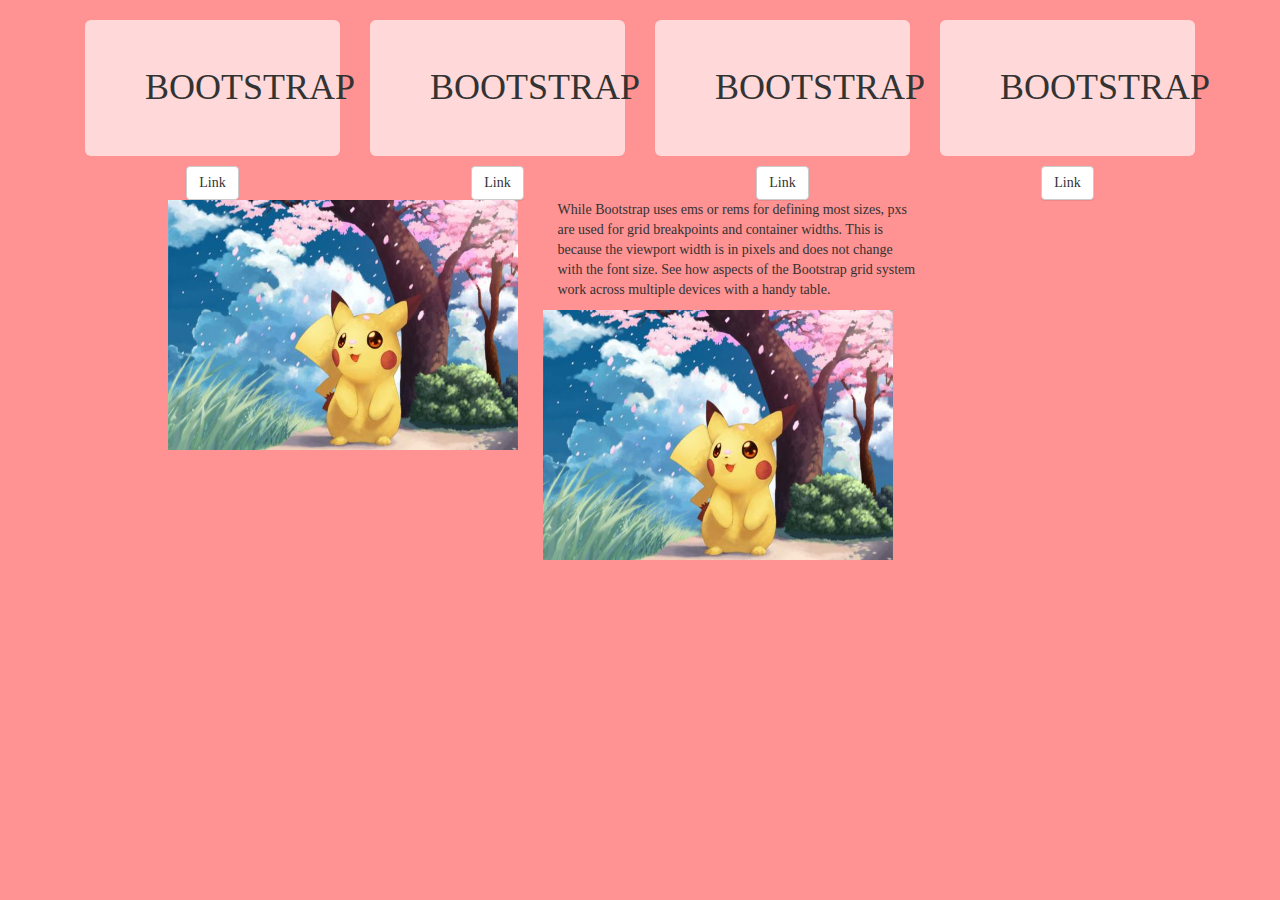
<file: view/index.htm>
<html>
        <title>first project</title>
    <head>
            <link rel="stylesheet" type="text/css" href="../public/css/bootstrap-theme.css">
            <link rel="stylesheet" type="text/css" href="../public/css/bootstrap-theme.css.map">
            <link rel="stylesheet" type="text/css" href="../public/css/bootstrap-theme.min.css">
            <link rel="stylesheet" type="text/css" href="../public/css/bootstrap-theme.min.css.map">
            <link rel="stylesheet" type="text/css" href="../public/css/bootstrap.css">
            <link rel="stylesheet" type="text/css" href="../public/css/bootstrap.css.map">
            <link rel="stylesheet" type="text/css" href="../public/css/bootstrap.min.css">
            <link rel="stylesheet" type="text/css" href="../public/css/style.css">
            <meta name="viewport" content="width=device-width, initial-scale=1">
            
    <style>
    .jumbotron{ margin-top: 20px;
margin-bottom: 10px;
background-color: rgb(255, 217, 217)}
body {
    font-family: "CABRIA";
    font-size: 14px;
    line-height: 1.42857143;
    color: #333;
    background-color: rgb(255, 146, 146);}
           
            </STYLE>
    <body>
        <DIV CLASS="CONTAINER">
                <DIV CLASS="col-md-3 col-sm-6">
            
        <CENTER><h1 class="jumbotron">BOOTSTRAP</h1>
        <a class="btn btn-default" href="#" role="button">Link</a>

        </div>
        
        
                <DIV CLASS="col-md-3 col-sm-6">
            
        <CENTER><h1 class="jumbotron">BOOTSTRAP</h1>
        <a class="btn btn-default" href="#" role="button">Link</a>
        <!-- Standard button -->

        </div>
        
        
                <DIV CLASS="col-md-3 col-sm-6">
            
        <CENTER><h1 class="jumbotron">BOOTSTRAP</h1>
        <a class="btn btn-default" href="#" role="button">Link</a>
        <!-- Standard button -->

        
        </DIV>
                <DIV CLASS="col-md-3 col-sm-6">
            
        <CENTER><h1 class="jumbotron">BOOTSTRAP</h1>
        <a class="btn btn-default" href="#" role="button">Link</a>
        <!-- Standard button -->

        </div>
        
        <div class="row">
                <div class="col-md-4 col-md-offset-1 col-sm-12">
                    <img src="../public/image/s.jpg" width="350" height="250"></DIV>
                   <DIV CLASS="col-md-4 col-sm-12">
             <p> While Bootstrap uses ems or rems for defining most sizes, pxs are used for grid breakpoints and container widths. This is because the viewport width is in pixels and does not change with the font size.

                    See how aspects of the Bootstrap grid system work across multiple devices with a handy table.
            </p></DIV
            <div class="col-md-4 col-md-offset-1 col-sm-12">
                    <img src="../public/image/s.jpg" width="350" height="250"></DIV></DIV></DIV>
</CENTER>
    </body>
    <script src="../public/js/bootstrap.js"></script>
    <script src="../public/js/bootstrap.min.js"></script>

</html>
</file>
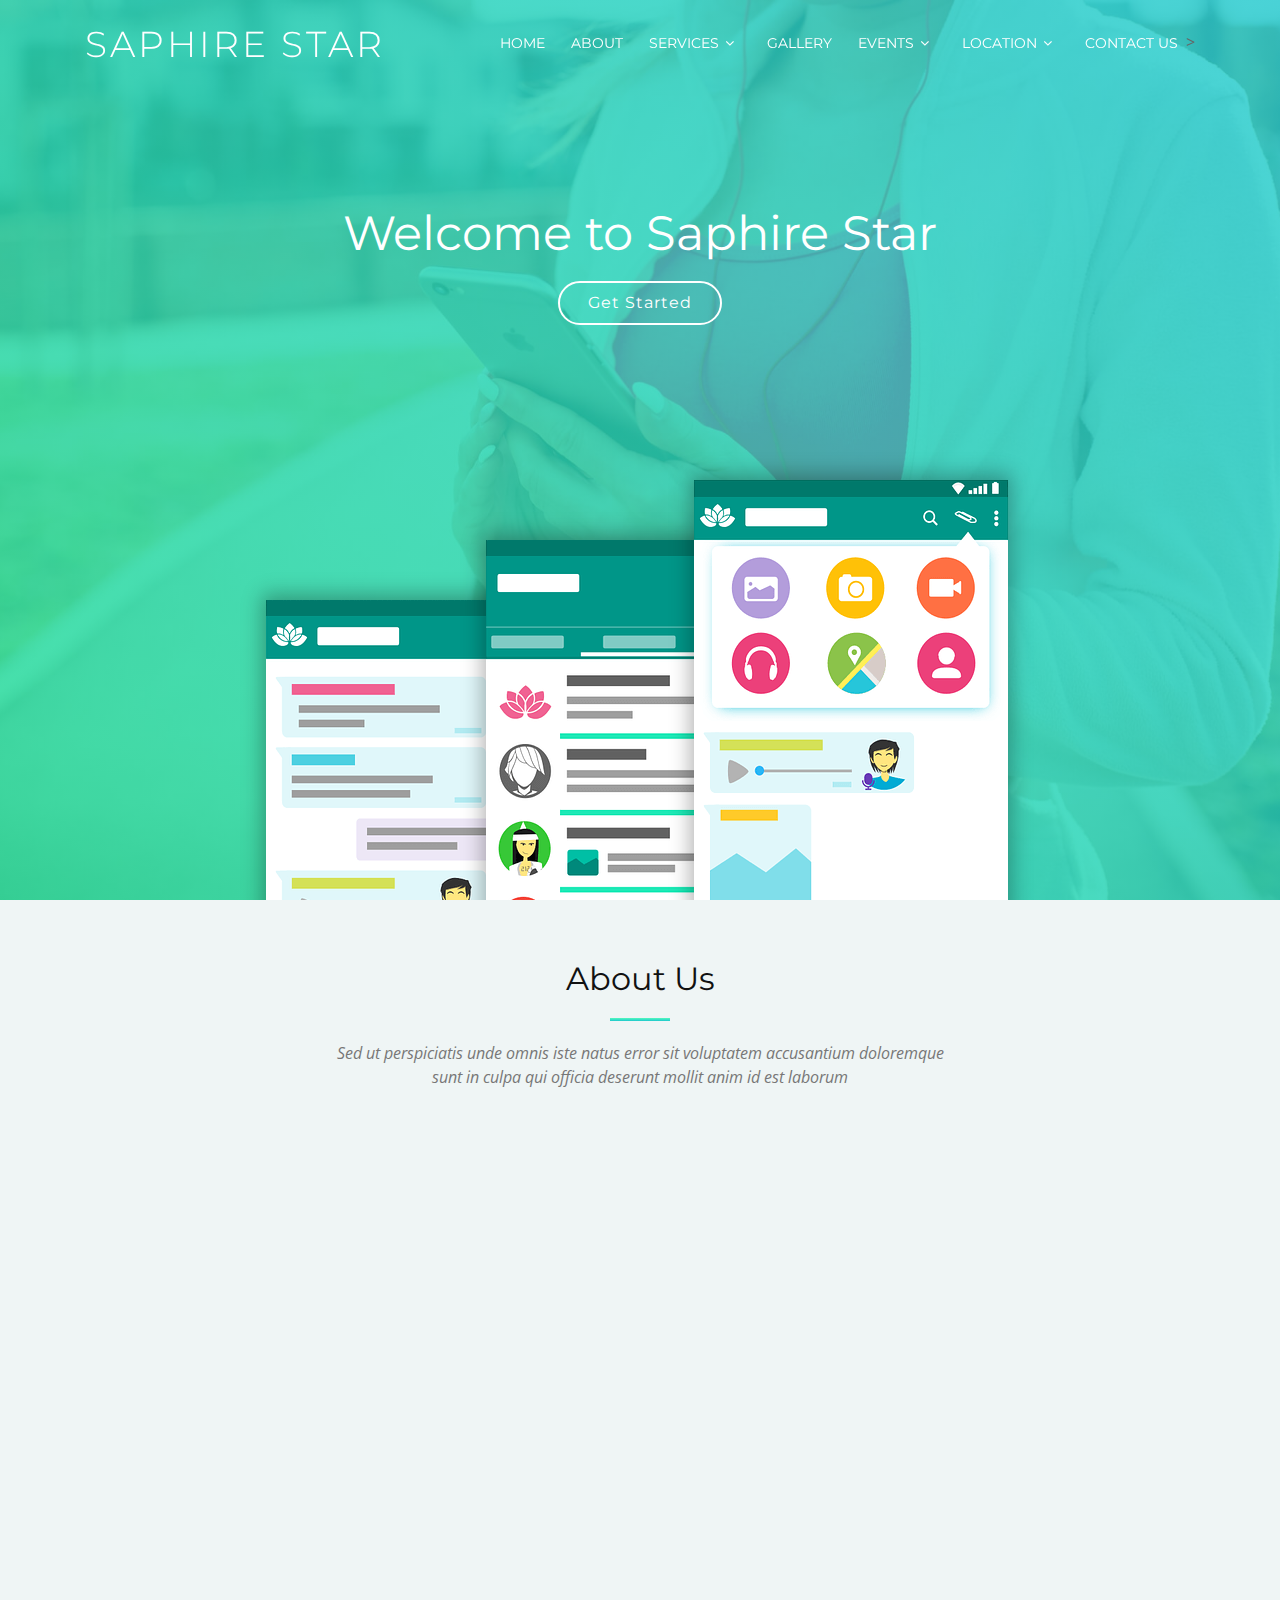
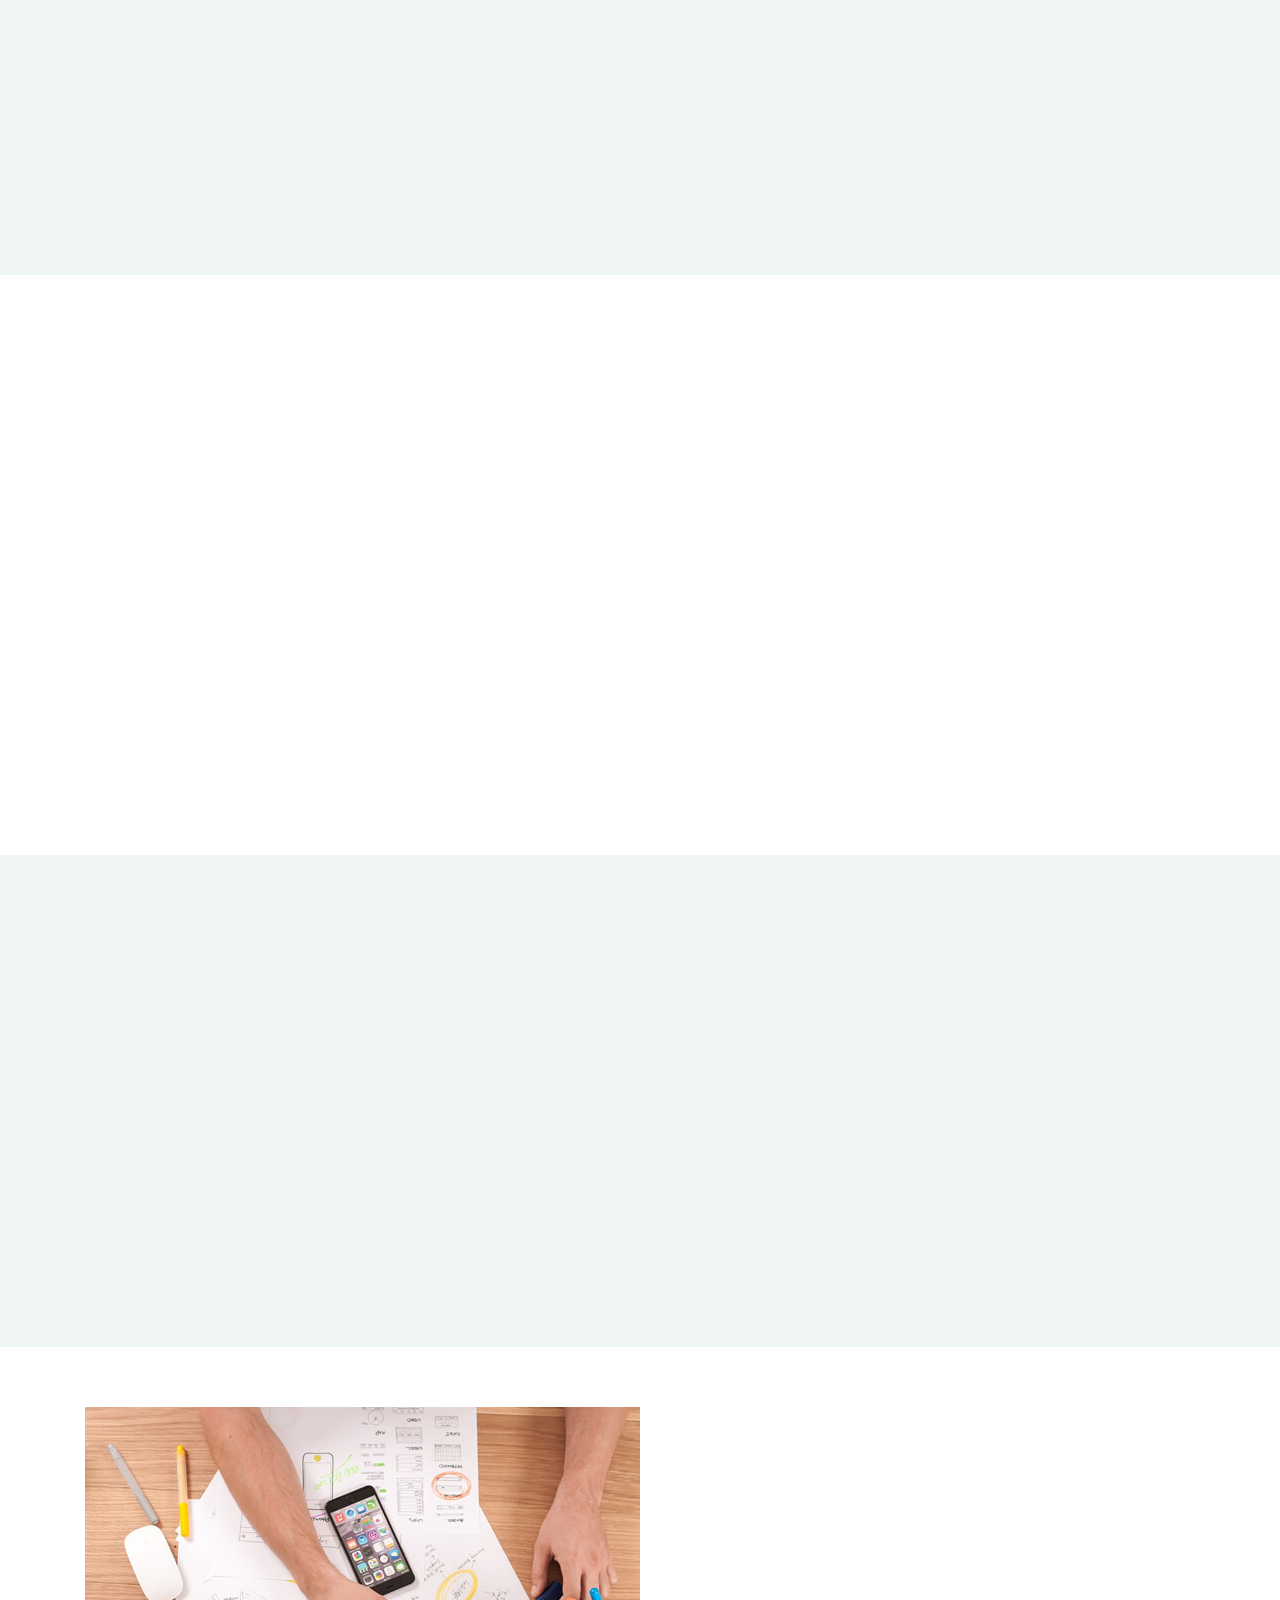
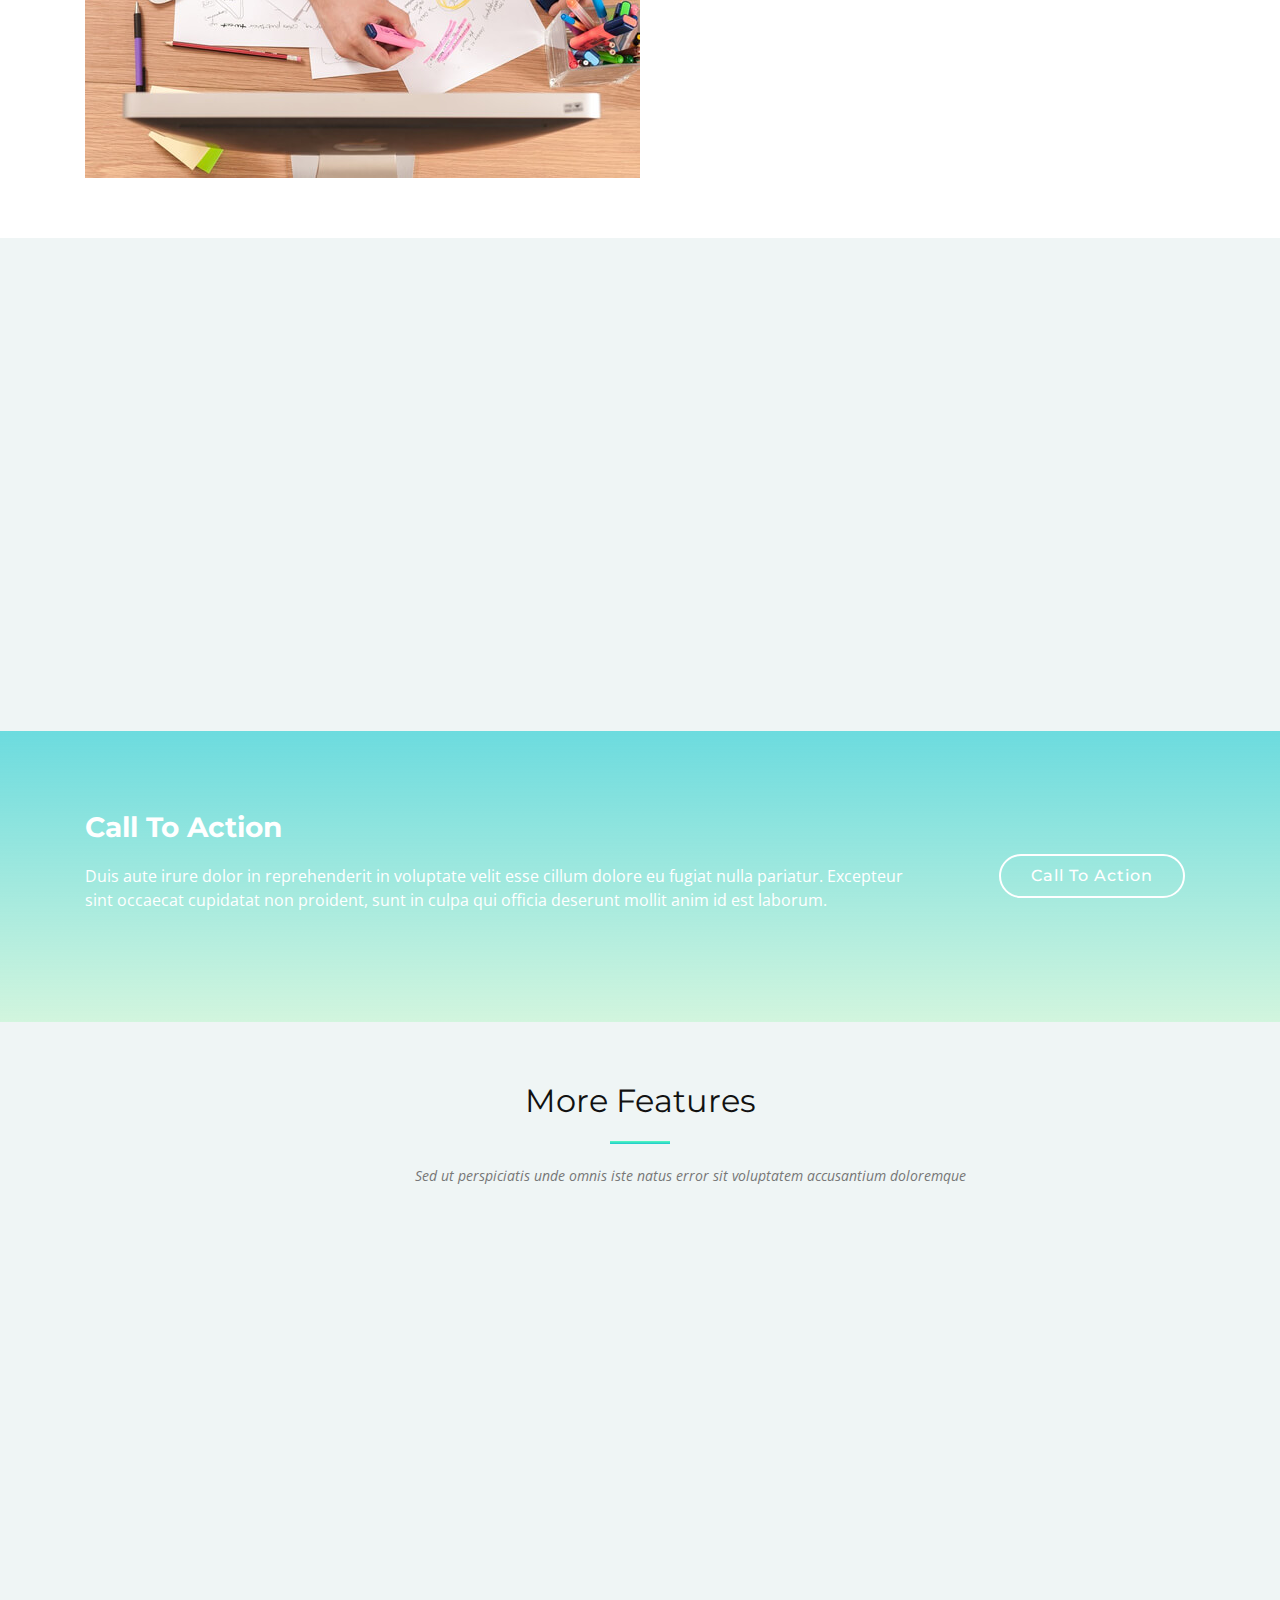
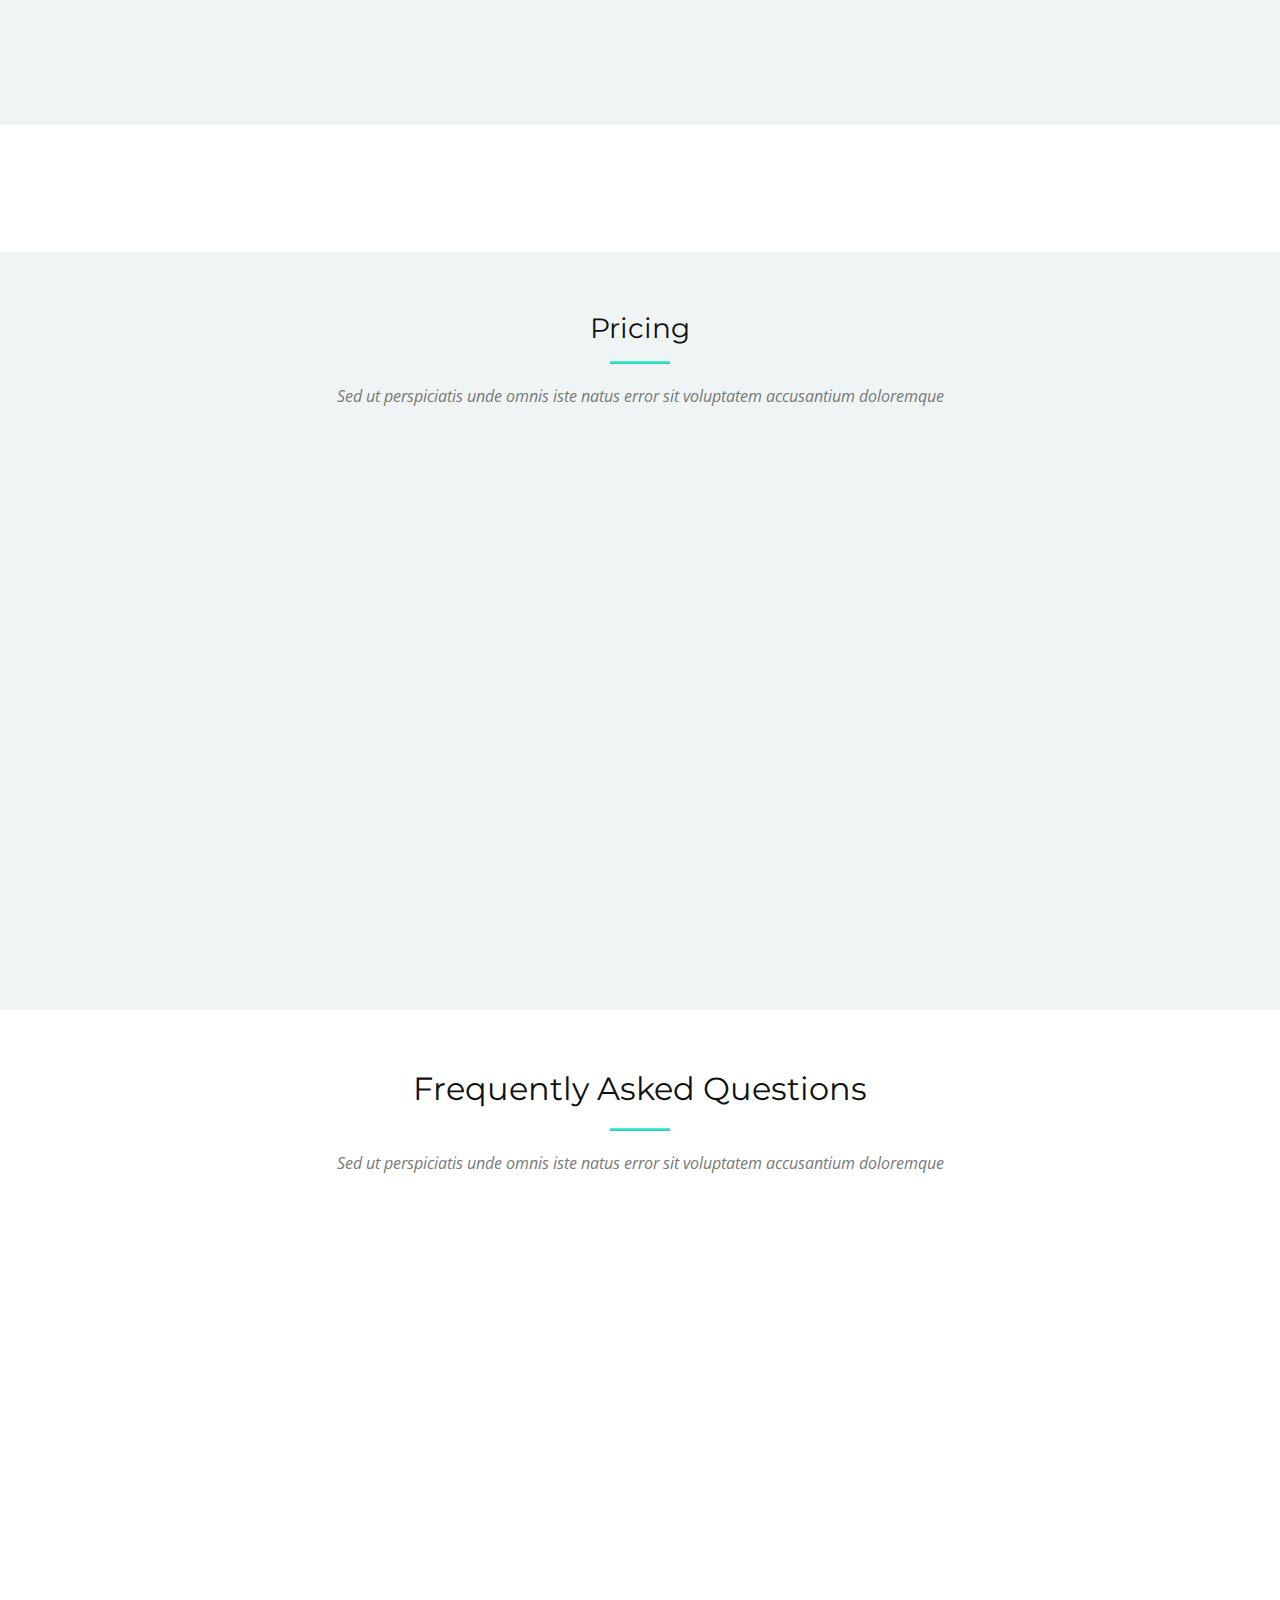
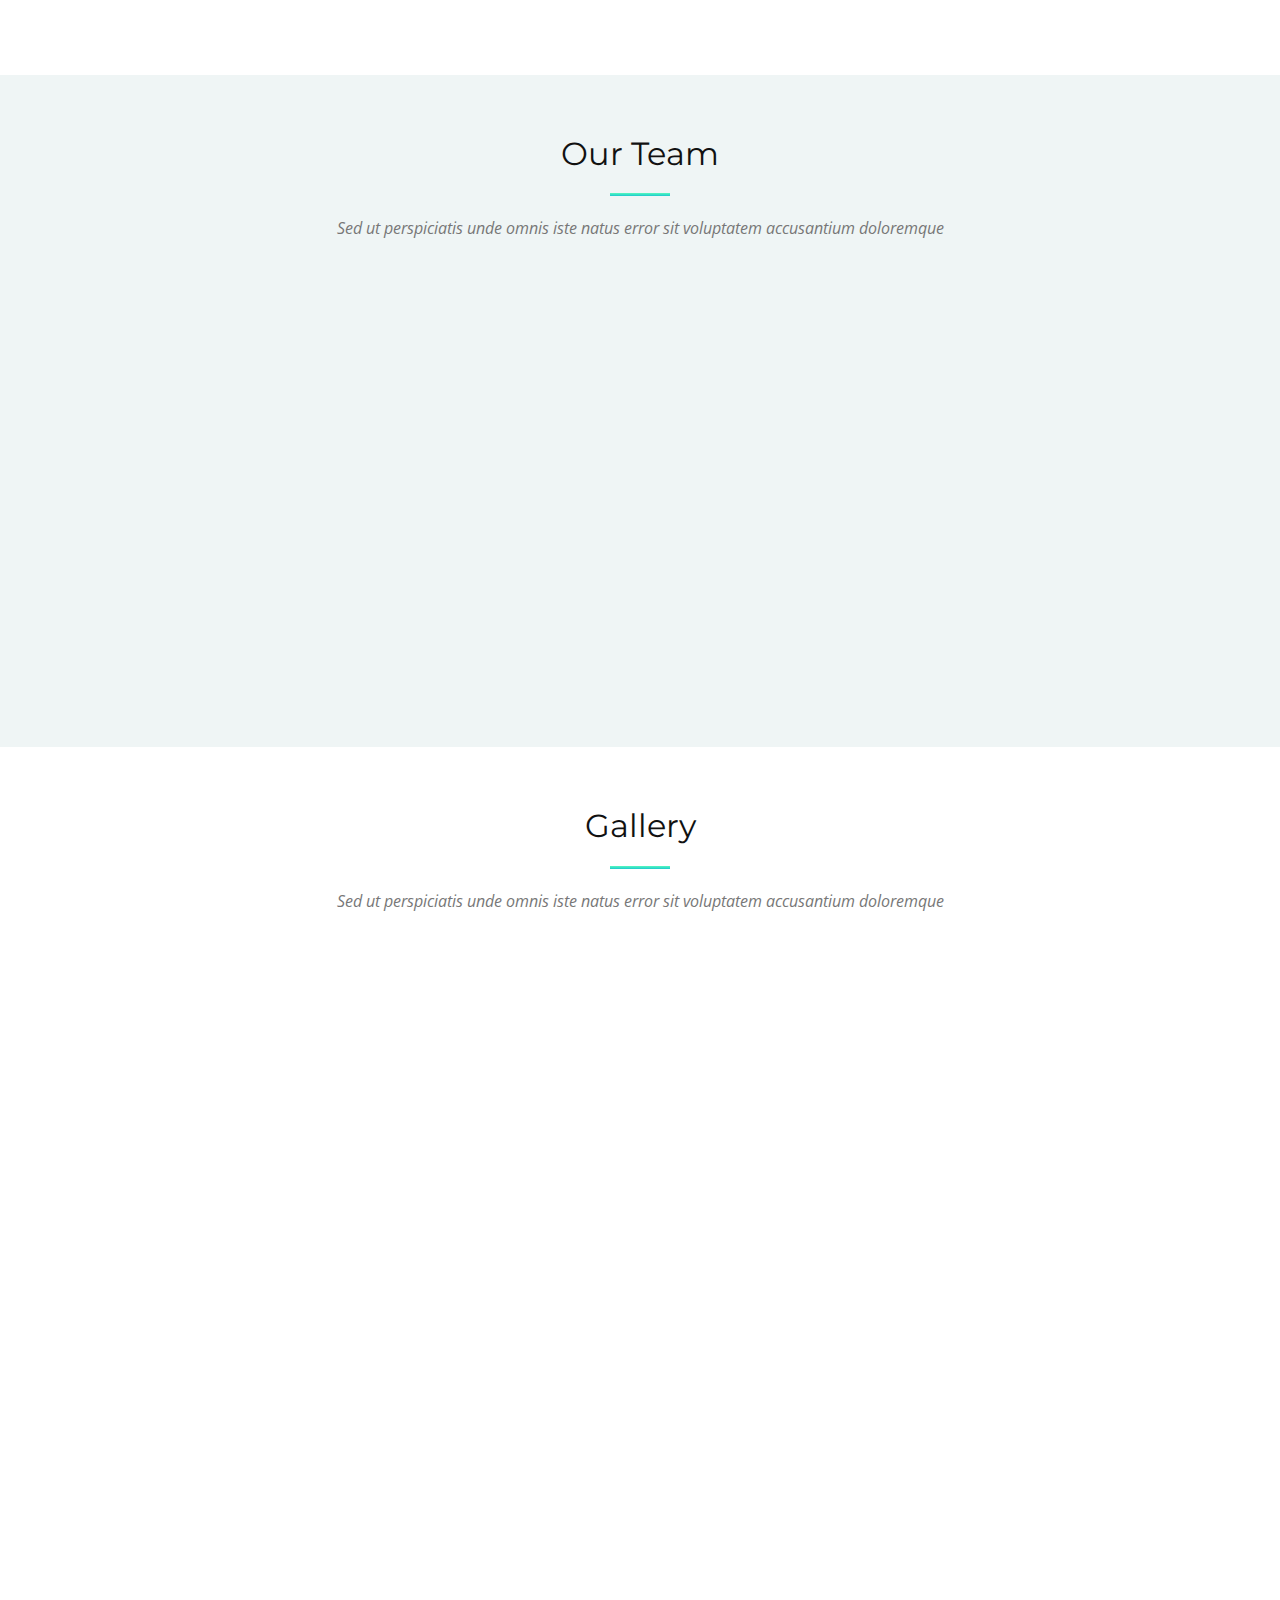
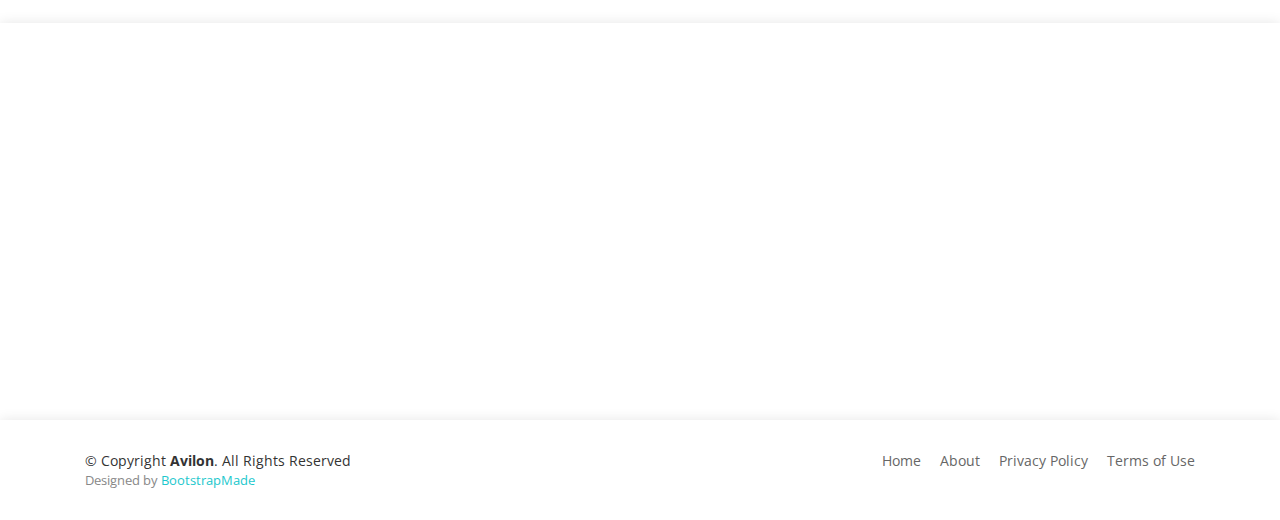
<file: THEMES/Avilon/index.html>
<!DOCTYPE html>
<html lang="en">
<head>
  <meta charset="utf-8">
  <title>Saphire star events</title>
  <meta content="width=device-width, initial-scale=1.0" name="viewport">
  <meta content="" name="keywords">
  <meta content="" name="description">

  <!-- Favicons -->
  <link href="img/favicon.png" rel="icon">
  <link href="img/apple-touch-icon.png" rel="apple-touch-icon">

  <!-- Google Fonts -->
  <link href="https://fonts.googleapis.com/css?family=Montserrat:300,400,500,700|Open+Sans:300,300i,400,400i,700,700i" rel="stylesheet">

  <!-- Bootstrap CSS File -->
  <link href="lib/bootstrap/css/bootstrap.min.css" rel="stylesheet">

  <!-- Libraries CSS Files -->
  <link href="lib/animate/animate.min.css" rel="stylesheet">
  <link href="lib/font-awesome/css/font-awesome.min.css" rel="stylesheet">
  <link href="lib/ionicons/css/ionicons.min.css" rel="stylesheet">
  <link href="lib/magnific-popup/magnific-popup.css" rel="stylesheet">

  <!-- Main Stylesheet File -->
  <link href="css/style.css" rel="stylesheet">

  <!-- =======================================================
    Theme Name: saphirestar
    Theme URL: https://bootstrapmade.com/saphirestar-bootstrap-landing-page-template/
    Author: BootstrapMade.com
    License: https://bootstrapmade.com/license/
  ======================================================= -->
</head>

<body>

  <!--==========================
    Header
  ============================-->
  <header id="header">
    <div class="container">

      <div id="logo" class="pull-left">
        <h1><a href="#intro" class="scrollto">SAPHIRE STAR</a></h1>
        <!-- Uncomment below if you prefer to use an image logo -->
        <!-- <a href="#intro"><img src="img/logo.png" alt="" title=""></a> -->
      </div>

      <nav id="nav-menu-container">
        <ul class="nav-menu">
          <li class="menu-active"><a href="#intro">HOME</a></li>
          <li><a href="#about">ABOUT</a></li>
          <li><a href="#features">SERVICES</a>
            <ul>
                <li><a href="#">CATERING</a></li>
                <li><a href="#">VENUE</a></li>
                <li><a href="#">PHOTOGRAPHY</a></li>
                <li><a href="#">DECORATIONS</a></li>
            </ul></li>
          <li><a href="#gallery">GALLERY</a></li>
          <li class="menu-has-children"><a href="">EVENTS</a>
            <ul>
              
              <li class="menu-has-children" ><a href="#">PERSONAL EVENTS</a>
                <ul>
                  <li><a href="#">BIRTHDAY PARTY</a></li>
                  <li><a href="#">WEDDING EVENTS</a></li>
                </ul>
              </li>
              <li><a href="#">COOPERATE EVENTS</a></li>
            </ul>
          </li>>
              <li class="menu-has-children"><a href="#team">LOCATION</a>
              <ul>
                <li><a href="#">DELHI</a></li>
                <li><a href="#">LUCKNOW</a></li>
                <li><a href="#">PUNJAB</a></li>
                <li><a href="#">MUMBAI</a></li>
            </ul>
          </li>
          
          
          <li><a href="#contact">CONTACT US</a></li>
        </ul>
      </nav><!-- #nav-menu-container -->
    </div>
  </header><!-- #header -->

  <!--==========================
    Intro Section
  ============================-->
  <section id="intro">

    <div class="intro-text">
      <h2>Welcome to Saphire Star</h2>
      <a href="#about" class="btn-get-started scrollto">Get Started</a>
    </div>

    <div class="product-screens">

      <div class="product-screen-1 wow fadeInUp" data-wow-delay="0.4s" data-wow-duration="0.6s">
        <img src="img/product-screen-1.png" alt="">
      </div>

      <div class="product-screen-2 wow fadeInUp" data-wow-delay="0.2s" data-wow-duration="0.6s">
        <img src="img/product-screen-2.png" alt="">
      </div>

      <div class="product-screen-3 wow fadeInUp" data-wow-duration="0.6s">
        <img src="img/product-screen-3.png" alt="">
      </div>

    </div>

  </section><!-- #intro -->

  <main id="main">

    <!--==========================
      About Us Section
    ============================-->
    <section id="about" class="section-bg">
      <div class="container-fluid">
        <div class="section-header">
          <h3 class="section-title">About Us</h3>
          <span class="section-divider"></span>
          <p class="section-description">
            Sed ut perspiciatis unde omnis iste natus error sit voluptatem accusantium doloremque<br>
            sunt in culpa qui officia deserunt mollit anim id est laborum
          </p>
        </div>

        <div class="row">
          <div class="col-lg-6 about-img wow fadeInLeft">
            <img src="img/about-img.jpg" alt="">
          </div>

          <div class="col-lg-6 content wow fadeInRight">
            <h2>Lorem ipsum dolor sit amet, consectetur adipiscing elite storium paralate</h2>
            <h3>Excepteur sint occaecat cupidatat non proident, sunt in culpa qui officia deserunt mollit anim id est laborum.</h3>
            <p>
              Lorem ipsum dolor sit amet, consectetur adipiscing elit, sed do eiusmod tempor incididunt ut labore et dolore magna aliqua ullamco laboris nisi ut aliquip ex ea commodo consequat.
            </p>

            <ul>
              <li><i class="ion-android-checkmark-circle"></i> Ullamco laboris nisi ut aliquip ex ea commodo consequat.</li>
              <li><i class="ion-android-checkmark-circle"></i> Duis aute irure dolor in reprehenderit in voluptate velit.</li>
              <li><i class="ion-android-checkmark-circle"></i> Ullamco laboris nisi ut aliquip ex ea commodo consequat. Duis aute irure dolor in reprehenderit in voluptate trideta storacalaperda mastiro dolore eu fugiat nulla pariatur.</li>
            </ul>

            <p>
              Ullamco laboris nisi ut aliquip ex ea commodo consequat. Duis aute irure dolor in reprehenderit in voluptate velit esse cillum dolore eu fugiat nulla pariatur. Excepteur sint occaecat cupidatat non proident, sunt in culpa qui officia deserunt mollit anim id est laborum Libero justo laoreet sit amet cursus sit amet dictum sit. Commodo sed egestas egestas fringilla phasellus faucibus scelerisque eleifend donec
            </p>
          </div>
        </div>

      </div>
    </section><!-- #about -->

    <!--==========================
      Product Featuress Section
    ============================-->
    <section id="features">
      <div class="container">

        <div class="row">

          <div class="col-lg-8 offset-lg-4">
            <div class="section-header wow fadeIn" data-wow-duration="1s">
              <h3 class="section-title">Product Featuress</h3>
              <span class="section-divider"></span>
            </div>
          </div>

          <div class="col-lg-4 col-md-5 features-img">
            <img src="img/product-features.png" alt="" class="wow fadeInLeft">
          </div>

          <div class="col-lg-8 col-md-7 ">

            <div class="row">

              <div class="col-lg-6 col-md-6 box wow fadeInRight">
                <div class="icon"><i class="ion-ios-speedometer-outline"></i></div>
                <h4 class="title"><a href="">Lorem Ipsum</a></h4>
                <p class="description">Voluptatum deleniti atque corrupti quos dolores et quas molestias excepturi sint occaecati cupiditate non provident clarida perendo.</p>
              </div>
              <div class="col-lg-6 col-md-6 box wow fadeInRight" data-wow-delay="0.1s">
                <div class="icon"><i class="ion-ios-flask-outline"></i></div>
                <h4 class="title"><a href="">Dolor Sitema</a></h4>
                <p class="description">Minim veniam, quis nostrud exercitation ullamco laboris nisi ut aliquip ex ea commodo consequat tarad limino ata noble dynala mark.</p>
              </div>
              <div class="col-lg-6 col-md-6 box wow fadeInRight" data-wow-delay="0.2s">
                <div class="icon"><i class="ion-social-buffer-outline"></i></div>
                <h4 class="title"><a href="">Sed ut perspiciatis</a></h4>
                <p class="description">Duis aute irure dolor in reprehenderit in voluptate velit esse cillum dolore eu fugiat nulla pariatur teleca starter sinode park ledo.</p>
              </div>
              <div class="col-lg-6 col-md-6 box wow fadeInRight" data-wow-delay="0.3s">
                <div class="icon"><i class="ion-ios-analytics-outline"></i></div>
                <h4 class="title"><a href="">Magni Dolores</a></h4>
                <p class="description">Excepteur sint occaecat cupidatat non proident, sunt in culpa qui officia deserunt mollit anim id est laborum dinoun trade capsule.</p>
              </div>
            </div>

          </div>

        </div>

      </div>

    </section><!-- #features -->

    <!--==========================
      Product Advanced Featuress Section
    ============================-->
    <section id="advanced-features">

      <div class="features-row section-bg">
        <div class="container">
          <div class="row">
            <div class="col-12">
              <img class="advanced-feature-img-right wow fadeInRight" src="img/advanced-feature-1.jpg" alt="">
              <div class="wow fadeInLeft">
                <h2>Duis aute irure dolor in reprehenderit in voluptate velit esse</h2>
                <h3>Excepteur sint occaecat cupidatat non proident, sunt in culpa qui officia deserunt mollit anim id est laborum.</h3>
                <p>Lorem ipsum dolor sit amet, consectetur adipiscing elit, sed do eiusmod tempor incididunt ut labore et dolore magna aliqua. Ut enim ad minim veniam.</p>
                <p>Quis nostrud exercitation ullamco laboris nisi ut aliquip ex ea commodo consequat. Duis aute irure dolor in reprehenderit in voluptate velit esse cillum dolore eu fugiat nulla pariatur. Excepteur sint occaecat cupidatat non proident, sunt in culpa qui officia deserunt mollit anim id est laborum.</p>
              </div>
            </div>
          </div>
        </div>
      </div>

      <div class="features-row">
        <div class="container">
          <div class="row">
            <div class="col-12">
              <img class="advanced-feature-img-left" src="img/advanced-feature-2.jpg" alt="">
              <div class="wow fadeInRight">
                <h2>Duis aute irure dolor in reprehenderit in voluptate velit esse</h2>
                <i class="ion-ios-paper-outline" class="wow fadeInRight" data-wow-duration="0.5s"></i>
                <p class="wow fadeInRight" data-wow-duration="0.5s">Lorem ipsum dolor sit amet, consectetur adipiscing elit, sed do eiusmod tempor incididunt ut labore et dolore magna aliqua. Ut enim ad minim veniam.</p>
                <i class="ion-ios-color-filter-outline wow fadeInRight" data-wow-delay="0.2s" data-wow-duration="0.5s"></i>
                <p class="wow fadeInRight" data-wow-delay="0.2s" data-wow-duration="0.5s">Quis nostrud exercitation ullamco laboris nisi ut aliquip ex ea commodo consequat. Duis aute irure dolor in reprehenderit in voluptate velit esse cillum.</p>
                <i class="ion-ios-barcode-outline wow fadeInRight" data-wow-delay="0.4" data-wow-duration="0.5s"></i>
                <p class="wow fadeInRight" data-wow-delay="0.4s" data-wow-duration="0.5s">Quis nostrud exercitation ullamco laboris nisi ut aliquip ex ea commodo consequat. Duis aute irure dolor in reprehenderit in voluptate velit esse cillum.</p>
              </div>
            </div>
          </div>
        </div>
      </div>

      <div class="features-row section-bg">
        <div class="container">
          <div class="row">
            <div class="col-12">
              <img class="advanced-feature-img-right wow fadeInRight" src="img/advanced-feature-3.jpg" alt="">
              <div class="wow fadeInLeft">
                <h2>Duis aute irure dolor in reprehenderit in voluptate velit esse</h2>
                <h3>Excepteur sint occaecat cupidatat non proident, sunt in culpa qui officia deserunt mollit anim id est laborum.</h3>
                <p>Lorem ipsum dolor sit amet, consectetur adipiscing elit, sed do eiusmod tempor incididunt ut labore et dolore magna aliqua. Ut enim ad minim veniam</p>
                <i class="ion-ios-albums-outline"></i>
                <p>Quis nostrud exercitation ullamco laboris nisi ut aliquip ex ea commodo consequat. Duis aute irure dolor in reprehenderit in voluptate velit esse cillum dolore eu fugiat nulla pariatur. Excepteur sint occaecat cupidatat non proident, sunt in culpa qui officia deserunt mollit anim id est laborum.</p>
              </div>
            </div>
          </div>
        </div>
      </div>
    </section><!-- #advanced-features -->

    <!--==========================
      Call To Action Section
    ============================-->
    <section id="call-to-action">
      <div class="container">
        <div class="row">
          <div class="col-lg-9 text-center text-lg-left">
            <h3 class="cta-title">Call To Action</h3>
            <p class="cta-text"> Duis aute irure dolor in reprehenderit in voluptate velit esse cillum dolore eu fugiat nulla pariatur. Excepteur sint occaecat cupidatat non proident, sunt in culpa qui officia deserunt mollit anim id est laborum.</p>
          </div>
          <div class="col-lg-3 cta-btn-container text-center">
            <a class="cta-btn align-middle" href="#">Call To Action</a>
          </div>
        </div>

      </div>
    </section><!-- #call-to-action -->

    <!--==========================
      More Features Section
    ============================-->
    <section id="more-features" class="section-bg">
      <div class="container">

        <div class="section-header">
          <h3 class="section-title">More Features</h3>
          <span class="section-divider"></span>
          <p class="section-description">Sed ut perspiciatis unde omnis iste natus error sit voluptatem accusantium doloremque</p>
        </div>

        <div class="row">

          <div class="col-lg-6">
            <div class="box wow fadeInLeft">
              <div class="icon"><i class="ion-ios-stopwatch-outline"></i></div>
              <h4 class="title"><a href="">Lorem Ipsum</a></h4>
              <p class="description">Voluptatum deleniti atque corrupti quos dolores et quas molestias excepturi sint occaecati cupiditate non provident etiro rabeta lingo.</p>
            </div>
          </div>

          <div class="col-lg-6">
            <div class="box wow fadeInRight">
              <div class="icon"><i class="ion-ios-bookmarks-outline"></i></div>
              <h4 class="title"><a href="">Dolor Sitema</a></h4>
              <p class="description">Minim veniam, quis nostrud exercitation ullamco laboris nisi ut aliquip ex ea commodo consequat tarad limino ata nodera clas.</p>
            </div>
          </div>

          <div class="col-lg-6">
            <div class="box wow fadeInLeft">
              <div class="icon"><i class="ion-ios-heart-outline"></i></div>
              <h4 class="title"><a href="">Sed ut perspiciatis</a></h4>
              <p class="description">Duis aute irure dolor in reprehenderit in voluptate velit esse cillum dolore eu fugiat nulla pariatur trinige zareta lobur trade.</p>
            </div>
          </div>

          <div class="col-lg-6">
            <div class="box wow fadeInRight">
              <div class="icon"><i class="ion-ios-analytics-outline"></i></div>
              <h4 class="title"><a href="">Magni Dolores</a></h4>
              <p class="description">Excepteur sint occaecat cupidatat non proident, sunt in culpa qui officia deserunt mollit anim id est laborum rideta zanox satirente madera</p>
            </div>
          </div>

        </div>
      </div>
    </section><!-- #more-features -->

    <!--==========================
      Clients
    ============================-->
    <section id="clients">
      <div class="container">

        <div class="row wow fadeInUp">

          <div class="col-md-2">
            <img src="img/clients/client-1.png" alt="">
          </div>

          <div class="col-md-2">
            <img src="img/clients/client-2.png" alt="">
          </div>

          <div class="col-md-2">
            <img src="img/clients/client-3.png" alt="">
          </div>

          <div class="col-md-2">
            <img src="img/clients/client-4.png" alt="">
          </div>

          <div class="col-md-2">
            <img src="img/clients/client-5.png" alt="">
          </div>

          <div class="col-md-2">
            <img src="img/clients/client-6.png" alt="">
          </div>

        </div>
      </div>
    </section><!-- #more-features -->

    <!--==========================
      Pricing Section
    ============================-->
    <section id="pricing" class="section-bg">
      <div class="container">

        <div class="section-header">
          <h3 class="section-title">Pricing</h3>
          <span class="section-divider"></span>
          <p class="section-description">Sed ut perspiciatis unde omnis iste natus error sit voluptatem accusantium doloremque</p>
        </div>

        <div class="row">

          <div class="col-lg-4 col-md-6">
            <div class="box wow fadeInLeft">
              <h3>Free</h3>
              <h4><sup>$</sup>0<span> month</span></h4>
              <ul>
                <li><i class="ion-android-checkmark-circle"></i> Quam adipiscing vitae proin</li>
                <li><i class="ion-android-checkmark-circle"></i> Nec feugiat nisl pretium</li>
                <li><i class="ion-android-checkmark-circle"></i> Nulla at volutpat diam uteera</li>
                <li><i class="ion-android-checkmark-circle"></i> Pharetra massa massa ultricies</li>
                <li><i class="ion-android-checkmark-circle"></i> Massa ultricies mi quis hendrerit</li>
              </ul>
              <a href="#" class="get-started-btn">Get Started</a>
            </div>
          </div>

          <div class="col-lg-4 col-md-6">
            <div class="box featured wow fadeInUp">
              <h3>Business</h3>
              <h4><sup>$</sup>29<span> month</span></h4>
              <ul>
                <li><i class="ion-android-checkmark-circle"></i> Quam adipiscing vitae proin</li>
                <li><i class="ion-android-checkmark-circle"></i> Nec feugiat nisl pretium</li>
                <li><i class="ion-android-checkmark-circle"></i> Nulla at volutpat diam uteera</li>
                <li><i class="ion-android-checkmark-circle"></i> Pharetra massa massa ultricies</li>
                <li><i class="ion-android-checkmark-circle"></i> Massa ultricies mi quis hendrerit</li>
              </ul>
              <a href="#" class="get-started-btn">Get Started</a>
            </div>
          </div>

          <div class="col-lg-4 col-md-6">
            <div class="box wow fadeInRight">
              <h3>Developer</h3>
              <h4><sup>$</sup>49<span> month</span></h4>
              <ul>
                <li><i class="ion-android-checkmark-circle"></i> Quam adipiscing vitae proin</li>
                <li><i class="ion-android-checkmark-circle"></i> Nec feugiat nisl pretium</li>
                <li><i class="ion-android-checkmark-circle"></i> Nulla at volutpat diam uteera</li>
                <li><i class="ion-android-checkmark-circle"></i> Pharetra massa massa ultricies</li>
                <li><i class="ion-android-checkmark-circle"></i> Massa ultricies mi quis hendrerit</li>
              </ul>
              <a href="#" class="get-started-btn">Get Started</a>
            </div>
          </div>

        </div>
      </div>
    </section><!-- #pricing -->


    <!--==========================
      Frequently Asked Questions Section
    ============================-->
    <section id="faq">
      <div class="container">

        <div class="section-header">
          <h3 class="section-title">Frequently Asked Questions</h3>
          <span class="section-divider"></span>
          <p class="section-description">Sed ut perspiciatis unde omnis iste natus error sit voluptatem accusantium doloremque</p>
        </div>

        <ul id="faq-list" class="wow fadeInUp">
          <li>
            <a data-toggle="collapse" class="collapsed" href="#faq1">Non consectetur a erat nam at lectus urna duis? <i class="ion-android-remove"></i></a>
            <div id="faq1" class="collapse" data-parent="#faq-list">
              <p>
                Feugiat pretium nibh ipsum consequat. Tempus iaculis urna id volutpat lacus laoreet non curabitur gravida. Venenatis lectus magna fringilla urna porttitor rhoncus dolor purus non.
              </p>
            </div>
          </li>

          <li>
            <a data-toggle="collapse" href="#faq2" class="collapsed">Feugiat scelerisque varius morbi enim nunc faucibus a pellentesque? <i class="ion-android-remove"></i></a>
            <div id="faq2" class="collapse" data-parent="#faq-list">
              <p>
                Dolor sit amet consectetur adipiscing elit pellentesque habitant morbi. Id interdum velit laoreet id donec ultrices. Fringilla phasellus faucibus scelerisque eleifend donec pretium. Est pellentesque elit ullamcorper dignissim. Mauris ultrices eros in cursus turpis massa tincidunt dui.
              </p>
            </div>
          </li>

          <li>
            <a data-toggle="collapse" href="#faq3" class="collapsed">Dolor sit amet consectetur adipiscing elit pellentesque habitant morbi? <i class="ion-android-remove"></i></a>
            <div id="faq3" class="collapse" data-parent="#faq-list">
              <p>
                Eleifend mi in nulla posuere sollicitudin aliquam ultrices sagittis orci. Faucibus pulvinar elementum integer enim. Sem nulla pharetra diam sit amet nisl suscipit. Rutrum tellus pellentesque eu tincidunt. Lectus urna duis convallis convallis tellus. Urna molestie at elementum eu facilisis sed odio morbi quis
              </p>
            </div>
          </li>

          <li>
            <a data-toggle="collapse" href="#faq4" class="collapsed">Ac odio tempor orci dapibus. Aliquam eleifend mi in nulla? <i class="ion-android-remove"></i></a>
            <div id="faq4" class="collapse" data-parent="#faq-list">
              <p>
                Dolor sit amet consectetur adipiscing elit pellentesque habitant morbi. Id interdum velit laoreet id donec ultrices. Fringilla phasellus faucibus scelerisque eleifend donec pretium. Est pellentesque elit ullamcorper dignissim. Mauris ultrices eros in cursus turpis massa tincidunt dui.
              </p>
            </div>
          </li>

          <li>
            <a data-toggle="collapse" href="#faq5" class="collapsed">Tempus quam pellentesque nec nam aliquam sem et tortor consequat? <i class="ion-android-remove"></i></a>
            <div id="faq5" class="collapse" data-parent="#faq-list">
              <p>
                Molestie a iaculis at erat pellentesque adipiscing commodo. Dignissim suspendisse in est ante in. Nunc vel risus commodo viverra maecenas accumsan. Sit amet nisl suscipit adipiscing bibendum est. Purus gravida quis blandit turpis cursus in
              </p>
            </div>
          </li>

          <li>
            <a data-toggle="collapse" href="#faq6" class="collapsed">Tortor vitae purus faucibus ornare. Varius vel pharetra vel turpis nunc eget lorem dolor? <i class="ion-android-remove"></i></a>
            <div id="faq6" class="collapse" data-parent="#faq-list">
              <p>
                Laoreet sit amet cursus sit amet dictum sit amet justo. Mauris vitae ultricies leo integer malesuada nunc vel. Tincidunt eget nullam non nisi est sit amet. Turpis nunc eget lorem dolor sed. Ut venenatis tellus in metus vulputate eu scelerisque. Pellentesque diam volutpat commodo sed egestas egestas fringilla phasellus faucibus. Nibh tellus molestie nunc non blandit massa enim nec.
              </p>
            </div>
          </li>

        </ul>

      </div>
    </section><!-- #faq -->

    <!--==========================
      Our Team Section
    ============================-->
    <section id="team" class="section-bg">
      <div class="container">
        <div class="section-header">
          <h3 class="section-title">Our Team</h3>
          <span class="section-divider"></span>
          <p class="section-description">Sed ut perspiciatis unde omnis iste natus error sit voluptatem accusantium doloremque</p>
        </div>
        <div class="row wow fadeInUp">
          <div class="col-lg-3 col-md-6">
            <div class="member">
              <div class="pic"><img src="img/team/team-1.jpg" alt=""></div>
              <h4>Walter White</h4>
              <span>Chief Executive Officer</span>
              <div class="social">
                <a href=""><i class="fa fa-twitter"></i></a>
                <a href=""><i class="fa fa-facebook"></i></a>
                <a href=""><i class="fa fa-google-plus"></i></a>
                <a href=""><i class="fa fa-linkedin"></i></a>
              </div>
            </div>
          </div>

          <div class="col-lg-3 col-md-6">
            <div class="member">
              <div class="pic"><img src="img/team/team-2.jpg" alt=""></div>
              <h4>Sarah Jhinson</h4>
              <span>Product Manager</span>
              <div class="social">
                <a href=""><i class="fa fa-twitter"></i></a>
                <a href=""><i class="fa fa-facebook"></i></a>
                <a href=""><i class="fa fa-google-plus"></i></a>
                <a href=""><i class="fa fa-linkedin"></i></a>
              </div>
            </div>
          </div>

          <div class="col-lg-3 col-md-6">
            <div class="member">
              <div class="pic"><img src="img/team/team-3.jpg" alt=""></div>
              <h4>William Anderson</h4>
              <span>CTO</span>
              <div class="social">
                <a href=""><i class="fa fa-twitter"></i></a>
                <a href=""><i class="fa fa-facebook"></i></a>
                <a href=""><i class="fa fa-google-plus"></i></a>
                <a href=""><i class="fa fa-linkedin"></i></a>
              </div>
            </div>
          </div>

          <div class="col-lg-3 col-md-6">
            <div class="member">
              <div class="pic"><img src="img/team/team-4.jpg" alt=""></div>
              <h4>Amanda Jepson</h4>
              <span>Accountant</span>
              <div class="social">
                <a href=""><i class="fa fa-twitter"></i></a>
                <a href=""><i class="fa fa-facebook"></i></a>
                <a href=""><i class="fa fa-google-plus"></i></a>
                <a href=""><i class="fa fa-linkedin"></i></a>
              </div>
            </div>
          </div>
        </div>

      </div>
    </section><!-- #team -->

    <!--==========================
      Gallery Section
    ============================-->
    <section id="gallery">
      <div class="container-fluid">
        <div class="section-header">
          <h3 class="section-title">Gallery</h3>
          <span class="section-divider"></span>
          <p class="section-description">Sed ut perspiciatis unde omnis iste natus error sit voluptatem accusantium doloremque</p>
        </div>

        <div class="row no-gutters">

          <div class="col-lg-4 col-md-6">
            <div class="gallery-item wow fadeInUp">
              <a href="img/gallery/gallery-1.jpg" class="gallery-popup">
                <img src="img/gallery/gallery-1.jpg" alt="">
              </a>
            </div>
          </div>

          <div class="col-lg-4 col-md-6">
            <div class="gallery-item wow fadeInUp">
              <a href="img/gallery/gallery-2.jpg" class="gallery-popup">
                <img src="img/gallery/gallery-2.jpg" alt="">
              </a>
            </div>
          </div>

          <div class="col-lg-4 col-md-6">
            <div class="gallery-item wow fadeInUp">
              <a href="img/gallery/gallery-3.jpg" class="gallery-popup">
                <img src="img/gallery/gallery-3.jpg" alt="">
              </a>
            </div>
          </div>

          <div class="col-lg-4 col-md-6">
            <div class="gallery-item wow fadeInUp">
              <a href="img/gallery/gallery-4.jpg" class="gallery-popup">
                <img src="img/gallery/gallery-4.jpg" alt="">
              </a>
            </div>
          </div>

          <div class="col-lg-4 col-md-6">
            <div class="gallery-item wow fadeInUp">
              <a href="img/gallery/gallery-5.jpg" class="gallery-popup">
                <img src="img/gallery/gallery-5.jpg" alt="">
              </a>
            </div>
          </div>

          <div class="col-lg-4 col-md-6">
            <div class="gallery-item wow fadeInUp">
              <a href="img/gallery/gallery-6.jpg" class="gallery-popup">
                <img src="img/gallery/gallery-6.jpg" alt="">
              </a>
            </div>
          </div>

        </div>

      </div>
    </section><!-- #gallery -->

    <!--==========================
      Contact Section
    ============================-->
    <section id="contact">
      <div class="container">
        <div class="row wow fadeInUp">

          <div class="col-lg-4 col-md-4">
            <div class="contact-about">
              <h3>Avilon</h3>
              <p>Cras fermentum odio eu feugiat. Justo eget magna fermentum iaculis eu non diam phasellus. Scelerisque felis imperdiet proin fermentum leo. Amet volutpat consequat mauris nunc congue.</p>
              <div class="social-links">
                <a href="#" class="twitter"><i class="fa fa-twitter"></i></a>
                <a href="#" class="facebook"><i class="fa fa-facebook"></i></a>
                <a href="#" class="instagram"><i class="fa fa-instagram"></i></a>
                <a href="#" class="google-plus"><i class="fa fa-google-plus"></i></a>
                <a href="#" class="linkedin"><i class="fa fa-linkedin"></i></a>
              </div>
            </div>
          </div>

          <div class="col-lg-3 col-md-4">
            <div class="info">
              <div>
                <i class="ion-ios-location-outline"></i>
                <p>A108 Adam Street<br>New York, NY 535022</p>
              </div>

              <div>
                <i class="ion-ios-email-outline"></i>
                <p>info@example.com</p>
              </div>

              <div>
                <i class="ion-ios-telephone-outline"></i>
                <p>+1 5589 55488 55s</p>
              </div>

            </div>
          </div>

          <div class="col-lg-5 col-md-8">
            <div class="form">
              <div id="sendmessage">Your message has been sent. Thank you!</div>
              <div id="errormessage"></div>
              <form action="" method="post" role="form" class="contactForm">
                <div class="form-row">
                  <div class="form-group col-lg-6">
                    <input type="text" name="name" class="form-control" id="name" placeholder="Your Name" data-rule="minlen:4" data-msg="Please enter at least 4 chars" />
                    <div class="validation"></div>
                  </div>
                  <div class="form-group col-lg-6">
                    <input type="email" class="form-control" name="email" id="email" placeholder="Your Email" data-rule="email" data-msg="Please enter a valid email" />
                    <div class="validation"></div>
                  </div>
                </div>
                <div class="form-group">
                  <input type="text" class="form-control" name="subject" id="subject" placeholder="Subject" data-rule="minlen:4" data-msg="Please enter at least 8 chars of subject" />
                  <div class="validation"></div>
                </div>
                <div class="form-group">
                  <textarea class="form-control" name="message" rows="5" data-rule="required" data-msg="Please write something for us" placeholder="Message"></textarea>
                  <div class="validation"></div>
                </div>
                <div class="text-center"><button type="submit" title="Send Message">Send Message</button></div>
              </form>
            </div>
          </div>

        </div>

      </div>
    </section><!-- #contact -->

  </main>

  <!--==========================
    Footer
  ============================-->
  <footer id="footer">
    <div class="container">
      <div class="row">
        <div class="col-lg-6 text-lg-left text-center">
          <div class="copyright">
            &copy; Copyright <strong>Avilon</strong>. All Rights Reserved
          </div>
          <div class="credits">
            <!--
              All the links in the footer should remain intact.
              You can delete the links only if you purchased the pro version.
              Licensing information: https://bootstrapmade.com/license/
              Purchase the pro version with working PHP/AJAX contact form: https://bootstrapmade.com/buy/?theme=Avilon
            -->
            Designed by <a href="https://bootstrapmade.com/">BootstrapMade</a>
          </div>
        </div>
        <div class="col-lg-6">
          <nav class="footer-links text-lg-right text-center pt-2 pt-lg-0">
            <a href="#intro" class="scrollto">Home</a>
            <a href="#about" class="scrollto">About</a>
            <a href="#">Privacy Policy</a>
            <a href="#">Terms of Use</a>
          </nav>
        </div>
      </div>
    </div>
  </footer><!-- #footer -->

  <a href="#" class="back-to-top"><i class="fa fa-chevron-up"></i></a>

  <!-- JavaScript Libraries -->
  <script src="lib/jquery/jquery.min.js"></script>
  <script src="lib/jquery/jquery-migrate.min.js"></script>
  <script src="lib/bootstrap/js/bootstrap.bundle.min.js"></script>
  <script src="lib/easing/easing.min.js"></script>
  <script src="lib/wow/wow.min.js"></script>
  <script src="lib/superfish/hoverIntent.js"></script>
  <script src="lib/superfish/superfish.min.js"></script>
  <script src="lib/magnific-popup/magnific-popup.min.js"></script>

  <!-- Contact Form JavaScript File -->
  <script src="contactform/contactform.js"></script>

  <!-- Template Main Javascript File -->
  <script src="js/main.js"></script>

</body>
</html>
</file>
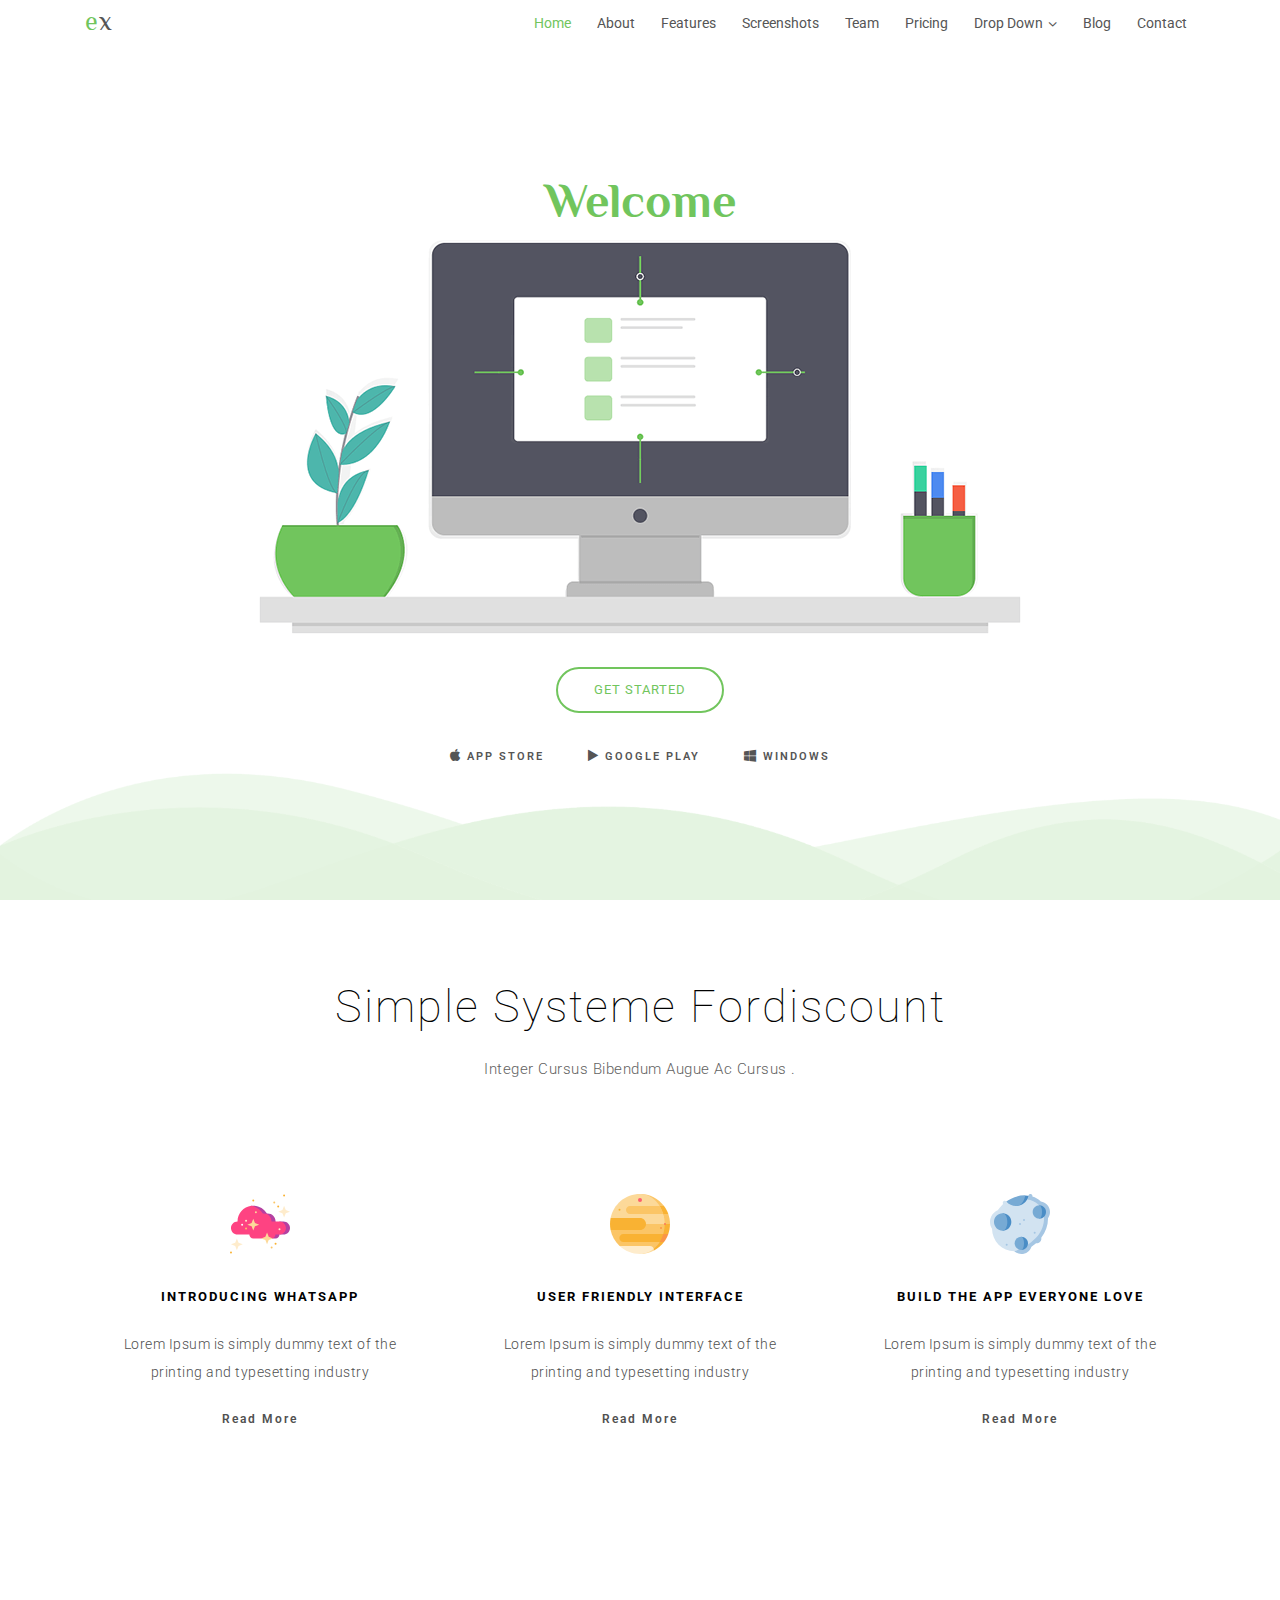
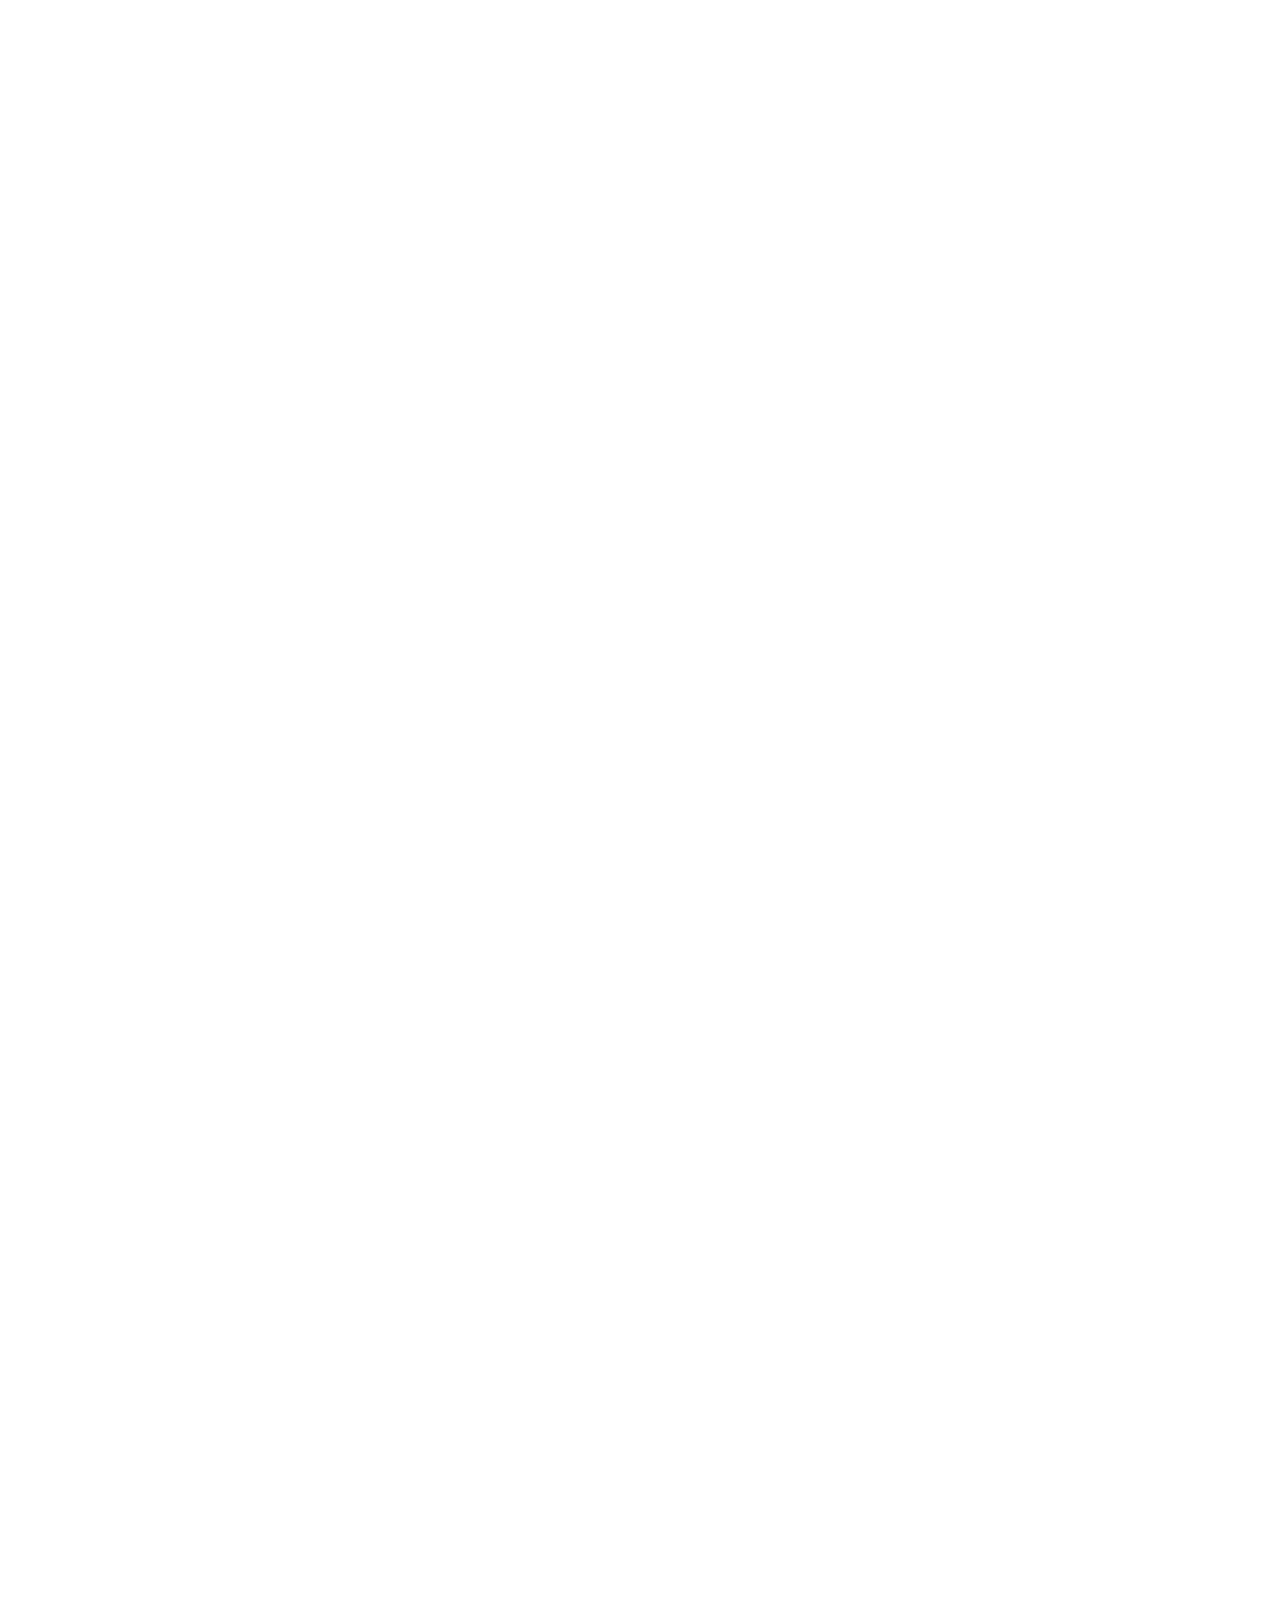
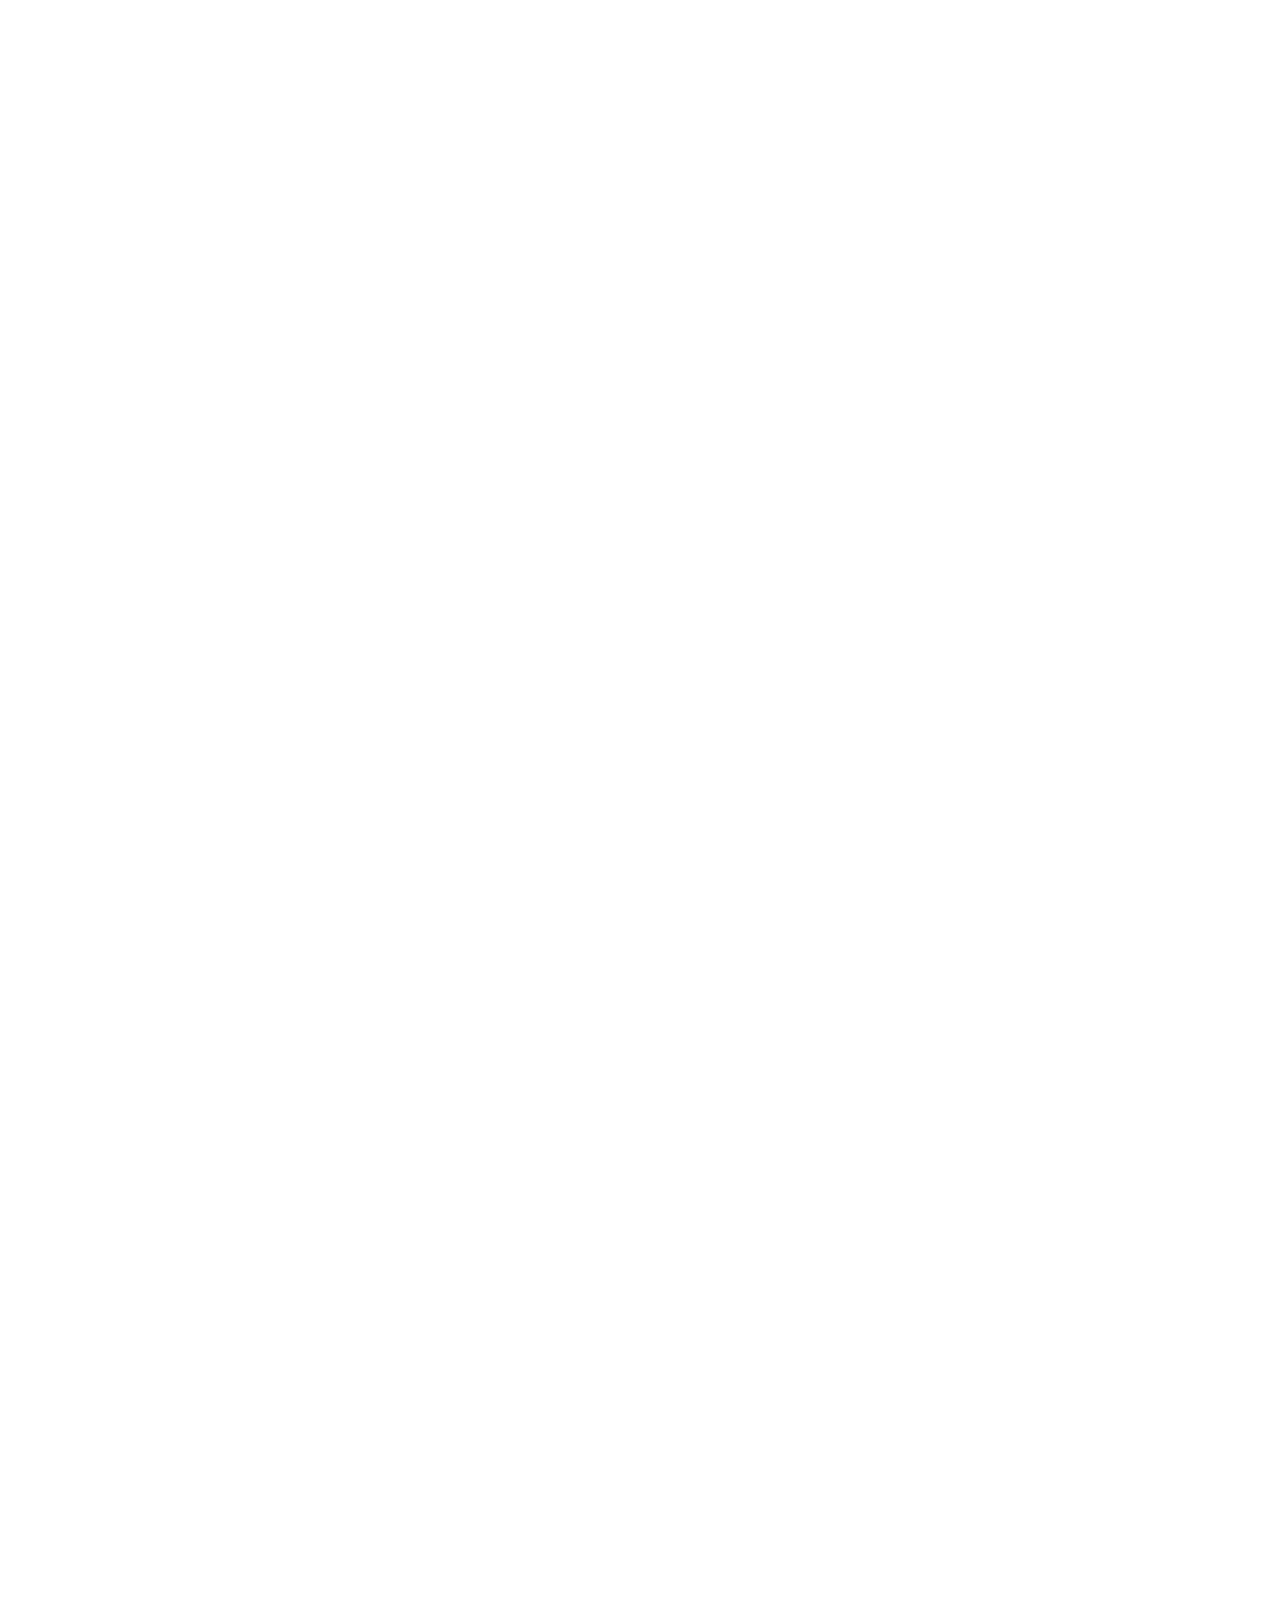
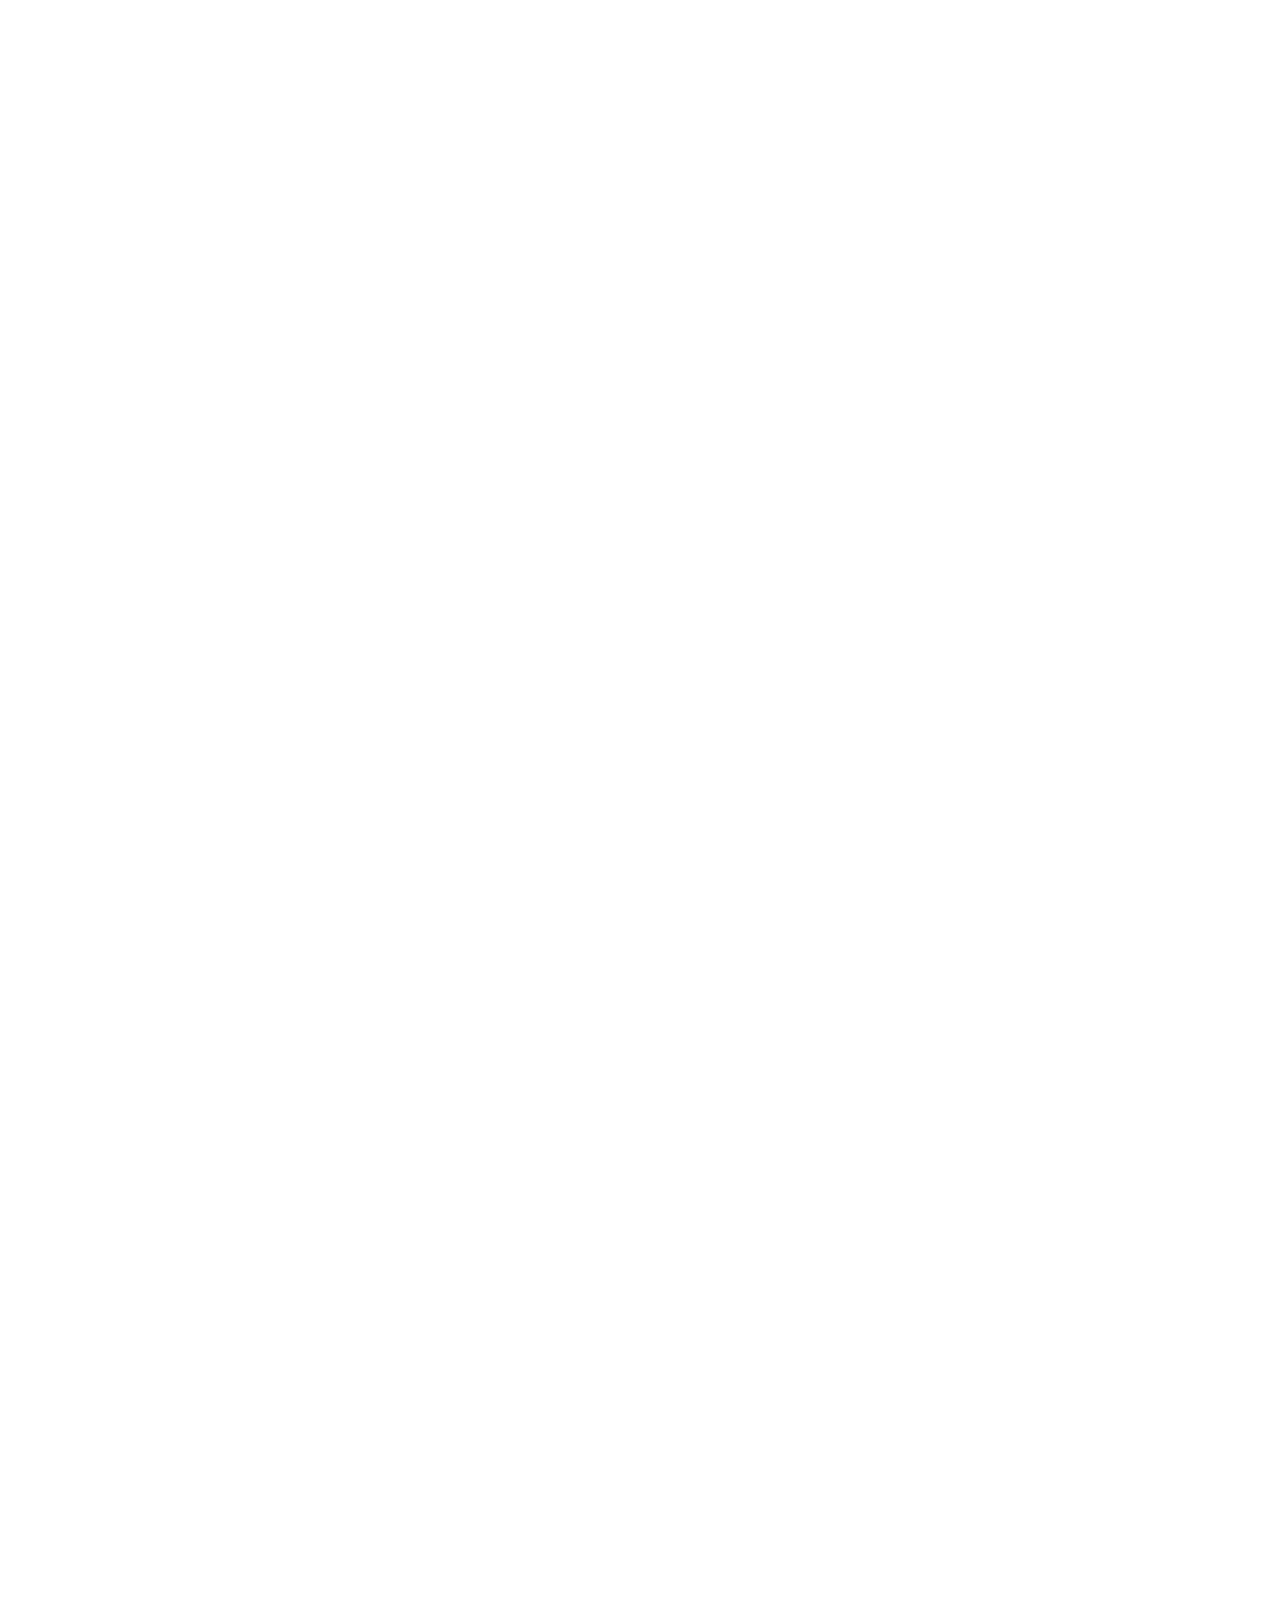
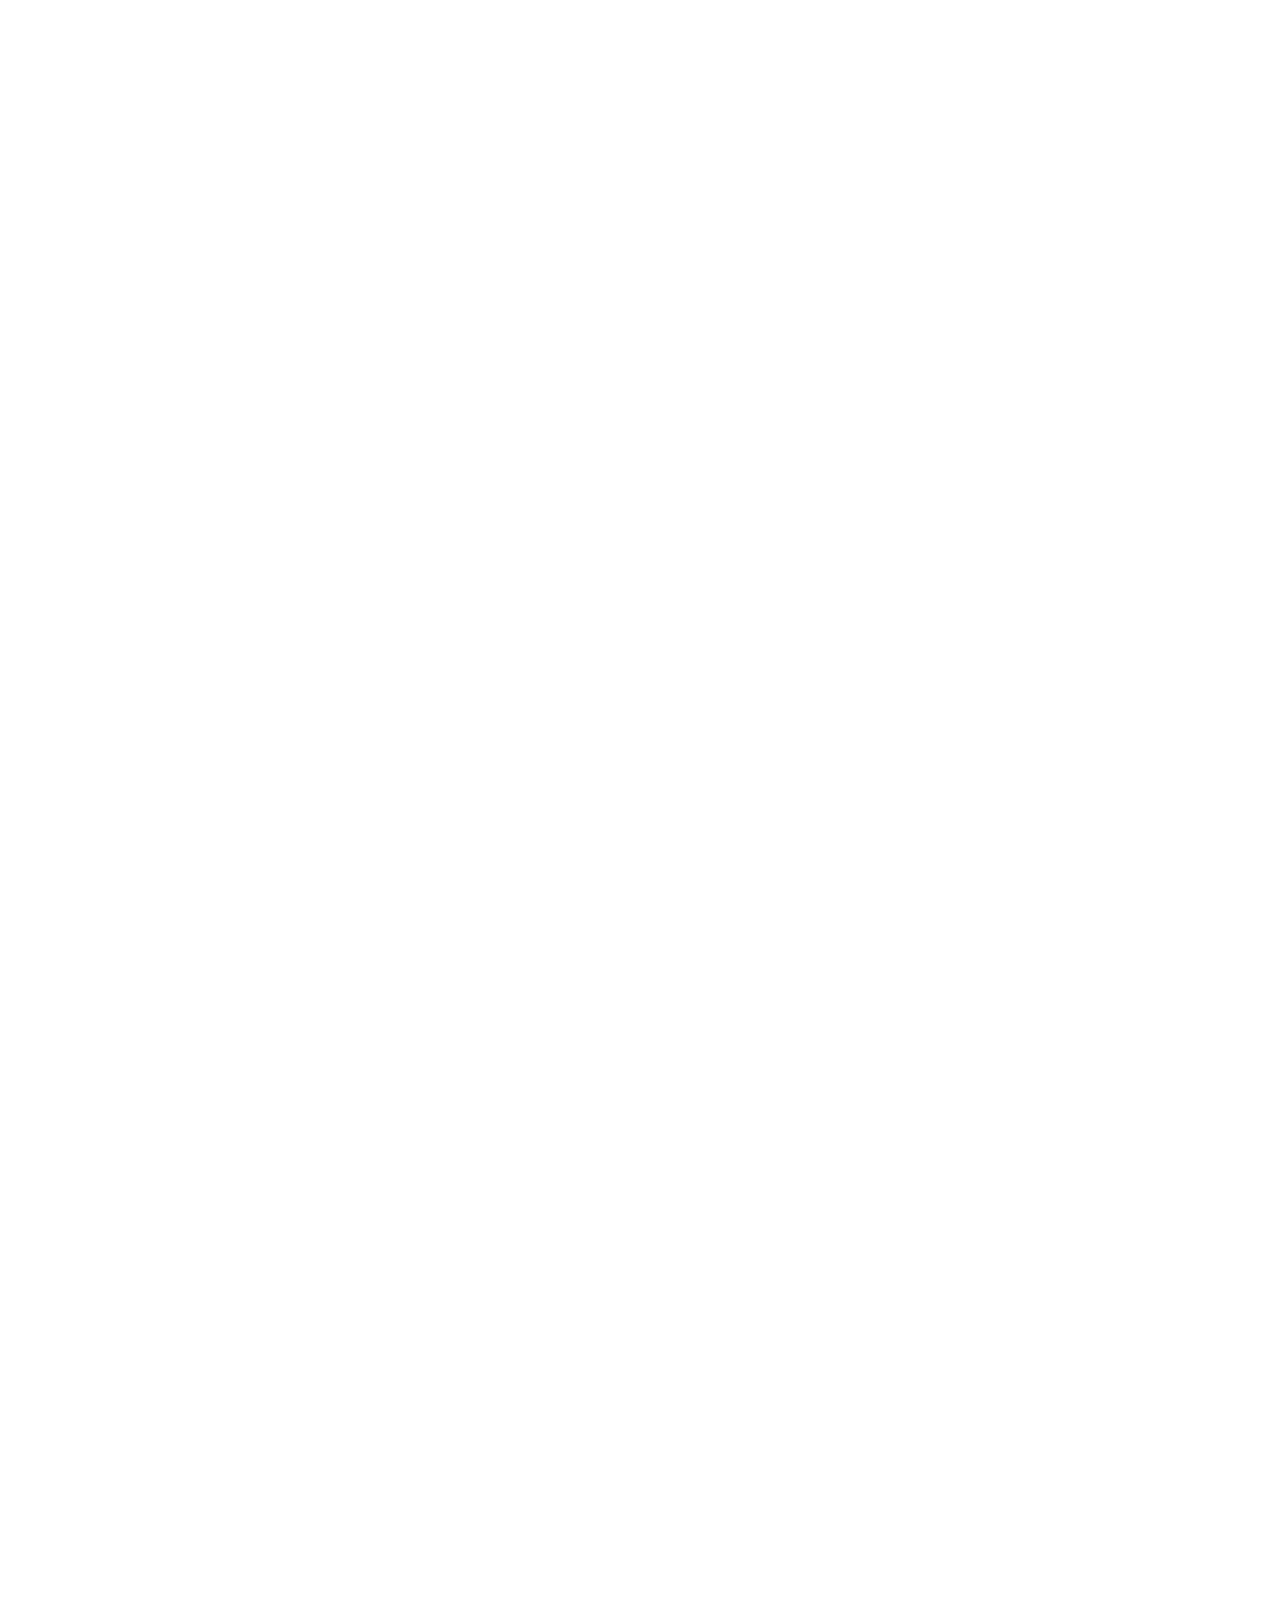
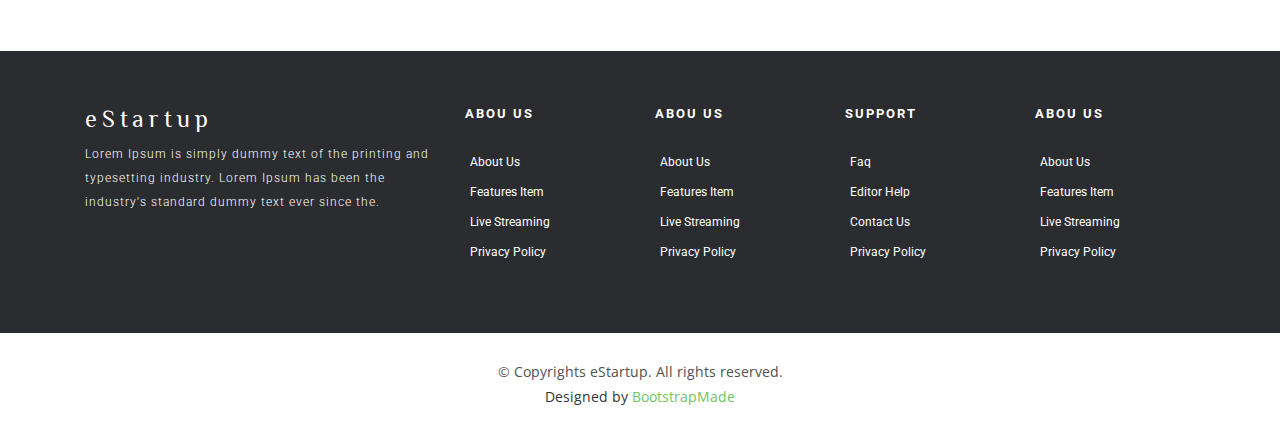
<file: THEMES/eStartup/index.html>
<!DOCTYPE html>
<html lang="en">
<head>
  <meta charset="utf-8">
  <title>SAMPLE TEXT</title>
  <meta content="width=device-width, initial-scale=1.0" name="viewport">
  <meta content="" name="keywords">
  <meta content="" name="description">

  <!-- Favicons -->
  <link href="img/favicon.png" rel="icon">
  <link href="img/apple-touch-icon.png" rel="apple-touch-icon">

  <!-- Google Fonts -->
  <link href="https://fonts.googleapis.com/css?family=Open+Sans:300,300i,400,400i,700,700i|Roboto:100,300,400,500,700|Philosopher:400,400i,700,700i" rel="stylesheet">

  <!-- Bootstrap css -->
  <!-- <link rel="stylesheet" href="css/bootstrap.css"> -->
  <link href="lib/bootstrap/css/bootstrap.min.css" rel="stylesheet">

  <!-- Libraries CSS Files -->
  <link href="lib/owlcarousel/assets/owl.carousel.min.css" rel="stylesheet">
  <link href="lib/owlcarousel/assets/owl.theme.default.min.css" rel="stylesheet">
  <link href="lib/font-awesome/css/font-awesome.min.css" rel="stylesheet">
  <link href="lib/animate/animate.min.css" rel="stylesheet">
  <link href="lib/modal-video/css/modal-video.min.css" rel="stylesheet">

  <!-- Main Stylesheet File -->
  <link href="css/style.css" rel="stylesheet">

  <!-- =======================================================
    Theme Name: eStartup
    Theme URL: https://bootstrapmade.com/estartup-bootstrap-landing-page-template/
    Author: BootstrapMade.com
    License: https://bootstrapmade.com/license/
  ======================================================= -->
</head>

<body>

  <header id="header" class="header header-hide">
    <div class="container">

      <div id="logo" class="pull-left">
        <h1><a href="#body" class="scrollto"><span>e</span>x</a></h1>
        <!-- Uncomment below if you prefer to use an image logo -->
        <!-- <a href="#body"><img src="img/logo.png" alt="" title="" /></a>-->
      </div>

      <nav id="nav-menu-container">
        <ul class="nav-menu">
          <li class="menu-active"><a href="#hero">Home</a></li>
          <li><a href="#about-us">About</a></li>
          <li><a href="#features">Features</a></li>
          <li><a href="#screenshots">Screenshots</a></li>
          <li><a href="#team">Team</a></li>
          <li><a href="#pricing">Pricing</a></li>
          <li class="menu-has-children"><a href="">Drop Down</a>
            <ul>
              <li><a href="#">Drop Down 1</a></li>
              <li><a href="#">Drop Down 3</a></li>
              <li><a href="#">Drop Down 4</a></li>
              <li><a href="#">Drop Down 5</a></li>
            </ul>
          </li>
          <li><a href="#blog">Blog</a></li>
          <li><a href="#contact">Contact</a></li>
        </ul>
      </nav><!-- #nav-menu-container -->
    </div>
  </header><!-- #header -->

  <!--==========================
    Hero Section
  ============================-->
  <section id="hero" class="wow fadeIn">
    <div class="hero-container">
      <h1>Welcome</h1>
      <img src="img/hero-img.png" alt="Hero Imgs">
      <a href="#get-started" class="btn-get-started scrollto">Get Started</a>
      <div class="btns">
        <a href="#"><i class="fa fa-apple fa-3x"></i> App Store</a>
        <a href="#"><i class="fa fa-play fa-3x"></i> Google Play</a>
        <a href="#"><i class="fa fa-windows fa-3x"></i> windows</a>
      </div>
    </div>
  </section><!-- #hero -->

  <!--==========================
    Get Started Section
  ============================-->
  <section id="get-started" class="padd-section text-center wow fadeInUp">

    <div class="container">
      <div class="section-title text-center">

        <h2>simple systeme fordiscount </h2>
        <p class="separator">Integer cursus bibendum augue ac cursus .</p>

      </div>
    </div>

    <div class="container">
      <div class="row">

        <div class="col-md-6 col-lg-4">
          <div class="feature-block">

            <img src="img/svg/cloud.svg" alt="img" class="img-fluid">
            <h4>introducing whatsapp</h4>
            <p>Lorem Ipsum is simply dummy text of the printing and typesetting industry</p>
            <a href="#">read more</a>

          </div>
        </div>

        <div class="col-md-6 col-lg-4">
          <div class="feature-block">

            <img src="img/svg/planet.svg" alt="img" class="img-fluid">
            <h4>user friendly interface</h4>
            <p>Lorem Ipsum is simply dummy text of the printing and typesetting industry</p>
            <a href="#">read more</a>

          </div>
        </div>

        <div class="col-md-6 col-lg-4">
          <div class="feature-block">

            <img src="img/svg/asteroid.svg" alt="img" class="img-fluid">
            <h4>build the app everyone love</h4>
            <p>Lorem Ipsum is simply dummy text of the printing and typesetting industry</p>
            <a href="#">read more</a>

          </div>
        </div>

      </div>
    </div>

  </section>

  <!--==========================
    About Us Section
  ============================-->
  <section id="about-us" class="about-us padd-section wow fadeInUp">
    <div class="container">
      <div class="row justify-content-center">

        <div class="col-md-5 col-lg-3">
          <img src="img/about-img.png" alt="About">
        </div>

        <div class="col-md-7 col-lg-5">
          <div class="about-content">

            <h2><span>eStartup</span>UI Design Mobile </h2>
            <p>Consectetur adipiscing elit, sed do eiusmod tempor incididunt ut labore et dolore magna aliqua. Ut enim ad minim veniam, quis nostrud exercitation ullamco laboris nisi ut aliquip ex ea commodo consequat
            </p>

            <ul class="list-unstyled">
              <li><i class="fa fa-angle-right"></i>Creative Design</li>
              <li><i class="fa fa-angle-right"></i>Retina Ready</li>
              <li><i class="fa fa-angle-right"></i>Easy to Use</li>
              <li><i class="fa fa-angle-right"></i>Unlimited Features</li>
              <li><i class="fa fa-angle-right"></i>Unlimited Features</li>
            </ul>

          </div>
        </div>

      </div>
    </div>
  </section>

  <!--==========================
    Features Section
  ============================-->

  <section id="features" class="padd-section text-center wow fadeInUp">

    <div class="container">
      <div class="section-title text-center">
        <h2>Amazing Features.</h2>
        <p class="separator">Integer cursus bibendum augue ac cursus .</p>
      </div>
    </div>

    <div class="container">
      <div class="row">

        <div class="col-md-6 col-lg-3">
          <div class="feature-block">
            <img src="img/svg/paint-palette.svg" alt="img" class="img-fluid">
            <h4>creative design</h4>
            <p>Lorem Ipsum is simply dummy text of the printing and typesetting industry</p>
          </div>
        </div>

        <div class="col-md-6 col-lg-3">
          <div class="feature-block">
            <img src="img/svg/vector.svg" alt="img" class="img-fluid">
            <h4>Retina Ready</h4>
            <p>Lorem Ipsum is simply dummy text of the printing and typesetting industry</p>
          </div>
        </div>

        <div class="col-md-6 col-lg-3">
          <div class="feature-block">
            <img src="img/svg/design-tool.svg" alt="img" class="img-fluid">
            <h4>easy to use</h4>
            <p>Lorem Ipsum is simply dummy text of the printing and typesetting industry</p>
          </div>
        </div>

        <div class="col-md-6 col-lg-3">
          <div class="feature-block">
            <img src="img/svg/asteroid.svg" alt="img" class="img-fluid">
            <h4>Free Updates</h4>
            <p>Lorem Ipsum is simply dummy text of the printing and typesetting industry</p>
          </div>
        </div>

        <div class="col-md-6 col-lg-3">
          <div class="feature-block">
            <img src="img/svg/asteroid.svg" alt="img" class="img-fluid">
            <h4>Free Updates</h4>
            <p>Lorem Ipsum is simply dummy text of the printing and typesetting industry</p>
          </div>
        </div>

        <div class="col-md-6 col-lg-3">
          <div class="feature-block">
            <img src="img/svg/cloud-computing.svg" alt="img" class="img-fluid">
            <h4>App store support</h4>
            <p>Lorem Ipsum is simply dummy text of the printing and typesetting industry</p>
          </div>
        </div>

        <div class="col-md-6 col-lg-3">
          <div class="feature-block">
            <img src="img/svg/pixel.svg" alt="img" class="img-fluid">
            <h4>Perfect Pixel</h4>
            <p>Lorem Ipsum is simply dummy text of the printing and typesetting industry</p>
          </div>
        </div>

        <div class="col-md-6 col-lg-3">
          <div class="feature-block">
            <img src="img/svg/code.svg" alt="img" class="img-fluid">
            <h4>clean codes</h4>
            <p>Lorem Ipsum is simply dummy text of the printing and typesetting industry</p>
          </div>
        </div>

      </div>
    </div>
  </section>

  <!--==========================
    Screenshots Section
  ============================-->
  <section id="screenshots" class="padd-section text-center wow fadeInUp">

    <div class="container">
      <div class="section-title text-center">
        <h2>App Gallery</h2>
        <p class="separator">Integer cursus bibendum augue ac cursus .</p>
      </div>
    </div>

    <div class="container">
      <div class="owl-carousel owl-theme">

        <div><img src="img/screen/1.jpg" alt="img"></div>
        <div><img src="img/screen/2.jpg" alt="img"></div>
        <div><img src="img/screen/3.jpg" alt="img"></div>
        <div><img src="img/screen/4.jpg" alt="img"></div>
        <div><img src="img/screen/5.jpg" alt="img"></div>
        <div><img src="img/screen/6.jpg" alt="img"></div>
        <div><img src="img/screen/7.jpg" alt="img"></div>
        <div><img src="img/screen/8.jpg" alt="img"></div>
        <div><img src="img/screen/9.jpg" alt="img"></div>

      </div>
    </div>

  </section>

  <!--==========================
    Video Section
  ============================-->

  <section id="video" class="text-center wow fadeInUp">
    <div class="overlay">
      <div class="container-fluid container-full">

        <div class="row">
          <a href="#" class="js-modal-btn play-btn" data-video-id="s22ViV7tBKE"></a>
        </div>

      </div>
    </div>
  </section>

  <!--==========================
    Team Section
  ============================-->
  <section id="team" class="padd-section text-center wow fadeInUp">

    <div class="container">
      <div class="section-title text-center">

        <h2>Team Member</h2>
        <p class="separator">Integer cursus bibendum augue ac cursus .</p>

      </div>
    </div>

    <div class="container">
      <div class="row">

        <div class="col-md-6 col-md-4 col-lg-3">
          <div class="team-block bottom">
            <img src="img/team/1.jpg" class="img-responsive" alt="img">
            <div class="team-content">
              <ul class="list-unstyled">
                <li><a href="#"><i class="fa fa-facebook"></i></a></li>
                <li><a href="#"><i class="fa fa-twitter"></i></a></li>
                <li><a href="#"><i class="fa fa-linkedin"></i></a></li>
              </ul>
              <span>manager</span>
              <h4>Kimberly Tran</h4>
            </div>
          </div>
        </div>

       <div class="col-md-6 col-md-4 col-lg-3">
          <div class="team-block bottom">
            <img src="img/team/2.jpg" class="img-responsive" alt="img">
            <div class="team-content">
              <ul class="list-unstyled">
                <li><a href="#"><i class="fa fa-facebook"></i></a></li>
                <li><a href="#"><i class="fa fa-twitter"></i></a></li>
                <li><a href="#"><i class="fa fa-linkedin"></i></a></li>
              </ul>
              <span>manager</span>
              <h4>Kimberly Tran</h4>
            </div>
          </div>
        </div>

        <div class="col-md-6 col-md-4 col-lg-3">
          <div class="team-block bottom">
            <img src="img/team/3.jpg" class="img-responsive" alt="img">
            <div class="team-content">
              <ul class="list-unstyled">
                <li><a href="#"><i class="fa fa-facebook"></i></a></li>
                <li><a href="#"><i class="fa fa-twitter"></i></a></li>
                <li><a href="#"><i class="fa fa-linkedin"></i></a></li>
              </ul>
              <span>manager</span>
              <h4>Kimberly Tran</h4>
            </div>
          </div>
        </div>

        <div class="col-md-6 col-md-4 col-lg-3">
          <div class="team-block bottom">
            <img src="img/team/4.jpg" class="img-responsive" alt="img">
            <div class="team-content">
              <ul class="list-unstyled">
                <li><a href="#"><i class="fa fa-facebook"></i></a></li>
                <li><a href="#"><i class="fa fa-twitter"></i></a></li>
                <li><a href="#"><i class="fa fa-linkedin"></i></a></li>
              </ul>
              <span>manager</span>
              <h4>Kimberly Tran</h4>
            </div>
          </div>
        </div>

      </div>
    </div>
  </section>


  <!--==========================
    Testimonials Section
  ============================-->

  <section id="testimonials" class="padd-section text-center wow fadeInUp">
    <div class="container">
      <div class="row justify-content-center">

        <div class="col-md-8">

          <div class="testimonials-content">
            <div id="carousel-example-generic" class="carousel slide" data-ride="carousel">

              <div class="carousel-inner" role="listbox">

                <div class="carousel-item  active">
                  <div class="top-top">

                    <h2>Our Users Speack volumes us</h2>
                    <p>Lorem Ipsum is simply dummy text of the printing and typesetting industry. Lorem Ipsum has been the industry's standard dummy text ever since the 1500s, when an unknown printer took a galley of type and scrambled it to make a type
                      specimen book. It has survived not only five centuries.</p>
                    <h4>Kimberly Tran<span>manager</span></h4>

                  </div>
                </div>

                <div class="carousel-item ">
                  <div class="top-top">

                    <h2>Our Users Speack volumes us</h2>
                    <p>Lorem Ipsum is simply dummy text of the printing and typesetting industry. Lorem Ipsum has been the industry's standard dummy text ever since the 1500s, when an unknown printer took a galley of type and scrambled it to make a type
                      specimen book. It has survived not only five centuries.</p>
                    <h4>Henderson<span>manager</span></h4>

                  </div>
                </div>

                <div class="carousel-item ">
                  <div class="top-top">

                    <h2>Our Users Speack volumes us</h2>
                    <p>Lorem Ipsum is simply dummy text of the printing and typesetting industry. Lorem Ipsum has been the industry's standard dummy text ever since the 1500s, when an unknown printer took a galley of type and scrambled it to make a type
                      specimen book. It has survived not only five centuries.</p>
                    <h4>David Spark<span>manager</span></h4>

                  </div>
                </div>

              </div>

              <div class="btm-btm">

                <ul class="list-unstyled carousel-indicators">
                  <li data-target="#carousel-example-generic" data-slide-to="0" class="active"></li>
                  <li data-target="#carousel-example-generic" data-slide-to="1"></li>
                  <li data-target="#carousel-example-generic" data-slide-to="2"></li>
                </ul>

              </div>

            </div>
          </div>
        </div>

      </div>
    </div>
  </section>

  <!--==========================
    Pricing Table Section
  ============================-->
  <section id="pricing" class="padd-section text-center wow fadeInUp">

    <div class="container">
      <div class="section-title text-center">

        <h2>Meet With Price</h2>
        <p class="separator">Integer cursus bibendum augue ac cursus .</p>

      </div>
    </div>

    <div class="container">
      <div class="row">

        <div class="col-md-6 col-lg-3">
          <div class="block-pricing">
            <div class="table">
              <h4>basic</h4>
              <h2>$29</h2>
              <ul class="list-unstyled">
                <li><b>4 GB</b> Ram</li>
                <li><b>7/24</b> Tech Support</li>
                <li><b>40 GB</b> SSD Cloud Storage</li>
                <li>Monthly Backups</li>
                <li>Palo Protection</li>
              </ul>
              <div class="table_btn">
                <a href="#" class="btn"><i class="fa fa-shopping-cart"></i> Buy Now</a>
              </div>
            </div>
          </div>
        </div>

        <div class="col-md-6 col-lg-3">
          <div class="block-pricing">
            <div class="table">
              <h4>PERSONAL</h4>
              <h2>$29</h2>
              <ul class="list-unstyled">
                <li><b>4 GB</b> Ram</li>
                <li><b>7/24</b> Tech Support</li>
                <li><b>40 GB</b> SSD Cloud Storage</li>
                <li>Monthly Backups</li>
                <li>Palo Protection</li>
              </ul>
              <div class="table_btn">
                <a href="#" class="btn"><i class="fa fa-shopping-cart"></i> Buy Now</a>
              </div>
            </div>
          </div>
        </div>

        <div class="col-md-6 col-lg-3">
          <div class="block-pricing">
            <div class="table">
              <h4>BUSINESS</h4>
              <h2>$29</h2>
              <ul class="list-unstyled">
                <li><b>4 GB</b> Ram</li>
                <li><b>7/24</b> Tech Support</li>
                <li><b>40 GB</b> SSD Cloud Storage</li>
                <li>Monthly Backups</li>
                <li>Palo Protection</li>
              </ul>
              <div class="table_btn">
                <a href="#" class="btn"><i class="fa fa-shopping-cart"></i> Buy Now</a>
              </div>
            </div>
          </div>
        </div>

        <div class="col-md-6 col-lg-3">
          <div class="block-pricing">
            <div class="table">
              <h4>profeesional</h4>
              <h2>$29</h2>
              <ul class="list-unstyled">
                <li><b>4 GB</b> Ram</li>
                <li><b>7/24</b> Tech Support</li>
                <li><b>40 GB</b> SSD Cloud Storage</li>
                <li>Monthly Backups</li>
                <li>Palo Protection</li>
              </ul>
              <div class="table_btn">
                <a href="#" class="btn"><i class="fa fa-shopping-cart"></i> Buy Now</a>
              </div>
            </div>
          </div>
        </div>
      </div>
    </div>
  </section>

  <!--==========================
    Blog Section
  ============================-->
  <section id="blog" class="padd-section wow fadeInUp">

    <div class="container">
      <div class="section-title text-center">

        <h2>Latest posts</h2>
        <p class="separator">Integer cursus bibendum augue ac cursus .</p>

      </div>
    </div>

    <div class="container">
      <div class="row">

        <div class="col-md-6 col-lg-4">
          <div class="block-blog text-left">
            <a href="#"><img src="img/blog/blog-image-1.jpg" alt="img"></a>
            <div class="content-blog">
              <h4><a href="#">whats isthe difference between good and bat typography</a></h4>
              <span>05, juin 2017</span>
              <a class="pull-right readmore" href="#">read more</a>
            </div>
          </div>
        </div>

        <div class="col-md-6 col-lg-4">
          <div class="block-blog text-left">
            <a href="#"><img src="img/blog/blog-image-2.jpg" class="img-responsive" alt="img"></a>
            <div class="content-blog">
              <h4><a href="#">whats isthe difference between good and bat typography</a></h4>
              <span>05, juin 2017</span>
              <a class="pull-right readmore" href="#">read more</a>
            </div>
          </div>
        </div>

        <div class="col-md-6 col-lg-4">
          <div class="block-blog text-left">
            <a href="#"><img src="img/blog/blog-image-3.jpg" class="img-responsive" alt="img"></a>
            <div class="content-blog">
              <h4><a href="#">whats isthe difference between good and bat typography</a></h4>
              <span>05, juin 2017</span>
              <a class="pull-right readmore" href="#">read more</a>
            </div>
          </div>
        </div>

      </div>
    </div>
  </section>

  <!--==========================
    Newsletter Section
  ============================-->
  <section id="newsletter" class="newsletter text-center wow fadeInUp">
    <div class="overlay padd-section">
      <div class="container">

        <div class="row justify-content-center">
          <div class="col-md-9 col-lg-6">
            <form class="form-inline" method="POST" action="#">

              <input type="email" class="form-control " placeholder="Email Adress" name="email">
              <button type="submit" class="btn btn-default"><i class="fa fa-location-arrow"></i>Subscribe</button>

            </form>

          </div>
        </div>

          <ul class="list-unstyled">
            <li><a href="#"><i class="fa fa-facebook"></i></a></li>
            <li><a href="#"><i class="fa fa-twitter"></i></a></li>
            <li><a href="#"><i class="fa fa-google-plus"></i></a></li>
            <li><a href="#"><i class="fa fa-linkedin"></i></a></li>
          </ul>


      </div>
    </div>
  </section>

  <!--==========================
    Contact Section
  ============================-->
  <section id="contact" class="padd-section wow fadeInUp">

    <div class="container">
      <div class="section-title text-center">
        <h2>Contact</h2>
        <p class="separator">Sed ut perspiciatis unde omnis iste natus error sit voluptatem accusantium doloremque</p>
      </div>
    </div>

    <div class="container">
      <div class="row justify-content-center">

        <div class="col-lg-3 col-md-4">

          <div class="info">
            <div>
              <i class="fa fa-map-marker"></i>
              <p>A108 Adam Street<br>New York, NY 535022</p>
            </div>

            <div class="email">
              <i class="fa fa-envelope"></i>
              <p>info@example.com</p>
            </div>

            <div>
              <i class="fa fa-phone"></i>
              <p>+1 5589 55488 55s</p>
            </div>
          </div>

          <div class="social-links">
            <a href="#" class="twitter"><i class="fa fa-twitter"></i></a>
            <a href="#" class="facebook"><i class="fa fa-facebook"></i></a>
            <a href="#" class="instagram"><i class="fa fa-instagram"></i></a>
            <a href="#" class="google-plus"><i class="fa fa-google-plus"></i></a>
            <a href="#" class="linkedin"><i class="fa fa-linkedin"></i></a>
          </div>

        </div>

        <div class="col-lg-5 col-md-8">
          <div class="form">
            <div id="sendmessage">Your message has been sent. Thank you!</div>
            <div id="errormessage"></div>
            <form action="" method="post" role="form" class="contactForm">
              <div class="form-group">
                <input type="text" name="name" class="form-control" id="name" placeholder="Your Name" data-rule="minlen:4" data-msg="Please enter at least 4 chars" />
                <div class="validation"></div>
              </div>
              <div class="form-group">
                <input type="email" class="form-control" name="email" id="email" placeholder="Your Email" data-rule="email" data-msg="Please enter a valid email" />
                <div class="validation"></div>
              </div>
              <div class="form-group">
                <input type="text" class="form-control" name="subject" id="subject" placeholder="Subject" data-rule="minlen:4" data-msg="Please enter at least 8 chars of subject" />
                <div class="validation"></div>
              </div>
              <div class="form-group">
                <textarea class="form-control" name="message" rows="5" data-rule="required" data-msg="Please write something for us" placeholder="Message"></textarea>
                <div class="validation"></div>
              </div>
              <div class="text-center"><button type="submit">Send Message</button></div>
            </form>
          </div>
        </div>
      </div>
    </div>
  </section><!-- #contact -->

  <!--==========================
    Footer
  ============================-->
  <footer class="footer">
    <div class="container">
      <div class="row">

        <div class="col-md-12 col-lg-4">
          <div class="footer-logo">

            <a class="navbar-brand" href="#">eStartup</a>
            <p>Lorem Ipsum is simply dummy text of the printing and typesetting industry. Lorem Ipsum has been the industry's standard dummy text ever since the.</p>

          </div>
        </div>

        <div class="col-sm-6 col-md-3 col-lg-2">
          <div class="list-menu">

            <h4>Abou Us</h4>

            <ul class="list-unstyled">
              <li><a href="#">About us</a></li>
              <li><a href="#">Features item</a></li>
              <li><a href="#">Live streaming</a></li>
              <li><a href="#">Privacy Policy</a></li>
            </ul>

          </div>
        </div>

        <div class="col-sm-6 col-md-3 col-lg-2">
          <div class="list-menu">

            <h4>Abou Us</h4>

            <ul class="list-unstyled">
              <li><a href="#">About us</a></li>
              <li><a href="#">Features item</a></li>
              <li><a href="#">Live streaming</a></li>
              <li><a href="#">Privacy Policy</a></li>
            </ul>

          </div>
        </div>

        <div class="col-sm-6 col-md-3 col-lg-2">
          <div class="list-menu">

            <h4>Support</h4>

            <ul class="list-unstyled">
              <li><a href="#">faq</a></li>
              <li><a href="#">Editor help</a></li>
              <li><a href="#">Contact us</a></li>
              <li><a href="#">Privacy Policy</a></li>
            </ul>

          </div>
        </div>

        <div class="col-sm-6 col-md-3 col-lg-2">
          <div class="list-menu">

            <h4>Abou Us</h4>

            <ul class="list-unstyled">
              <li><a href="#">About us</a></li>
              <li><a href="#">Features item</a></li>
              <li><a href="#">Live streaming</a></li>
              <li><a href="#">Privacy Policy</a></li>
            </ul>

          </div>
        </div>

      </div>
    </div>

    <div class="copyrights">
      <div class="container">
        <p>&copy; Copyrights eStartup. All rights reserved.</p>
        <div class="credits">
          <!--
            All the links in the footer should remain intact.
            You can delete the links only if you purchased the pro version.
            Licensing information: https://bootstrapmade.com/license/
            Purchase the pro version with working PHP/AJAX contact form: https://bootstrapmade.com/buy/?theme=eStartup
          -->
          Designed by <a href="https://bootstrapmade.com/">BootstrapMade</a>
        </div>
      </div>
    </div>

  </footer>



  <a href="#" class="back-to-top"><i class="fa fa-chevron-up"></i></a>

  <!-- JavaScript Libraries -->
  <script src="lib/jquery/jquery.min.js"></script>
  <script src="lib/jquery/jquery-migrate.min.js"></script>
  <script src="lib/bootstrap/js/bootstrap.bundle.min.js"></script>
  <script src="lib/superfish/hoverIntent.js"></script>
  <script src="lib/superfish/superfish.min.js"></script>
  <script src="lib/easing/easing.min.js"></script>
  <script src="lib/modal-video/js/modal-video.js"></script>
  <script src="lib/owlcarousel/owl.carousel.min.js"></script>
  <script src="lib/wow/wow.min.js"></script>
  <!-- Contact Form JavaScript File -->
  <script src="contactform/contactform.js"></script>

  <!-- Template Main Javascript File -->
  <script src="js/main.js"></script>

</body>
</html>
</file>
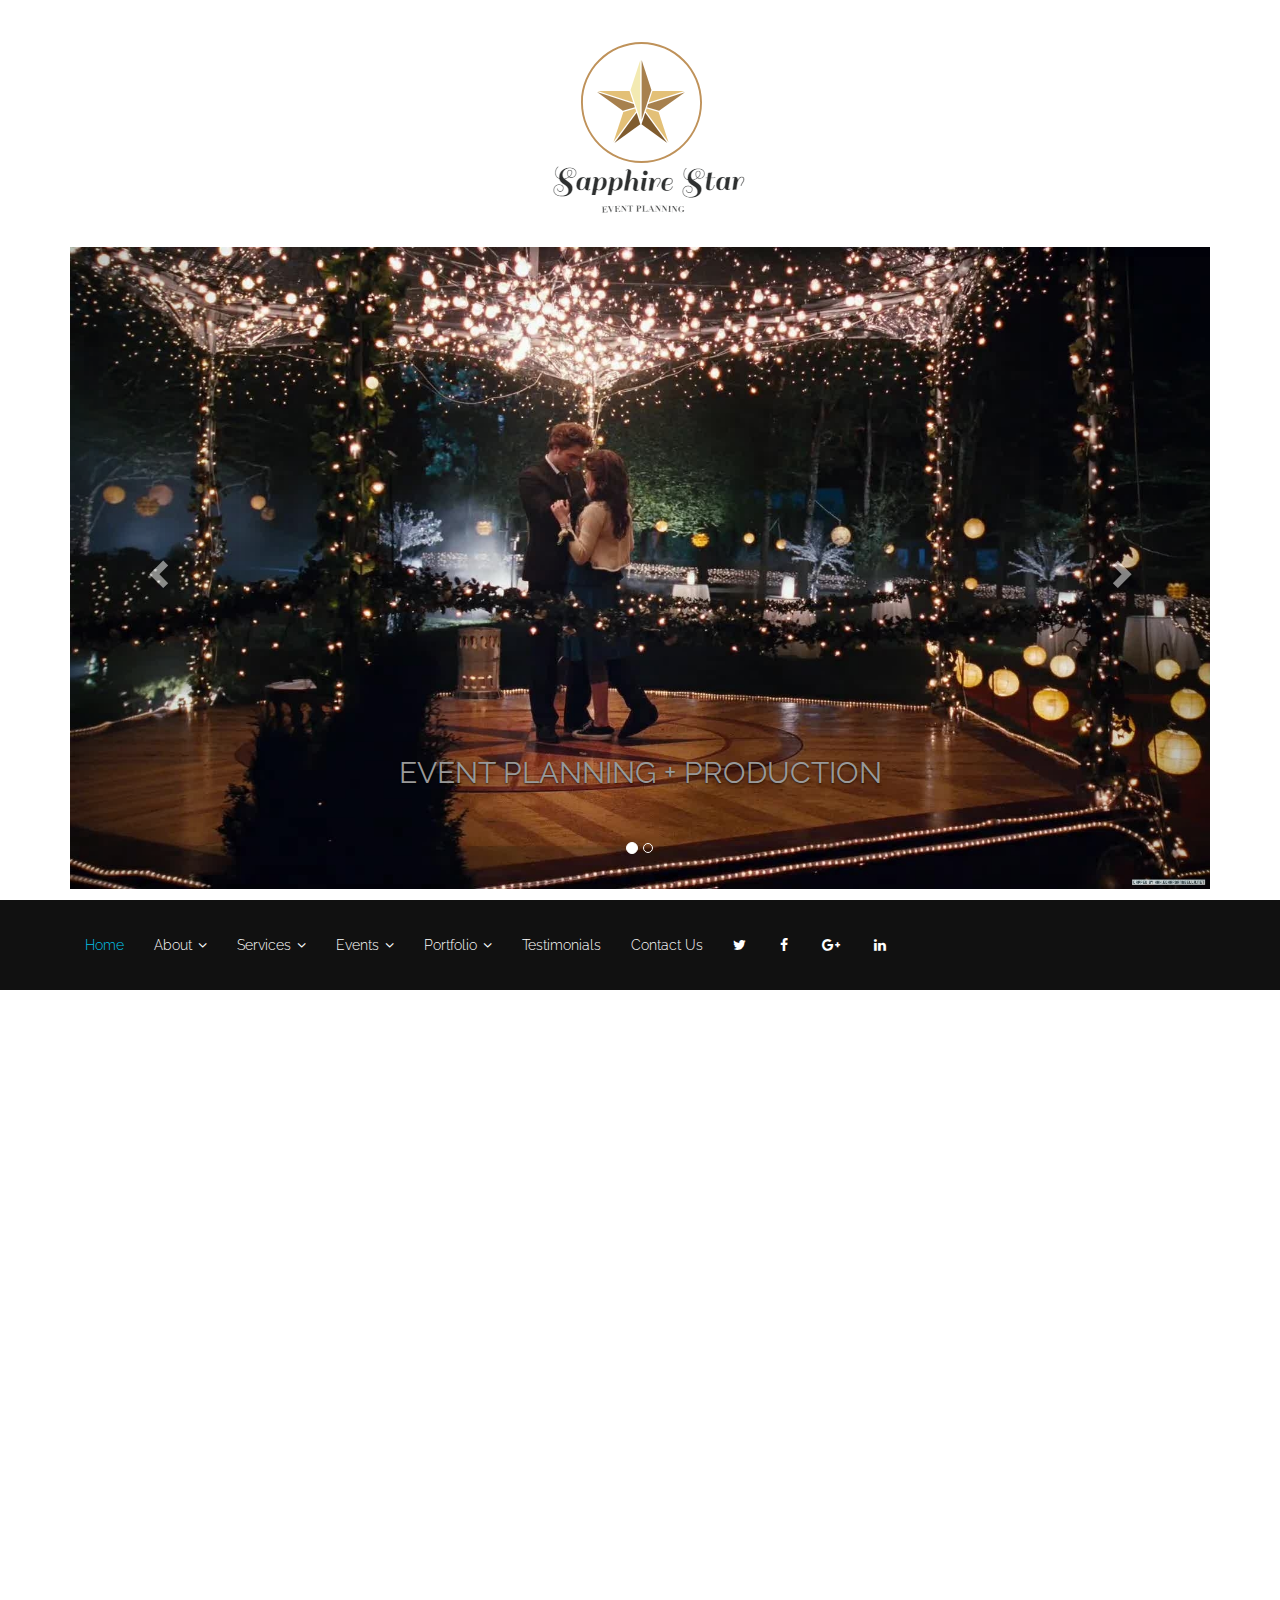
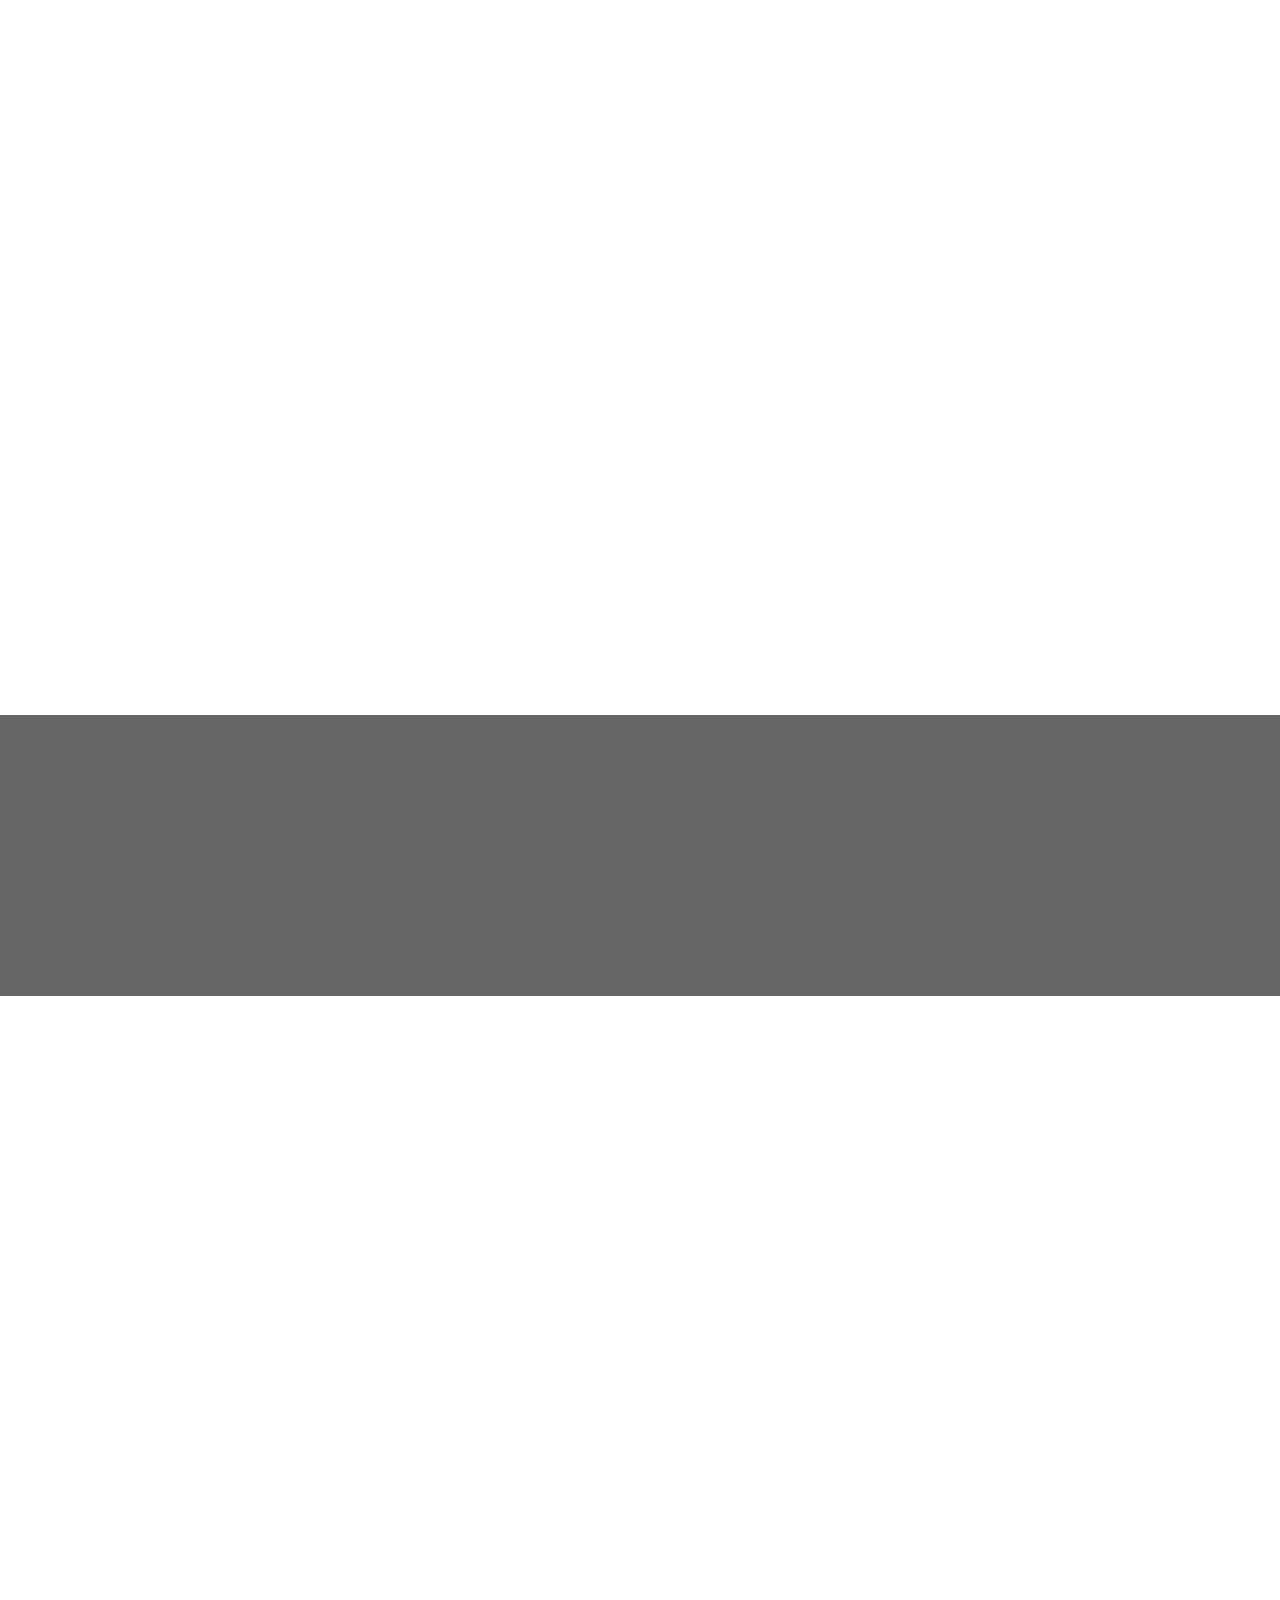
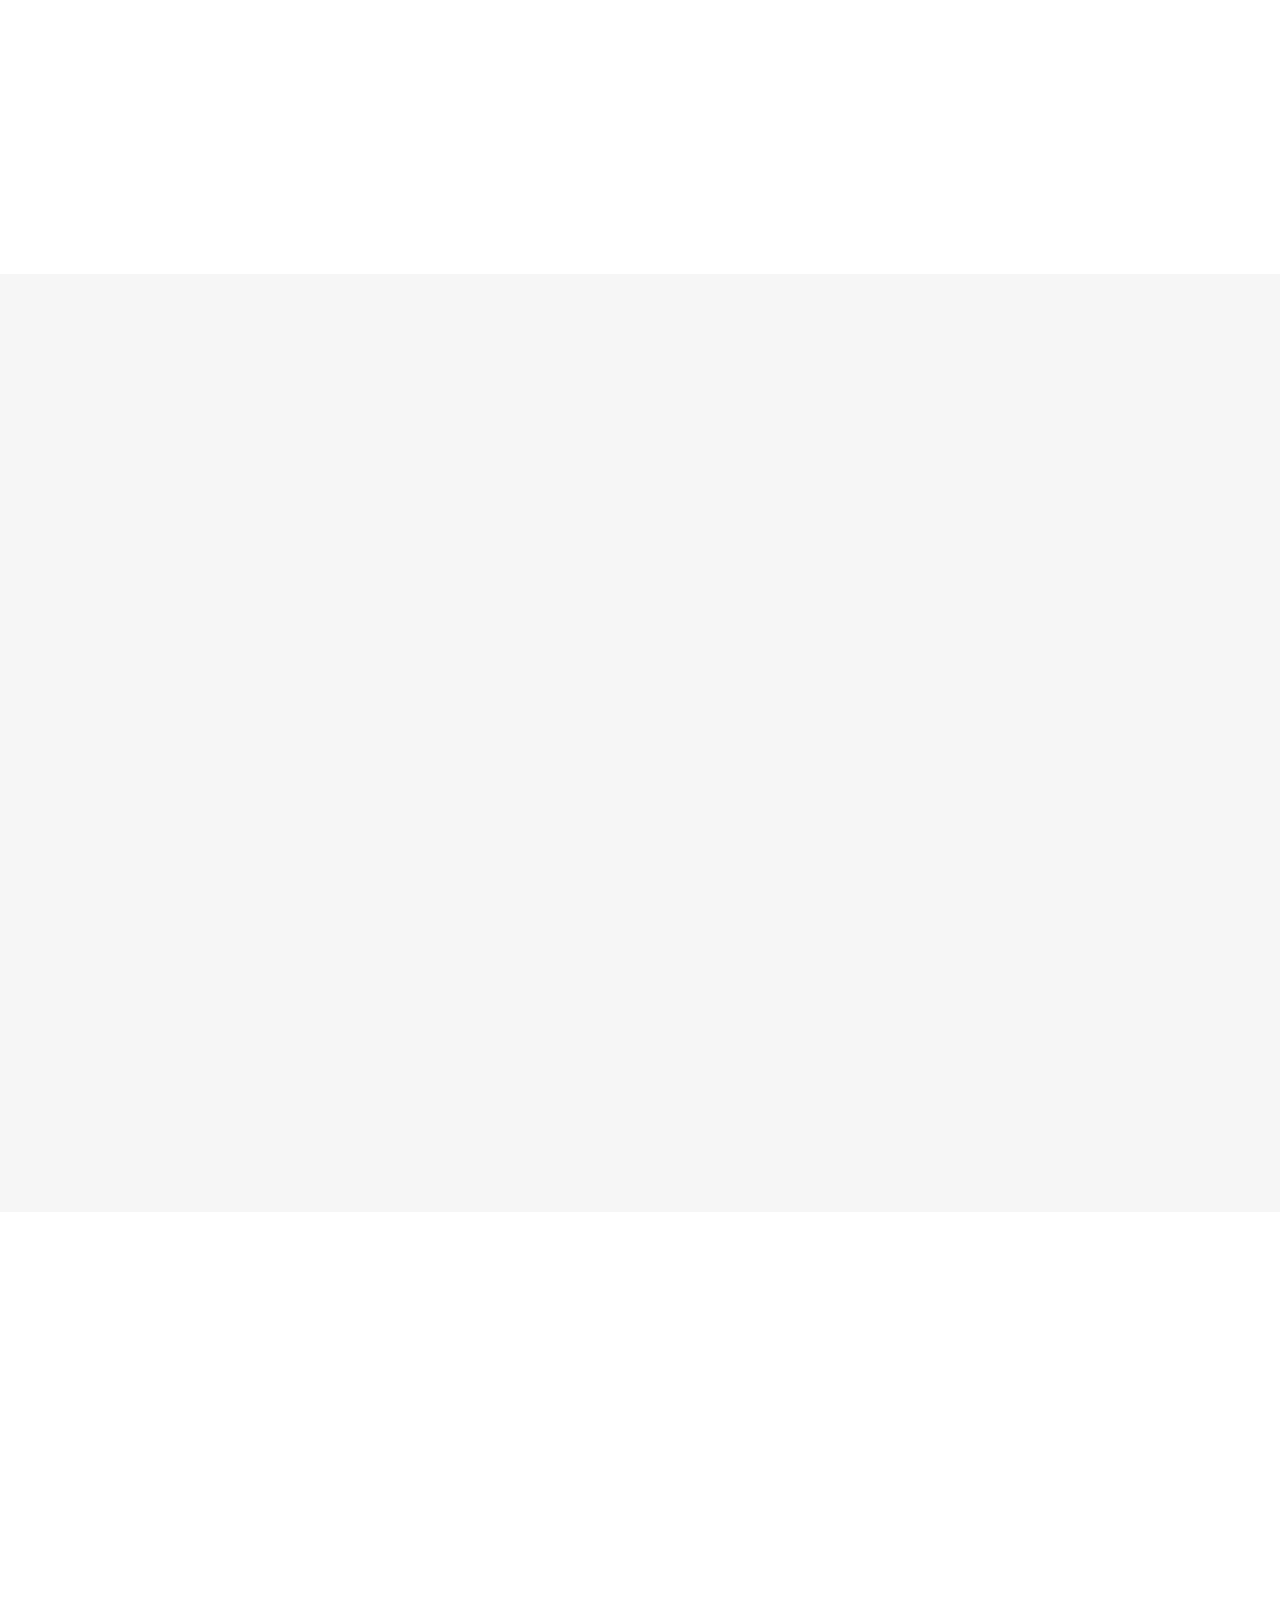
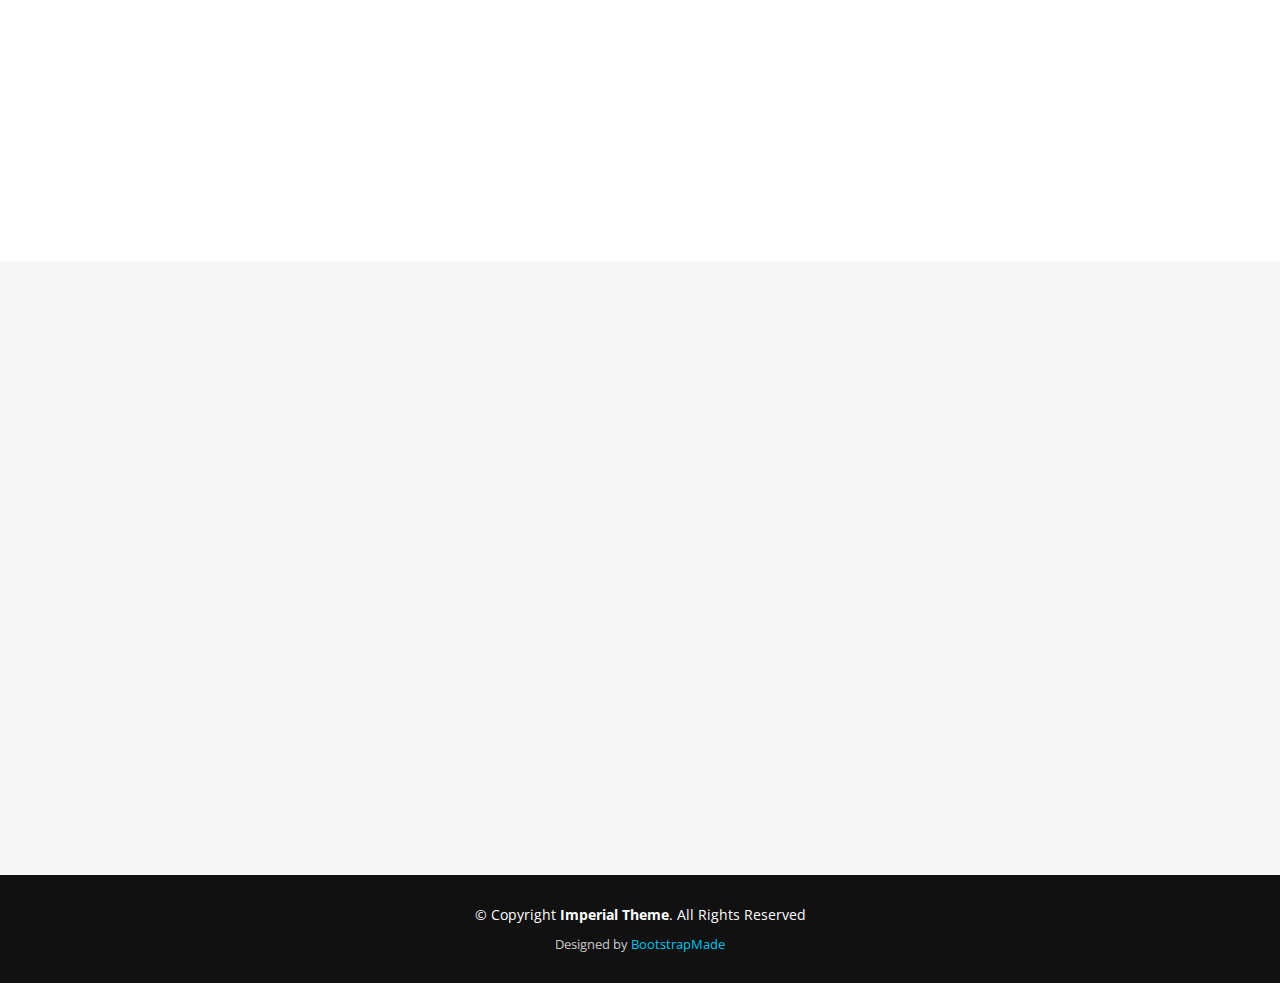
<file: THEMES/ui/index.html>
<!DOCTYPE html>
<html lang="en">

<head>
  <meta charset="utf-8">
  <title>SAPHIRE STAR</title>
  <meta content="width=device-width, initial-scale=1.0" name="viewport">
  <meta content="" name="keywords">
  <meta content="" name="description">

  <!-- Facebook Opengraph integration: https://developers.facebook.com/docs/sharing/opengraph -->
  <meta property="og:title" content="">
  <meta property="og:image" content="">
  <meta property="og:url" content="">
  <meta property="og:site_name" content="">
  <meta property="og:description" content="">

  <!-- Twitter Cards integration: https://dev.twitter.com/cards/  -->
  <meta name="twitter:card" content="summary">
  <meta name="twitter:site" content="">
  <meta name="twitter:title" content="">
  <meta name="twitter:description" content="">
  <meta name="twitter:image" content="">

  <!-- Place your favicon.ico and apple-touch-icon.png in the template root directory -->
  <link href="favicon.ico" rel="shortcut icon">

  <!-- Google Fonts -->
  <link href="https://fonts.googleapis.com/css?family=Open+Sans:300,300i,400,400i,700,700i|Raleway:300,400,500,700,800" rel="stylesheet">

  <!-- Bootstrap CSS File -->
  <link href="lib/bootstrap/css/bootstrap.min.css" rel="stylesheet">

  <!-- Libraries CSS Files -->
  <link href="lib/font-awesome/css/font-awesome.min.css" rel="stylesheet">
  <link href="lib/animate-css/animate.min.css" rel="stylesheet">

  <!-- Main Stylesheet File -->
  <link href="css/style.css" rel="stylesheet">

  <!-- =======================================================
    Theme Name: Imperial
    Theme URL: https://bootstrapmade.com/imperial-free-onepage-bootstrap-theme/
    Author: BootstrapMade.com
    Author URL: https://bootstrapmade.com
  ======================================================= -->
</head>

<body>
  <div id="preloader"></div>

  <!--==========================
  Hero Section
  ============================-->
  <section id="hero">
    <div class="hero-container">
      
          <div class="container">
               
              
        <div class="hero-logo">
          <img class="" src="../logo/logo.png" alt="saphire star" width="300">
          
        </div>
      
        
        
        <div id="myCarousel" class="carousel slide" data-ride="carousel">
            <!-- Indicators -->
            <ol class="carousel-indicators">
              <li data-target="#myCarousel" data-slide-to="0" class="active"></li>
              <li data-target="#myCarousel" data-slide-to="1"></li>
              
            </ol>
        
            <!-- Wrapper for slides -->
            <div class="carousel-inner">
              <div class="item active">
                <img src="../logo/ss.jpg"  style="width:150%;">
                <div class="carousel-caption">
                  <h2><span class="rotating">EVENT PLANNING + PRODUCTION,CREATIVE | INNOVATIVE | INSPIRE</span></h2>
              </div>
              </div>
            
              <div class="item">
                <img src="../logo/w.jpg"  style="width:100%;">
                <div class="carousel-caption">
                  <h2><span class="rotating">EVENT PLANNING + PRODUCTION,CREATIVE | INNOVATIVE | INSPIRE</span></h2>
              </div>
              </div>
            </div>
        
            <!-- Left and right controls -->
            <a class="left carousel-control" href="#myCarousel" data-slide="prev">
              <span class="glyphicon glyphicon-chevron-left"></span>
              <span class="sr-only">Previous</span>
            </a>
            <a class="right carousel-control" href="#myCarousel" data-slide="next">
              <span class="glyphicon glyphicon-chevron-right"></span>
              <span class="sr-only">Next</span>
            </a>
          </div>
        </div>
    </div>
  </section>

  <!--==========================
  Header Section
  ============================-->
  <header id="header">
    <div class="container">

      <div id="logo" >
        
        
    
       
      

      <nav id="nav-menu-container">
        <ul class="nav-menu">
          <li class="menu-active"><a href="#hero">Home</a></li>
          <li class="menu-has-children"><a href="#about">About</a>
          <ul>
            <li><a href="#team">Team</a></li>
            <li><a href="#join">Join the Team</a></li>
          </ul>
          </li>
          <li class="menu-has-children"><a href="#services">Services</a>
            <ul>
              <li><a href="#Catering">Catering</a></li>
              <li><a href="#Decorations">Decorations</a></li>
              <li><a href="#Venue">Venue</a></li>
              <li><a href="#Photographer">Photographer</a></li>
              
            </ul></li>
            <li class="menu-has-children"><a href="">Events</a>
              <ul>
                
                <li><a href="#Wedding">Wedding</a></li>
                <li><a href="#Cooperate">Cooperate events</a></li>
                <li><a href="#Private">Private Parties</a></li>
              </ul>
            </li>

          <li class="menu-has-children"><a href="#portfolio">Portfolio</a>
            <ul>
              <li><a href="#Wedding">Wedding</a></li>
              <li><a href="#Cooperate">Cooperate events</a></li>
              <li><a href="#Private">Private Parties</a></li>
             
              
            </ul></li>
          <li><a href="#testimonials">Testimonials</a></li>
          
          
          <li><a href="#contact">Contact Us</a></li>
          <div class="pull-left">
              <li >
                  <div class="social">
                      <a href=""><i class="fa fa-twitter"></i></a>
                      <a href=""><i class="fa fa-facebook"></i></a>
                      <a href=""><i class="fa fa-google-plus"></i></a>
                      <a href=""><i class="fa fa-linkedin"></i></a>
                      
                      </div>
                    </div></li></div>
        </ul>
       
      </nav>
    
      <!-- #nav-menu-container -->
    </div>
  </header>
  <!-- #header -->

  <!--==========================
  About Section
  ============================-->
  <section id="about">
    <div class="container wow fadeInUp">
      <div class="row">
        <div class="col-md-12">
         <center><img src="../ui/logo.png"></center>
        
          <p class="section-description" style="font-family: Cambria, Cochin, Georgia, Times, 'Times New Roman', serif; font-size: 25px">We love the creative solution. We live for unexpected design, unique experiences, and seamless production.</p>
        </div>
      </div>
    </div>
    <div class="container about-container wow fadeInUp">
      <div class="row">

        <div class="col-lg-6 about-img">
          <img src="img/about-img.jpg" alt="">
        </div>

        <div class="col-md-6 about-content">
          <h2 class="about-title">We provide great services and ideass</h2>
          <p class="about-text">
            Lorem ipsum dolor sit amet, consectetur adipiscing elit, sed do eiusmod tempor incididunt ut labore et dolore magna aliqua. Ut enim ad minim veniam, quis nostrud exercitation ullamco laboris nisi ut aliquip ex ea commodo consequat. Duis aute irure dolor
            in reprehenderit in voluptate
          </p>
          <p class="about-text">
            Ullamco laboris nisi ut aliquip ex ea commodo consequat. Duis aute irure dolor in reprehenderit in voluptate velit esse cillum dolore eu fugiat nulla pariatur. Excepteur sint occaecat cupidatat non proident, sunt in culpa qui officia deserunt mollit anim
            id est laborum
          </p>
          <p class="about-text">
            Ullamco laboris nisi ut aliquip ex ea commodo consequat. Duis aute irure dolor in reprehenderit in voluptate velit esse cillum dolore eu fugiat nulla pariatur. Excepteur sint occaecat cupidatat non proident, sunt in culpa qui officia deserunt molli.
          </p>
        </div>
      </div>
    </div>
  </section>

  <!--==========================
  Services Section
  ============================-->
  <section id="services">
    <div class="container wow fadeInUp">
      <div class="row">
        <div class="col-md-12">
          <h3 class="section-title">Our Services</h3>
          <div class="section-title-divider"></div>
          <p class="section-description">At vero eos et accusamus et iusto odio dignissimos ducimus qui blanditiis praesentium</p>
        </div>
      </div>

      <div class="row">
        <div class="col-md-4 service-item">
          <div class="service-icon"><i class="fa fa-desktop"></i></div>
          <h4 class="service-title"><a href="">Lorem Ipsum</a></h4>
          <p class="service-description">Voluptatum deleniti atque corrupti quos dolores et quas molestias excepturi sint occaecati cupiditate non provident</p>
        </div>
        <div class="col-md-4 service-item">
          <div class="service-icon"><i class="fa fa-bar-chart"></i></div>
          <h4 class="service-title"><a href="">Dolor Sitema</a></h4>
          <p class="service-description">Minim veniam, quis nostrud exercitation ullamco laboris nisi ut aliquip ex ea commodo consequat tarad limino ata</p>
        </div>
        <div class="col-md-4 service-item">
          <div class="service-icon"><i class="fa fa-paper-plane"></i></div>
          <h4 class="service-title"><a href="">Sed ut perspiciatis</a></h4>
          <p class="service-description">Duis aute irure dolor in reprehenderit in voluptate velit esse cillum dolore eu fugiat nulla pariatur</p>
        </div>
        <div class="col-md-4 service-item">
          <div class="service-icon"><i class="fa fa-photo"></i></div>
          <h4 class="service-title"><a href="">Magni Dolores</a></h4>
          <p class="service-description">Excepteur sint occaecat cupidatat non proident, sunt in culpa qui officia deserunt mollit anim id est laborum</p>
        </div>
        <div class="col-md-4 service-item">
          <div class="service-icon"><i class="fa fa-road"></i></div>
          <h4 class="service-title"><a href="">Nemo Enim</a></h4>
          <p class="service-description">At vero eos et accusamus et iusto odio dignissimos ducimus qui blanditiis praesentium voluptatum deleniti atque</p>
        </div>
        <div class="col-md-4 service-item">
          <div class="service-icon"><i class="fa fa-shopping-bag"></i></div>
          <h4 class="service-title"><a href="">Eiusmod Tempor</a></h4>
          <p class="service-description">Et harum quidem rerum facilis est et expedita distinctio. Nam libero tempore, cum soluta nobis est eligendi</p>
        </div>
      </div>
    </div>
  </section>

  <!--==========================
  Subscrbe Section
  ============================-->
  <section id="subscribe">
    <div class="container wow fadeInUp">
      <div class="row">
        <div class="col-md-8">
          <h3 class="subscribe-title">Subscribe For Updates</h3>
          <p class="subscribe-text">Join our 1000+ subscribers and get access to the latest tools, freebies, product announcements and much more!</p>
        </div>
        <div class="col-md-4 subscribe-btn-container">
          <a class="subscribe-btn" href="#">Subscribe Now</a>
        </div>
      </div>
    </div>
  </section>

  <!--==========================
  Porfolio Section
  ============================-->
  <section id="portfolio">
    <div class="container wow fadeInUp">
      <div class="row">
        <div class="col-md-12">
          <h3 class="section-title">Portfolio</h3>
          <div class="section-title-divider"></div>
          <p class="section-description">Si stante, hoc natura videlicet vult, salvam esse se, quod concedimus ses haec dicturum fuisse</p>
        </div>
      </div>

      <div class="row">
        <div class="col-md-3">
          <a class="portfolio-item" style="background-image: url(img/portfolio-1.jpg);" href="">
            <div class="details">
              <h4>Portfolio 1</h4>
              <span>Alored dono par</span>
            </div>
          </a>
        </div>

        <div class="col-md-3">
          <a class="portfolio-item" style="background-image: url(img/portfolio-2.jpg);" href="">
            <div class="details">
              <h4>Portfolio 2</h4>
              <span>Alored dono par</span>
            </div>
          </a>
        </div>

        <div class="col-md-3">
          <a class="portfolio-item" style="background-image: url(img/portfolio-3.jpg);" href="">
            <div class="details">
              <h4>Portfolio 3</h4>
              <span>Alored dono par</span>
            </div>
          </a>
        </div>

        <div class="col-md-3">
          <a class="portfolio-item" style="background-image: url(img/portfolio-4.jpg);" href="">
            <div class="details">
              <h4>Portfolio 4</h4>
              <span>Alored dono par</span>
            </div>
          </a>
        </div>

        <div class="col-md-3">
          <a class="portfolio-item" style="background-image: url(img/portfolio-5.jpg);" href="">
            <div class="details">
              <h4>Portfolio 5</h4>
              <span>Alored dono par</span>
            </div>
          </a>
        </div>

        <div class="col-md-3">
          <a class="portfolio-item" style="background-image: url(img/portfolio-6.jpg);" href="">
            <div class="details">
              <h4>Portfolio 6</h4>
              <span>Alored dono par</span>
            </div>
          </a>
        </div>

        <div class="col-md-3">
          <a class="portfolio-item" style="background-image: url(img/portfolio-7.jpg);" href="">
            <div class="details">
              <h4>Portfolio 7</h4>
              <span>Alored dono par</span>
            </div>
          </a>
        </div>

        <div class="col-md-3">
          <a class="portfolio-item" style="background-image: url(img/portfolio-8.jpg);" href="">
            <div class="details">
              <h4>Portfolio 8</h4>
              <span>Alored dono par</span>
            </div>
          </a>
        </div>

      </div>
    </div>
  </section>

  <!--==========================
  Testimonials Section
  ============================-->
  <section id="testimonials">
    <div class="container wow fadeInUp">
      <div class="row">
        <div class="col-md-12">
          <h3 class="section-title">Testimonials</h3>
          <div class="section-title-divider"></div>
          <p class="section-description">Erdo lide, nora porodo filece, salvam esse se, quod concedimus ses haec dicturum fuisse</p>
        </div>
      </div>

      <div class="row">
        <div class="col-md-3">
          <div class="profile">
            <div class="pic"><img src="img/client-1.jpg" alt=""></div>
            <h4>Saul Goodman</h4>
            <span>Lawless Inc</span>
          </div>
        </div>
        <div class="col-md-9">
          <div class="quote">
            <b><img src="img/quote_sign_left.png" alt=""></b> Proin iaculis purus consequat sem cure digni ssim donec porttitora entum suscipit rhoncus. Accusantium quam, ultricies eget id, aliquam eget nibh et. Maecen aliquam, risus at semper. <small><img src="img/quote_sign_right.png" alt=""></small>
          </div>
        </div>
      </div>

      <div class="row">
        <div class="col-md-9">
          <div class="quote">
            <b><img src="img/quote_sign_left.png" alt=""></b> Sed ut perspiciatis unde omnis iste natus error sit voluptatem accusantium doloremque laudantium, totam rem aperiam, eaque ipsa quae ab illo inventore veritatis architecto beatae. <small><img src="img/quote_sign_right.png" alt=""></small>
          </div>
        </div>
        <div class="col-md-3">
          <div class="profile">
            <div class="pic"><img src="img/client-2.jpg" alt=""></div>
            <h4>Sara Wilsson</h4>
            <span>Odeo Inc</span>
          </div>
        </div>
      </div>

    </div>
  </section>

  <!--==========================
  Team Section
  ============================-->
  <section id="team">
    <div class="container wow fadeInUp">
      <div class="row">
        <div class="col-md-12">
          <h3 class="section-title">Our Team</h3>
          <div class="section-title-divider"></div>
          <p class="section-description">Sed ut perspiciatis unde omnis iste natus error sit voluptatem accusantium doloremque</p>
        </div>
      </div>

      <div class="row">
        <div class="col-md-3">
          <div class="member">
            <div class="pic"><img src="img/team-1.jpg" alt=""></div>
            <h4>Walter White</h4>
            <span>Chief Executive Officer</span>
            <div class="social">
              <a href=""><i class="fa fa-twitter"></i></a>
              <a href=""><i class="fa fa-facebook"></i></a>
              <a href=""><i class="fa fa-google-plus"></i></a>
              <a href=""><i class="fa fa-linkedin"></i></a>
            </div>
          </div>
        </div>

        <div class="col-md-3">
          <div class="member">
            <div class="pic"><img src="img/team-2.jpg" alt=""></div>
            <h4>Sarah Jhinson</h4>
            <span>Product Manager</span>
            <div class="social">
              <a href=""><i class="fa fa-twitter"></i></a>
              <a href=""><i class="fa fa-facebook"></i></a>
              <a href=""><i class="fa fa-google-plus"></i></a>
              <a href=""><i class="fa fa-linkedin"></i></a>
            </div>
          </div>
        </div>

        <div class="col-md-3">
          <div class="member">
            <div class="pic"><img src="img/team-3.jpg" alt=""></div>
            <h4>William Anderson</h4>
            <span>CTO</span>
            <div class="social">
              <a href=""><i class="fa fa-twitter"></i></a>
              <a href=""><i class="fa fa-facebook"></i></a>
              <a href=""><i class="fa fa-google-plus"></i></a>
              <a href=""><i class="fa fa-linkedin"></i></a>
            </div>
          </div>
        </div>

        <div class="col-md-3">
          <div class="member">
            <div class="pic"><img src="img/team-4.jpg" alt=""></div>
            <h4>Amanda Jepson</h4>
            <span>Accountant</span>
            <div class="social">
              <a href=""><i class="fa fa-twitter"></i></a>
              <a href=""><i class="fa fa-facebook"></i></a>
              <a href=""><i class="fa fa-google-plus"></i></a>
              <a href=""><i class="fa fa-linkedin"></i></a>
            </div>
          </div>
        </div>

      </div>
    </div>
  </section>

  <!--==========================
  Contact Section
  ============================-->
  <section id="contact">
    <div class="container wow fadeInUp">
      <div class="row">
        <div class="col-md-12">
          <h3 class="section-title">Contact Us</h3>
          <div class="section-title-divider"></div>
          <p class="section-description">Sed ut perspiciatis unde omnis iste natus error sit voluptatem accusantium doloremque</p>
        </div>
      </div>

      <div class="row">
        <div class="col-md-3 col-md-push-2">
          <div class="info">
            <div>
              <i class="fa fa-map-marker"></i>
              <p>A108 Adam Street<br>New York, NY 535022</p>
            </div>

            <div>
              <i class="fa fa-envelope"></i>
              <p>info@example.com</p>
            </div>

            <div>
              <i class="fa fa-phone"></i>
              <p>+1 5589 55488 55s</p>
            </div>

          </div>
        </div>

        <div class="col-md-5 col-md-push-2">
          <div class="form">
            <div id="sendmessage">Your message has been sent. Thank you!</div>
            <div id="errormessage"></div>
            <form action="" method="post" role="form" class="contactForm">
              <div class="form-group">
                <input type="text" name="name" class="form-control" id="name" placeholder="Your Name" data-rule="minlen:4" data-msg="Please enter at least 4 chars" />
                <div class="validation"></div>
              </div>
              <div class="form-group">
                <input type="email" class="form-control" name="email" id="email" placeholder="Your Email" data-rule="email" data-msg="Please enter a valid email" />
                <div class="validation"></div>
              </div>
              <div class="form-group">
                <input type="text" class="form-control" name="subject" id="subject" placeholder="Subject" data-rule="minlen:4" data-msg="Please enter at least 8 chars of subject" />
                <div class="validation"></div>
              </div>
              <div class="form-group">
                <textarea class="form-control" name="message" rows="5" data-rule="required" data-msg="Please write something for us" placeholder="Message"></textarea>
                <div class="validation"></div>
              </div>
              <div class="text-center"><button type="submit">Send Message</button></div>
            </form>
          </div>
        </div>

      </div>
    </div>
  </section>

  <!--==========================
  Footer
============================-->
  <footer id="footer">
    <div class="container">
      <div class="row">
        <div class="col-md-12">
          <div class="copyright">
            &copy; Copyright <strong>Imperial Theme</strong>. All Rights Reserved
          </div>
          <div class="credits">
            <!--
              All the links in the footer should remain intact.
              You can delete the links only if you purchased the pro version.
              Licensing information: https://bootstrapmade.com/license/
              Purchase the pro version with working PHP/AJAX contact form: https://bootstrapmade.com/buy/?theme=Imperial
            -->
            Designed by <a href="https://bootstrapmade.com/">BootstrapMade</a>
          </div>
        </div>
      </div>
    </div>
  </footer>
  <!-- #footer -->

  <a href="#" class="back-to-top"><i class="fa fa-chevron-up"></i></a>

  <!-- Required JavaScript Libraries -->
  <script src="lib/jquery/jquery.min.js"></script>
  <script src="lib/bootstrap/js/bootstrap.min.js"></script>
  <script src="lib/superfish/hoverIntent.js"></script>
  <script src="lib/superfish/superfish.min.js"></script>
  <script src="lib/morphext/morphext.min.js"></script>
  <script src="lib/wow/wow.min.js"></script>
  <script src="lib/stickyjs/sticky.js"></script>
  <script src="lib/easing/easing.js"></script>

  <!-- Template Specisifc Custom Javascript File -->
  <script src="js/custom.js"></script>

  <script src="contactform/contactform.js"></script>


</body>

</html>
</file>
<file: public/css/style.css>
h3{color:maroon;background-color: lightyellow}
</file>
<file: THEMES/Avilon/css/style.css>
/*
  Theme Name: Avilon
  Theme URL: https://bootstrapmade.com/avilon-bootstrap-landing-page-template/
  Author: BootstrapMade.com
  License: https://bootstrapmade.com/license/
*/

/*--------------------------------------------------------------
# General
--------------------------------------------------------------*/

body {
  background: #fff;
  color: #666666;
  font-family: "Open Sans", sans-serif;
  overflow-x: hidden;
}

a {
  color: #1dc8cd;
  transition: 0.5s;
}

a:hover,
a:active,
a:focus {
  color: #1dc9ce;
  outline: none;
  text-decoration: none;
}

p {
  padding: 0;
  margin: 0 0 30px 0;
}

h1,
h2,
h3,
h4,
h5,
h6 {
  font-family: "Montserrat", sans-serif;
  font-weight: 400;
  margin: 0 0 20px 0;
  padding: 0;
}

/* Back to top button */

.back-to-top {
  position: fixed;
  display: none;
  background: linear-gradient(45deg, #1de099, #1dc8cd);
  color: #fff;
  padding: 2px 20px 8px 20px;
  font-size: 16px;
  border-radius: 4px 4px 0 0;
  right: 15px;
  bottom: 0;
  transition: none;
}

.back-to-top:focus {
  background: linear-gradient(45deg, #1de099, #1dc8cd);
  color: #fff;
  outline: none;
}

.back-to-top:hover {
  background: #1dc8cd;
  color: #fff;
}

/*--------------------------------------------------------------
# Header
--------------------------------------------------------------*/

#header {
  padding: 30px 0;
  height: 92px;
  position: fixed;
  left: 0;
  top: 0;
  right: 0;
  transition: all 0.5s;
  z-index: 997;
}

#header #logo {
  float: left;
}

#header #logo h1 {
  font-size: 36px;
  margin: -4px 0 0 0;
  padding: 0;
  line-height: 1;
  display: inline-block;
  font-family: "Montserrat", sans-serif;
  font-weight: 300;
  letter-spacing: 3px;
  text-transform: uppercase;
}

#header #logo h1 a,
#header #logo h1 a:hover {
  color: #fff;
}

#header #logo img {
  padding: 0;
  margin: 0;
}

#header.header-fixed {
  background: linear-gradient(45deg, #1de099, #1dc8cd);
  padding: 20px 0;
  height: 72px;
  transition: all 0.5s;
}

/*--------------------------------------------------------------
# Intro Section
--------------------------------------------------------------*/

#intro {
  width: 100%;
  height: 100vh;
  background: linear-gradient(45deg, rgba(29, 224, 153, 0.8), rgba(29, 200, 205, 0.8)), url("../img/intro-bg.jpg") center top no-repeat;
  background-size: cover;
  position: relative;
}

#intro .intro-text {
  position: absolute;
  left: 0;
  top: 60px;
  right: 0;
  height: calc(50% - 60px);
  display: -webkit-box;
  display: -webkit-flex;
  display: -ms-flexbox;
  display: flex;
  -webkit-box-align: center;
  -webkit-align-items: center;
  -ms-flex-align: center;
  align-items: center;
  -webkit-box-pack: center;
  -webkit-justify-content: center;
  -ms-flex-pack: center;
  justify-content: center;
  text-align: center;
  -webkit-box-orient: vertical;
  -webkit-box-direction: normal;
  -webkit-flex-direction: column;
  -ms-flex-direction: column;
  flex-direction: column;
}

#intro h2 {
  margin: 30px 0 10px 0;
  padding: 0 15px;
  font-size: 48px;
  font-weight: 400;
  line-height: 56px;
  color: #fff;
}

#intro p {
  color: #fff;
  margin-bottom: 20px;
  padding: 0 15px;
  font-size: 24px;
}

#intro .btn-get-started {
  font-family: "Montserrat", sans-serif;
  font-weight: 400;
  font-size: 16px;
  letter-spacing: 1px;
  display: inline-block;
  padding: 8px 28px;
  border-radius: 50px;
  transition: 0.5s;
  margin: 10px;
  border: 2px solid #fff;
  color: #fff;
}

#intro .btn-get-started:hover {
  color: #1dc8cd;
  background: #fff;
}

#intro .product-screens {
  position: absolute;
  left: 0;
  right: 0;
  bottom: 0;
  overflow: hidden;
  text-align: center;
  width: 100%;
  height: 50%;
}

#intro .product-screens img {
  box-shadow: 0px -2px 19px 4px rgba(0, 0, 0, 0.29);
}

#intro .product-screens .product-screen-1 {
  position: absolute;
  z-index: 30;
  left: calc(50% + 54px);
  bottom: 0;
  top: 30px;
}

#intro .product-screens .product-screen-2 {
  position: absolute;
  z-index: 20;
  left: calc(50% - 154px);
  bottom: 0;
  top: 90px;
}

#intro .product-screens .product-screen-3 {
  position: absolute;
  z-index: 10;
  left: calc(50% - 374px);
  bottom: 0;
  top: 150px;
}

/*--------------------------------------------------------------
# Navigation Menu
--------------------------------------------------------------*/

/* Nav Menu Essentials */

.nav-menu,
.nav-menu * {
  margin: 0;
  padding: 0;
  list-style: none;
}

.nav-menu ul {
  position: absolute;
  display: none;
  top: 100%;
  left: 0;
  z-index: 99;
}

.nav-menu li {
  position: relative;
  white-space: nowrap;
}

.nav-menu > li {
  float: left;
}

.nav-menu li:hover > ul,
.nav-menu li.sfHover > ul {
  display: block;
}

.nav-menu ul ul {
  top: 0;
  left: 100%;
}

.nav-menu ul li {
  min-width: 180px;
}

/* Nav Menu Arrows */

.sf-arrows .sf-with-ul {
  padding-right: 30px;
}

.sf-arrows .sf-with-ul:after {
  content: "\f107";
  position: absolute;
  right: 15px;
  font-family: FontAwesome;
  font-style: normal;
  font-weight: normal;
}

.sf-arrows ul .sf-with-ul:after {
  content: "\f105";
}

/* Nav Meu Container */

#nav-menu-container {
  float: right;
  margin: 0;
}

/* Nav Meu Styling */

.nav-menu a {
  padding: 0 8px 10px 8px;
  text-decoration: none;
  display: inline-block;
  color: #fff;
  font-family: "Montserrat", sans-serif;
  font-weight: 400;
  font-size: 14px;
  outline: none;
}

.nav-menu > li {
  margin-left: 10px;
}

.nav-menu ul {
  margin: 4px 0 0 0;
  padding: 10px;
  box-shadow: 0px 0px 30px rgba(127, 137, 161, 0.25);
  background: #fff;
}

.nav-menu ul li {
  transition: 0.3s;
}

.nav-menu ul li a {
  padding: 10px;
  color: #333;
  transition: 0.3s;
  display: block;
  font-size: 13px;
  text-transform: none;
}

.nav-menu ul li:hover > a {
  color: #1dc8cd;
}

.nav-menu ul ul {
  margin: 0;
}

/* Mobile Nav Toggle */

#mobile-nav-toggle {
  position: fixed;
  right: 0;
  top: 0;
  z-index: 999;
  margin: 20px 20px 0 0;
  border: 0;
  background: none;
  font-size: 24px;
  display: none;
  transition: all 0.4s;
  outline: none;
  cursor: pointer;
}

#mobile-nav-toggle i {
  color: #fff;
}

/* Mobile Nav Styling */

#mobile-nav {
  position: fixed;
  top: 0;
  padding-top: 18px;
  bottom: 0;
  z-index: 998;
  background: rgba(52, 59, 64, 0.9);
  left: -260px;
  width: 260px;
  overflow-y: auto;
  transition: 0.4s;
}

#mobile-nav ul {
  padding: 0;
  margin: 0;
  list-style: none;
}

#mobile-nav ul li {
  position: relative;
}

#mobile-nav ul li a {
  color: #fff;
  font-size: 16px;
  overflow: hidden;
  padding: 10px 22px 10px 15px;
  position: relative;
  text-decoration: none;
  width: 100%;
  display: block;
  outline: none;
}

#mobile-nav ul li a:hover {
  color: #fff;
}

#mobile-nav ul li li {
  padding-left: 30px;
}

#mobile-nav ul .menu-has-children i {
  position: absolute;
  right: 0;
  z-index: 99;
  padding: 15px;
  cursor: pointer;
  color: #fff;
}

#mobile-nav ul .menu-has-children i.fa-chevron-up {
  color: #1dc8cd;
}

#mobile-nav ul .menu-item-active {
  color: #1dc8cd;
}

#mobile-body-overly {
  width: 100%;
  height: 100%;
  z-index: 997;
  top: 0;
  left: 0;
  position: fixed;
  background: rgba(52, 59, 64, 0.9);
  display: none;
}

/* Mobile Nav body classes */

body.mobile-nav-active {
  overflow: hidden;
}

body.mobile-nav-active #mobile-nav {
  left: 0;
}

body.mobile-nav-active #mobile-nav-toggle {
  color: #fff;
}

/*--------------------------------------------------------------
# Sections
--------------------------------------------------------------*/

/* Sections Header
--------------------------------*/

.section-header .section-title {
  font-size: 32px;
  color: #111;
  text-align: center;
  font-weight: 400;
}

.section-header .section-description {
  text-align: center;
  padding-bottom: 40px;
  color: #777;
  font-style: italic;
}

.section-header .section-divider {
  display: block;
  width: 60px;
  height: 3px;
  background: #1dc8cd;
  background: linear-gradient(0deg, #1dc8cd 0%, #55fabe 100%);
  margin: 0 auto;
  margin-bottom: 20px;
}

/* Section with background
--------------------------------*/

.section-bg {
  background: #eff5f5;
}

/* About Us Section
--------------------------------*/

#about {
  padding: 60px 0;
  overflow: hidden;
}

#about .about-img {
  height: 510px;
  overflow: hidden;
}

#about .about-img img {
  margin-left: -15px;
  max-width: 100%;
}

#about .content .h2 {
  color: #333;
  font-weight: 300;
  font-size: 24px;
}

#about .content h3 {
  color: #777;
  font-weight: 300;
  font-size: 18px;
  line-height: 26px;
  font-style: italic;
}

#about .content p {
  line-height: 26px;
}

#about .content p:last-child {
  margin-bottom: 0;
}

#about .content i {
  font-size: 20px;
  padding-right: 4px;
  color: #1dc8cd;
}

#about .content ul {
  list-style: none;
  padding: 0;
}

#about .content ul li {
  padding-bottom: 10px;
}

/* Product Featuress Section
--------------------------------*/

#features {
  background: #fff;
  padding: 60px 0 0 0;
  overflow: hidden;
}

#features .features-img {
  text-align: center;
  padding-top: 20px;
}

#features .features-img img {
  max-width: 100%;
}

#features .box {
  margin-bottom: 15px;
  text-align: center;
}

#features .icon {
  margin-bottom: 10px;
}

#features .icon i {
  color: #666666;
  font-size: 40px;
  transition: 0.5s;
}

#features .icon i:before {
  background: #1dc8cd;
  background: linear-gradient(45deg, #1dc8cd 0%, #55fabe 100%);
  background-clip: border-box;
  -webkit-background-clip: text;
  -webkit-text-fill-color: transparent;
}

#features .title {
  font-weight: 300;
  margin-bottom: 15px;
  font-size: 22px;
}

#features .title a {
  color: #111;
}

#features .description {
  font-size: 14px;
  line-height: 24px;
  margin-bottom: 10px;
}

#features .section-description {
  padding-bottom: 10px;
}

/* Product Advanced Featuress Section
--------------------------------*/

#advanced-features {
  overflow: hidden;
}

#advanced-features .features-row {
  padding: 60px 0 30px 0;
}

#advanced-features h2 {
  font-size: 26px;
  font-weight: 700;
  color: #000;
}

#advanced-features h3 {
  font-size: 16px;
  line-height: 24px;
  font-weight: 400;
  font-style: italic;
  color: #999;
}

#advanced-features p {
  line-height: 24px;
  color: #777;
  margin-bottom: 30px;
}

#advanced-features i {
  color: #666666;
  font-size: 64px;
  transition: 0.5s;
  float: left;
  padding: 0 15px 0px 0;
  line-height: 1;
}

#advanced-features i:before {
  background: #1dc8cd;
  background: linear-gradient(45deg, #1dc8cd 0%, #55fabe 100%);
  background-clip: border-box;
  -webkit-background-clip: text;
  -webkit-text-fill-color: transparent;
}

#advanced-features .advanced-feature-img-right {
  max-width: 100%;
  float: right;
  padding: 0 0 30px 30px;
}

#advanced-features .advanced-feature-img-left {
  max-width: 100%;
  float: left;
  padding: 0 30px 30px 0;
}

/* Call To Action Section
--------------------------------*/

#call-to-action {
  overflow: hidden;
  background: linear-gradient(rgba(29, 200, 205, 0.65), rgba(29, 205, 89, 0.2)), url(../img/call-to-action-bg.jpg) fixed center center;
  background-size: cover;
  padding: 80px 0;
}

#call-to-action .cta-title {
  color: #fff;
  font-size: 28px;
  font-weight: 700;
}

#call-to-action .cta-text {
  color: #fff;
}

#call-to-action .cta-btn {
  font-family: "Montserrat", sans-serif;
  font-weight: 500;
  font-size: 16px;
  letter-spacing: 1px;
  display: inline-block;
  padding: 8px 30px;
  border-radius: 25px;
  transition: background 0.5s;
  margin: 10px;
  border: 2px solid #fff;
  color: #fff;
}

#call-to-action .cta-btn:hover {
  background: #1dc8cd;
  border: 2px solid #1dc8cd;
}

/* More Features Section
--------------------------------*/

#more-features {
  padding: 60px 0 60px 0;
  overflow: hidden;
}

#more-features .box {
  padding: 40px;
  margin-bottom: 30px;
  box-shadow: 0px 0px 30px rgba(73, 78, 92, 0.15);
  background: #fff;
  transition: 0.4s;
}

#more-features .icon {
  float: left;
}

#more-features .icon i {
  color: #666666;
  font-size: 80px;
  transition: 0.5s;
  line-height: 0;
}

#more-features .icon i:before {
  background: #1dc8cd;
  background: linear-gradient(45deg, #1dc8cd 0%, #55fabe 100%);
  background-clip: border-box;
  -webkit-background-clip: text;
  -webkit-text-fill-color: transparent;
}

#more-features h4 {
  margin-left: 100px;
  font-weight: 700;
  margin-bottom: 15px;
  font-size: 18px;
}

#more-features h4 a {
  color: #111;
}

#more-features p {
  font-size: 14px;
  margin-left: 100px;
  margin-bottom: 0;
  line-height: 24px;
}

/* Clients Section
--------------------------------*/

#clients {
  padding: 30px 0;
  background: #fff;
  overflow: hidden;
}

#clients img {
  max-width: 100%;
  opacity: 0.5;
  transition: 0.3s;
  padding: 15px 0;
}

#clients img:hover {
  opacity: 1;
}

/* Pricing Section
--------------------------------*/

#pricing {
  padding: 60px 0 60px 0;
  overflow: hidden;
}

#pricing .box {
  padding: 40px;
  margin-bottom: 30px;
  box-shadow: 0px 0px 30px rgba(73, 78, 92, 0.15);
  background: #fff;
  text-align: center;
}

#pricing h3 {
  font-weight: 400;
  margin-bottom: 15px;
  font-size: 28px;
}

#pricing h4 {
  font-size: 46px;
  color: #1dc8cd;
  font-weight: 300;
}

#pricing h4 sup {
  font-size: 20px;
  top: -20px;
}

#pricing h4 span {
  color: #bababa;
  font-size: 20px;
}

#pricing ul {
  padding: 0;
  list-style: none;
  color: #999;
  text-align: left;
  line-height: 20px;
}

#pricing ul li {
  padding-bottom: 12px;
}

#pricing ul i {
  color: #1dc8cd;
  font-size: 18px;
  padding-right: 4px;
}

#pricing .get-started-btn {
  background: #515e61;
  display: inline-block;
  padding: 6px 30px;
  border-radius: 20px;
  color: #fff;
  transition: none;
  font-size: 14px;
  font-weight: 400;
  font-family: "Montserrat", sans-serif;
}

#pricing .featured {
  border: 2px solid #1dc8cd;
}

#pricing .featured .get-started-btn {
  background: linear-gradient(45deg, #1de099, #1dc8cd);
}

/* Frequently Asked Questions Section
--------------------------------*/

#faq {
  padding: 60px 0;
  overflow: hidden;
}

#faq #faq-list {
  padding: 0;
  list-style: none;
}

#faq #faq-list li {
  border-bottom: 1px solid #ddd;
}

#faq #faq-list a {
  padding: 18px 0;
  display: block;
  position: relative;
  font-family: "Montserrat", sans-serif;
  font-size: 22px;
  line-height: 1;
  font-weight: 300;
  padding-right: 20px;
}

#faq #faq-list i {
  font-size: 24px;
  position: absolute;
  right: 0;
  top: 16px;
}

#faq #faq-list p {
  margin-bottom: 20px;
}

#faq #faq-list a.collapse {
  color: #1dc8cd;
}

#faq #faq-list a.collapsed {
  color: #000;
}

#faq #faq-list a.collapsed i::before {
  content: "\f2c7" !important;
}

/* Our Team Section
--------------------------------*/

#team {
  padding: 60px 0;
  overflow: hidden;
}

#team .member {
  text-align: center;
  margin-bottom: 20px;
}

#team .member .pic {
  margin-bottom: 15px;
  overflow: hidden;
  height: 260px;
}

#team .member .pic img {
  max-width: 100%;
}

#team .member h4 {
  font-weight: 700;
  margin-bottom: 2px;
  font-size: 18px;
}

#team .member span {
  font-style: italic;
  display: block;
  font-size: 13px;
}

#team .member .social {
  margin-top: 15px;
}

#team .member .social a {
  color: #b3b3b3;
}

#team .member .social a:hover {
  color: #1dc8cd;
}

#team .member .social i {
  font-size: 18px;
  margin: 0 2px;
}

/* Gallery Section
--------------------------------*/

#gallery {
  background: #fff;
  padding: 60px 0 0 0;
  overflow: hidden;
}

#gallery .container-fluid {
  padding: 0px;
}

#gallery .gallery-overlay {
  position: absolute;
  top: 0;
  right: 0;
  bottom: 0;
  left: 0;
  width: 100%;
  height: 100%;
  opacity: 1;
  transition: all ease-in-out 0.4s;
}

#gallery .gallery-item {
  overflow: hidden;
  position: relative;
  padding: 0;
  vertical-align: middle;
  text-align: center;
}

#gallery .gallery-item img {
  transition: all ease-in-out 0.4s;
  width: 100%;
}

#gallery .gallery-item:hover img {
  -webkit-transform: scale(1.1);
  transform: scale(1.1);
}

#gallery .gallery-item:hover .gallery-overlay {
  opacity: 1;
  background: rgba(0, 0, 0, 0.7);
}

/* Contact Section
--------------------------------*/

#contact {
  box-shadow: 0px 0px 12px 0px rgba(0, 0, 0, 0.1);
  padding: 60px 0;
  overflow: hidden;
}

#contact .contact-about h3 {
  font-size: 36px;
  margin: 0 0 10px 0;
  padding: 0;
  line-height: 1;
  font-family: "Montserrat", sans-serif;
  font-weight: 300;
  letter-spacing: 3px;
  text-transform: uppercase;
  color: #1dc8cd;
}

#contact .contact-about p {
  font-size: 14px;
  line-height: 24px;
  font-family: "Montserrat", sans-serif;
  color: #888;
}

#contact .social-links {
  padding-bottom: 20px;
}

#contact .social-links a {
  font-size: 18px;
  display: inline-block;
  background: #fff;
  color: #1dc8cd;
  line-height: 1;
  padding: 8px 0;
  margin-right: 4px;
  border-radius: 50%;
  text-align: center;
  width: 36px;
  height: 36px;
  transition: 0.3s;
  border: 1px solid #1dc8cd;
}

#contact .social-links a:hover {
  background: #1dc8cd;
  color: #fff;
}

#contact .info {
  color: #333333;
}

#contact .info i {
  font-size: 32px;
  color: #1dc8cd;
  float: left;
  line-height: 1;
}

#contact .info p {
  padding: 0 0 10px 42px;
  line-height: 28px;
  font-size: 14px;
}

#contact .form #sendmessage {
  color: #1dc8cd;
  border: 1px solid #1dc8cd;
  display: none;
  text-align: center;
  padding: 15px;
  font-weight: 600;
  margin-bottom: 15px;
}

#contact .form #errormessage {
  color: red;
  display: none;
  border: 1px solid red;
  text-align: center;
  padding: 15px;
  font-weight: 600;
  margin-bottom: 15px;
}

#contact .form #sendmessage.show,
#contact .form #errormessage.show,
#contact .form .show {
  display: block;
}

#contact .form .validation {
  color: red;
  display: none;
  margin: 0 0 20px;
  font-weight: 400;
  font-size: 13px;
}

#contact .form input,
#contact .form textarea {
  border-radius: 0;
  box-shadow: none;
  font-size: 14px;
}

#contact .form button[type="submit"] {
  background: linear-gradient(45deg, #1de099, #1dc8cd);
  border: 0;
  border-radius: 20px;
  padding: 8px 30px;
  color: #fff;
}

#contact .form button[type="submit"]:hover {
  cursor: pointer;
}

/*--------------------------------------------------------------
# Footer
--------------------------------------------------------------*/

#footer {
  background: #fff;
  box-shadow: 0px 0px 12px 0px rgba(0, 0, 0, 0.1);
  padding: 30px 0;
  color: #333;
  font-size: 14px;
}

#footer .credits {
  font-size: 13px;
  color: #888;
}

#footer .footer-links a {
  color: #666;
  padding-left: 15px;
}

#footer .footer-links a:first-child {
  padding-left: 0;
}

#footer .footer-links a:hover {
  color: #1dc8cd;
}

@media (min-width: 769px) {
  #features .features-img {
    padding-top: 120px;
    margin-top: -200px;
  }

  #call-to-action .cta-btn-container {
    display: -webkit-box;
    display: -webkit-flex;
    display: -ms-flexbox;
    display: flex;
    -webkit-box-align: center;
    -webkit-align-items: center;
    -ms-flex-align: center;
    align-items: center;
    -webkit-box-pack: end;
    -webkit-justify-content: flex-end;
    -ms-flex-pack: end;
    justify-content: flex-end;
  }
}

@media (min-width: 1025px) {
  #intro {
    background-attachment: fixed;
  }
}

@media (max-width: 768px) {
  #header #logo h1 {
    font-size: 28px;
    margin-top: 0;
  }

  #header #logo img {
    max-height: 40px;
  }

  #intro h2 {
    font-size: 28px;
    line-height: 36px;
  }

  #intro p {
    font-size: 18px;
    line-height: 24px;
    margin-bottom: 20px;
  }

  #nav-menu-container {
    display: none;
  }

  #mobile-nav-toggle {
    display: inline;
  }

  #about .about-img {
    height: auto;
  }

  #about .about-img img {
    margin-left: 0;
    padding-bottom: 30px;
  }

  #advanced-features .advanced-feature-img-right,
  #advanced-features .advanced-feature-img-left {
    max-width: 50%;
  }

  #faq #faq-list a {
    font-size: 18px;
  }

  #faq #faq-list i {
    top: 13px;
  }
}

@media (max-width: 767px) {
  #intro .product-screens .product-screen-1 {
    position: static;
    padding-top: 30px;
  }

  #intro .product-screens .product-screen-2,
  #intro .product-screens .product-screen-3 {
    display: none;
  }

  #advanced-features .advanced-feature-img-right,
  #advanced-features .advanced-feature-img-left {
    max-width: 100%;
    float: none;
    padding: 0 0 30px 0;
  }

  #more-features .box {
    margin-bottom: 20px;
  }

  #more-features .icon {
    float: none;
    text-align: center;
    padding-bottom: 15px;
  }

  #more-features h4,
  #more-features p {
    margin-left: 0;
    text-align: center;
  }
}
</file>
<file: THEMES/eStartup/lib/modal-video/css/modal-video.min.css>
@keyframes modal-video{from{opacity:0}to{opacity:1}}@keyframes modal-video-inner{from{transform:translate(0, 100px)}to{transform:translate(0, 0)}}.modal-video{position:fixed;top:0;left:0;width:100%;height:100%;background-color:rgba(0,0,0,0.5);z-index:1000000;cursor:pointer;opacity:1;animation-timing-function:ease-out;animation-duration:.3s;animation-name:modal-video;-webkit-transition:opacity .3s ease-out;-moz-transition:opacity .3s ease-out;-ms-transition:opacity .3s ease-out;-o-transition:opacity .3s ease-out;transition:opacity .3s ease-out}.modal-video-close{opacity:0}.modal-video-close .modal-video-movie-wrap{-webkit-transform:translate(0, 100px);-moz-transform:translate(0, 100px);-ms-transform:translate(0, 100px);-o-transform:translate(0, 100px);transform:translate(0, 100px)}.modal-video-body{max-width:940px;width:100%;height:100%;margin:0 auto;display:table}.modal-video-inner{display:table-cell;vertical-align:middle;width:100%;height:100%}.modal-video-movie-wrap{width:100%;height:0;position:relative;padding-bottom:56.25%;background-color:#333;animation-timing-function:ease-out;animation-duration:.3s;animation-name:modal-video-inner;-webkit-transform:translate(0, 0);-moz-transform:translate(0, 0);-ms-transform:translate(0, 0);-o-transform:translate(0, 0);transform:translate(0, 0);-webkit-transition:-webkit-transform .3s ease-out;-moz-transition:-moz-transform .3s ease-out;-ms-transition:-ms-transform .3s ease-out;-o-transition:-o-transform .3s ease-out;transition:transform .3s ease-out}.modal-video-movie-wrap iframe{position:absolute;top:0;left:0;width:100%;height:100%}.modal-video-close-btn{position:absolute;z-index:2;top:-35px;right:-35px;display:inline-block;width:35px;height:35px;overflow:hidden;border:none;background:transparent}.modal-video-close-btn:before{transform:rotate(45deg)}.modal-video-close-btn:after{transform:rotate(-45deg)}.modal-video-close-btn:before,.modal-video-close-btn:after{content:'';position:absolute;height:2px;width:100%;top:50%;left:0;margin-top:-1px;background:#fff;border-radius:5px;margin-top:-6px}
</file>
<file: THEMES/eStartup/css/style.css>
@charset "UTF-8";
/*
  Theme Name: eStartup
  Theme URL: https://bootstrapmade.com/estartup-bootstrap-landing-page-template/
  Author: BootstrapMade.com
  License: https://bootstrapmade.com/license/
*/
/*--------------------------------------------------------------
# General
--------------------------------------------------------------*/
body {
  background-color: #fff;
  color: #333;
}

h1, h2, h3, h4, h5, h6 {
  margin: 0;
}

h2 {
  color: #000;
  font-weight: 600;
}

h4 {
  color: #000;
  font-size: 13px;
  font-weight: 700;
  letter-spacing: 2px;
  text-transform: uppercase;
  line-height: 2;
}

h5 {
  color: #626262;
  font-size: 14px;
  font-weight: 500;
}

a {
  letter-spacing: 2px;
  text-decoration: none;
}

ul {
  letter-spacing: 1px;
}

li {
  color: #626262;
  font-size: 13px;
  font-weight: 400;
  letter-spacing: 2px;
  line-height: 30px;
  text-transform: capitalize;
}

p {
  color: #505050;
  font-size: 14px;
  font-weight: 300;
  letter-spacing: 0.5px;
  line-height: 2;
  margin-bottom: 20px;
}

span {
  letter-spacing: 1px;
}

.img-fluid {
  height: 60px;
  margin-bottom: 30px;
  width: 60px;
}

.container-full {
  padding-left: 0;
  padding-right: 0;
}

.btn {
  border: 1px solid #fff;
  border-radius: 50px;
  color: #fff;
  font-size: 11px;
  font-weight: 600;
  padding: 15px 40px;
  text-transform: uppercase;
  -moz-transition: all 0.5s ease-in-out 0s;
  -ms-transition: all 0.5s ease-in-out 0s;
  -o-transition: all 0.5s ease-in-out 0s;
  -webkit-transition: all 0.5s ease-in-out 0s;
  transition: all 0.5s ease-in-out 0s;
}

.btn-default:hover {
  color: #fff;
  background-color: #e6e6e6;
  border-color: #adadad;
}

.fa {
  font-size: 13px;
}

/* Back to top button */
.back-to-top {
  position: fixed;
  display: none;
  background: #71c55d;
  line-height: 1;
  color: #fff;
  padding: 7px 12px 13px 12px;
  font-size: 16px;
  border-radius: 2px;
  right: 15px;
  bottom: 15px;
  transition: background 0.5s;
}

@media (max-width: 768px) {
  .back-to-top {
    bottom: 15px;
  }
}

.back-to-top:focus {
  background: #71c55d;
  color: #fff;
  outline: none;
}

.back-to-top:hover {
  background: #55b03f;
  color: #fff;
}

/*--------------------------------------------------------------
# Header
--------------------------------------------------------------*/
#header {
  background: #fff;
  position: fixed;
  left: 0;
  top: 0;
  right: 0;
  height: 48px;
  z-index: 3;
  transition: all 0.5s ease;
}

#header #logo {
  padding: 6px 0 0 0;
}

#header #logo h1 {
  color: #505050;
  font-family: "Philosopher", sans-serif;
  font-size: 26px;
  font-weight: 500;
  letter-spacing: 1px;
  margin: 0;
}

#header #logo h1 a {
  color: #555;
  line-height: 1;
  display: inline-block;
  text-decoration: none;
}

#header #logo h1 a span {
  color: #71c55d;
}

#header #logo img {
  padding: 0;
  margin: 0;
}

.scroll-header {
  background: #fff;
  box-shadow: 0 3px 7px rgba(0, 0, 0, 0.1);
}

/*--------------------------------------------------------------
# Hero Section
--------------------------------------------------------------*/
#hero {
  width: 100%;
  height: calc(100vh - 40px);
  background: url(../img/hero-bg.png) center bottom no-repeat;
  background-size: 100%;
  position: relative;
  margin-top: 40px;
}

@media (min-width: 1025px) {
  #hero {
    background-attachment: fixed;
  }
}

#hero .hero-container {
  position: absolute;
  bottom: 0;
  top: 0;
  left: 0;
  right: 0;
  display: flex;
  justify-content: center;
  align-items: center;
  flex-direction: column;
  text-align: center;
}

#hero h1 {
  margin: 0 0 10px 0;
  font-size: 48px;
  font-weight: 700;
  line-height: 56px;
  font-family: "Philosopher", sans-serif;
  color: #71c55d;
}

@media (max-width: 768px) {
  #hero h1 {
    font-size: 28px;
    line-height: 36px;
  }
}

#hero h2 {
  color: #777;
  margin-bottom: 30px;
  font-size: 20px;
  font-family: "Roboto", sans-serif;
  font-weight: 300;
}

@media (max-width: 768px) {
  #hero h2 {
    font-size: 18px;
    line-height: 24px;
    margin-bottom: 30px;
  }
}

#hero img {
  max-width: 95%;
  margin-bottom: 30px;
}

#hero .btn-get-started {
  font-family: "Roboto", sans-serif;
  text-transform: uppercase;
  font-weight: 400;
  font-size: 13px;
  letter-spacing: 1px;
  display: inline-block;
  padding: 11px 36px;
  border-radius: 50px;
  transition: 0.5s;
  margin-bottom: 30px;
  border: 2px solid #71c55d;
  background: #fff;
  color: #71c55d;
  text-decoration: none;
}

#hero .btn-get-started:hover {
  background: #71c55d;
  color: #fff;
}

#hero .btns a {
  color: #555;
  font-size: 11px;
  font-weight: 600;
  text-transform: uppercase;
  margin: 4px 20px;
  text-decoration: none;
  transition: 0.3s;
}

@media (max-width: 575px) {
  #hero .btns a {
    margin: 4px 8px;
  }
}

#hero .btns a:hover {
  color: #71c55d;
}

/*--------------------------------------------------------------
# Navigation Menu
--------------------------------------------------------------*/
/* Nav Menu Essentials */
.nav-menu, .nav-menu * {
  margin: 0;
  padding: 0;
  list-style: none;
}

.nav-menu ul {
  position: absolute;
  display: none;
  top: 100%;
  left: 0;
  z-index: 99;
}

.nav-menu li {
  position: relative;
  white-space: nowrap;
}

.nav-menu > li {
  float: left;
}

.nav-menu li:hover > ul,
.nav-menu li.sfHover > ul {
  display: block;
}

.nav-menu ul ul {
  top: 0;
  left: 100%;
}

.nav-menu ul li {
  min-width: 180px;
}

/* Nav Menu Arrows */
.sf-arrows .sf-with-ul {
  padding-right: 22px;
}

.sf-arrows .sf-with-ul:after {
  content: "\f107";
  position: absolute;
  right: 8px;
  margin-top: 1px;
  font-family: FontAwesome;
  font-style: normal;
  font-weight: normal;
}

.sf-arrows ul .sf-with-ul:after {
  content: "\f105";
}

/* Nav Meu Container */
#nav-menu-container {
  float: right;
  margin: 0 0 0 0;
}

@media (max-width: 1024px) {
  #nav-menu-container {
    display: none;
  }
}

/* Nav Meu Styling */
.nav-menu a {
  padding: 8px 8px;
  text-decoration: none;
  display: inline-block;
  color: #555;
  font-family: "Roboto", sans-serif;
  font-weight: 400;
  font-size: 14px;
  outline: none;
  letter-spacing: 0;
  transition: 0.3s;
}

.nav-menu li:hover > a, .nav-menu > .menu-active > a {
  color: #71c55d;
}

.nav-menu > li {
  margin-left: 10px;
}

.nav-menu ul {
  margin: 0;
  padding: 10px;
  box-shadow: 0px 0px 30px rgba(127, 137, 161, 0.25);
  background: #fff;
}

.nav-menu ul li {
  transition: 0.3s;
}

.nav-menu ul li a {
  padding: 5px 10px;
  color: #333;
  transition: 0.3s;
  display: block;
  font-size: 14px;
  text-transform: none;
}

.nav-menu ul li:hover > a {
  color: #71c55d;
}

.nav-menu ul ul {
  margin: 0;
}

/* Mobile Nav Toggle */
#mobile-nav-toggle {
  position: fixed;
  right: 0;
  top: 0;
  z-index: 999;
  margin: 4px 20px 0 0;
  border: 0;
  background: none;
  font-size: 24px;
  display: none;
  transition: all 0.4s;
  outline: none;
  cursor: pointer;
}

#mobile-nav-toggle i {
  color: #555;
  font-size: 24px;
}

@media (max-width: 1024px) {
  #mobile-nav-toggle {
    display: inline;
  }
}

/* Mobile Nav Styling */
#mobile-nav {
  position: fixed;
  top: 0;
  padding-top: 18px;
  bottom: 0;
  z-index: 998;
  background: rgba(52, 59, 64, 0.9);
  left: -260px;
  width: 260px;
  overflow-y: auto;
  transition: 0.4s;
}

#mobile-nav ul {
  padding: 0;
  margin: 0;
  list-style: none;
}

#mobile-nav ul li {
  position: relative;
}

#mobile-nav ul li a {
  color: #fff;
  font-size: 14px;
  overflow: hidden;
  padding: 6px 22px 6px 15px;
  position: relative;
  text-decoration: none;
  width: 100%;
  display: block;
  outline: none;
  letter-spacing: 0;
}

#mobile-nav ul li a:hover {
  color: #fff;
}

#mobile-nav ul li li {
  padding-left: 30px;
}

#mobile-nav ul .menu-has-children i {
  position: absolute;
  right: 0;
  z-index: 99;
  padding: 15px;
  cursor: pointer;
  color: #fff;
}

#mobile-nav ul .menu-has-children i.fa-chevron-up {
  color: #71c55d;
}

#mobile-nav ul .menu-item-active {
  color: #71c55d;
}

#mobile-body-overly {
  width: 100%;
  height: 100%;
  z-index: 997;
  top: 0;
  left: 0;
  position: fixed;
  background: rgba(52, 59, 64, 0.9);
  display: none;
}

/* Mobile Nav body classes */
body.mobile-nav-active {
  overflow: hidden;
}

body.mobile-nav-active #mobile-nav {
  left: 0;
}

body.mobile-nav-active #mobile-nav-toggle i {
  color: #fff;
}

/*--------------------------------------------------------------
# Sections
--------------------------------------------------------------*/
.padd-section {
  padding-bottom: 80px;
  padding-top: 80px;
}

@media (max-width: 992px) {
  .padd-section {
    padding-top: 40px;
    padding-bottom: 40px;
  }
}

.section-title {
  margin-bottom: 80px;
}

@media (max-width: 992px) {
  .section-title {
    margin-bottom: 40px;
  }
}

.section-title h2 {
  font-family: "Roboto", sans-serif;
  font-size: 45px;
  font-weight: 100;
  letter-spacing: 2px;
  margin-bottom: 20px;
  text-transform: capitalize;
}

.section-title .separator {
  margin: 0;
}

.separator {
  color: #626262;
  font-family: "Roboto", sans-serif;
  font-size: 15px;
  font-weight: 300;
  margin-bottom: 30px;
  text-transform: capitalize;
}

/* Get Started Section
--------------------------------*/
#get-started {
  display: inline-block;
  height: 100%;
  width: 100%;
}

#get-started .feature-block {
  background: #fff none repeat scroll 0 0;
  padding: 30px 20px;
  transition: all 0.5s ease-in-out 0s;
}

@media (max-width: 991px) {
  #get-started .feature-block {
    margin-bottom: 30px;
  }
}

#get-started .feature-block:hover {
  box-shadow: 0 0 35px rgba(0, 0, 0, 0.1);
  transition: all 0.5s ease-in-out 0s;
}

#get-started .feature-block h4 {
  margin-bottom: 20px;
}

#get-started .feature-block p {
  margin-bottom: 20px;
}

#get-started .feature-block a {
  color: #505050;
  font-size: 12px;
  font-weight: 600;
  text-decoration: none;
  text-transform: capitalize;
  transition: 0.3s;
}

#get-started .feature-block a:hover {
  color: #71c55d;
}

/* About Us Section
--------------------------------*/
#about-us img {
  max-width: 100%;
}

#about-us .about-content {
  padding-top: 60px;
}

#about-us .about-content h2 {
  color: #252525;
  font-family: "roboto";
  font-size: 39px;
  font-weight: 100;
  letter-spacing: 2px;
  margin-bottom: 20px;
  text-transform: capitalize;
}

#about-us .about-content span {
  font-weight: 700;
  padding-right: 10px;
  text-transform: uppercase;
}

#about-us .about-content ul li {
  line-height: 36px;
}

#about-us .about-content ul li .fa {
  padding-right: 20px;
}

/* Features Section
--------------------------------*/
#features {
  display: inline-block;
  height: 100%;
  width: 100%;
}

#features .feature-block {
  background: #fff none repeat scroll 0 0;
  padding: 30px 20px;
  margin-bottom: 30px;
  transition: all 0.5s ease-in-out 0s;
}

#features .feature-block:hover {
  box-shadow: 0 0 35px rgba(0, 0, 0, 0.1);
  transition: all 0.5s ease-in-out 0s;
}

#features .feature-block h4 {
  margin-bottom: 20px;
}

#features .feature-block p {
  margin-bottom: 0;
}

/* Screenshots Section
--------------------------------*/
.owl-dot.active > span {
  height: 10px !important;
  width: 10px !important;
}

.owl-theme .owl-dots .owl-dot span {
  height: 10px !important;
  width: 10px !important;
}

.owl-item img {
  cursor: pointer;
}

.owl-stage-outer {
  margin-bottom: 30px;
}

.owl-theme .owl-nav {
  display: none;
  margin-top: 10px;
}

.owl-theme .owl-dots .owl-dot.active span, .owl-theme .owl-dots .owl-dot:hover span {
  background: #71c55d;
}

.owl-theme .owl-dots .owl-dot span {
  background: #ddd;
}

/* Video Section
--------------------------------*/
#video {
  background: url(../img/video-bg.jpg) center center;
  background-repeat: no-repeat;
  background-size: cover;
  height: 400px;
  overflow: hidden;
}

#video .overlay {
  background: rgba(0, 0, 0, 0.85);
  height: 100%;
}

#video .overlay .play-btn {
  width: 94px;
  height: 94px;
  background: radial-gradient(#71c55d 50%, rgba(113, 197, 93, 0.15) 52%);
  border-radius: 50%;
  display: block;
  margin: 153px auto 0;
  position: relative;
  overflow: hidden;
}

#video .overlay .play-btn::after {
  content: '';
  position: absolute;
  left: 50%;
  top: 50%;
  -webkit-transform: translateX(-40%) translateY(-50%);
  transform: translateX(-40%) translateY(-50%);
  width: 0;
  height: 0;
  border-top: 10px solid transparent;
  border-bottom: 10px solid transparent;
  border-left: 15px solid #fff;
  z-index: 100;
  transition: all 400ms cubic-bezier(0.55, 0.055, 0.675, 0.19);
}

#video .overlay .play-btn:before {
  content: '';
  position: absolute;
  width: 120px;
  height: 120px;
  -webkit-animation-delay: 0s;
  animation-delay: 0s;
  -webkit-animation: pulsate1 2s;
  animation: pulsate1 2s;
  -webkit-animation-direction: forwards;
  animation-direction: forwards;
  -webkit-animation-iteration-count: infinite;
  animation-iteration-count: infinite;
  -webkit-animation-timing-function: steps;
  animation-timing-function: steps;
  opacity: 1;
  border-radius: 50%;
  border: 2px solid rgba(255, 255, 255, 0.5);
  top: -15%;
  left: -15%;
  background: rgba(198, 16, 0, 0);
}

#video .overlay .play-btn:hover::after {
  border-left: 15px solid #71c55d;
  -webkit-transform: scale(20);
  transform: scale(20);
}

#video .overlay .play-btn:hover::before {
  content: '';
  position: absolute;
  left: 50%;
  top: 50%;
  -webkit-transform: translateX(-40%) translateY(-50%);
  transform: translateX(-40%) translateY(-50%);
  width: 0;
  height: 0;
  border: none;
  border-top: 10px solid transparent;
  border-bottom: 10px solid transparent;
  border-left: 15px solid #fff;
  z-index: 200;
  -webkit-animation: none;
  animation: none;
  border-radius: 0;
}

@-webkit-keyframes pulsate1 {
  0% {
    -webkit-transform: scale(0.6, 0.6);
    transform: scale(0.6, 0.6);
    opacity: 1;
  }
  100% {
    -webkit-transform: scale(1, 1);
    transform: scale(1, 1);
    opacity: 0;
  }
}

@keyframes pulsate1 {
  0% {
    -webkit-transform: scale(0.6, 0.6);
    transform: scale(0.6, 0.6);
    opacity: 1;
  }
  100% {
    -webkit-transform: scale(1, 1);
    transform: scale(1, 1);
    opacity: 0;
  }
}

@-webkit-keyframes pulsate2 {
  0% {
    -webkit-transform: scale(0.1, 0.1);
    transform: scale(0.1, 0.1);
    opacity: 1;
  }
  100% {
    -webkit-transform: scale(1, 1);
    transform: scale(1, 1);
    opacity: 0;
  }
}

/* Team Section
--------------------------------*/
#team .team-block {
  box-shadow: 0 0 35px rgba(0, 0, 0, 0.1);
  height: 254px;
  overflow: hidden;
  position: relative;
  width: 100%;
}

@media (max-width: 991px) {
  #team .team-block {
    margin-bottom: 30px;
  }
}

#team .team-block img {
  width: 100%;
}

#team .team-block .team-content {
  background: #fff none repeat scroll 0 0;
  bottom: 0;
  box-shadow: 0 0 4px 0 rgba(0, 0, 0, 0.2), 0 0 0 0 rgba(0, 0, 0, 0.19);
  bottom: -147px;
  padding: 20px 0;
  position: absolute;
  width: 100%;
  transition: all 0.5s ease-in-out 0s;
}

#team .team-block .team-content ul {
  display: block;
  width: 100%;
}

#team .team-block .team-content ul li {
  display: inline-block;
}

#team .team-block .team-content ul li a {
  color: #626262;
}

#team .team-block .team-content ul li a .fa {
  float: left;
  padding-left: 10px;
  padding-right: 10px;
  transition: 0.3s;
}

#team .team-block .team-content ul li a .fa:hover {
  color: #71c55d;
}

#team .team-block .team-content ul > span {
  display: inline-block;
  font-size: 14px;
  font-weight: 300;
  letter-spacing: 0.5px;
  margin-bottom: 20px;
  text-transform: uppercase;
}

#team .team-block:hover .team-content {
  bottom: 0px;
  transition: all 0.5s ease-in-out 0s;
}

/* Testimonials Section
--------------------------------*/
#testimonials .testimonials-content {
  box-shadow: 0 0 35px rgba(0, 0, 0, 0.1);
  padding: 49px 20px;
}

#testimonials .testimonials-content::before {
  color: #71c55d;
  content: "";
  display: inline-block;
  font: 70px/1 FontAwesome;
  position: absolute;
  right: 43px;
  text-align: left;
  top: -29px;
}

#testimonials .top-top > h2 {
  font-family: "Roboto" sans-serif;
  font-size: 45px;
  font-weight: 100;
  letter-spacing: 2px;
  margin-bottom: 20px;
  text-transform: capitalize;
}

#testimonials .top-top > h4 {
  font: 700 12px Lato, sans-serif;
}

#testimonials .top-top span {
  font-size: 12px;
  font-weight: 300;
  margin-left: 26px;
}

#testimonials .btm-btm ul li {
  float: left;
  margin-left: 13px;
  border-radius: 50%;
  margin-right: 13px;
  background: #ddd none repeat scroll 0 0;
  border-radius: 50%;
  box-shadow: 0 0 35px rgba(0, 0, 0, 0.1);
  cursor: pointer;
  display: block;
  height: 10px;
  width: 10px;
}

#testimonials .btm-btm .active {
  background: #71c55d;
}

.carousel-indicators {
  position: relative;
  bottom: 0;
  left: 0;
  bottom: 0 !important;
  z-index: 15;
  width: auto;
  padding-left: 0;
  margin: 30px auto 0 auto;
  margin-right: auto;
  text-align: center;
  list-style: none;
  margin-bottom: 0;
  display: inline-block;
}

.carousel-indicators li {
  margin: 0;
}

/* Pricing Table Section
--------------------------------*/
#pricing .block-pricing {
  background: #fff;
  box-shadow: 0 0 0 0 rgba(0, 0, 0, 0.2), 0 0 4px 0 rgba(0, 0, 0, 0.19);
  display: inline-block;
  position: relative;
  width: 100%;
}

@media (max-width: 991px) {
  #pricing .block-pricing {
    margin-bottom: 30px;
  }
}

#pricing .block-pricing .table {
  margin-bottom: 0;
  padding: 30px 15px;
  max-width: 100%;
  width: 100%;
}

#pricing .block-pricing .table h4 {
  padding-bottom: 30px;
}

#pricing .block-pricing h2 {
  margin-bottom: 30px;
}

#pricing .block-pricing ul {
  list-style: outside none none;
  margin: 10px auto;
  max-width: 240px;
  padding: 0;
}

#pricing .block-pricing ul li {
  border-bottom: 1px solid rgba(153, 153, 153, 0.3);
  padding: 12px 0;
  text-align: center;
}

#pricing .block-pricing ul li b {
  color: #3c4857;
}

#pricing .block-pricing .table .table_btn a {
  background: #71c55d;
  color: #fff;
  margin: 0;
  display: inline-block;
}

#pricing .block-pricing .table .table_btn a:hover {
  background: #55b03f;
}

#pricing .block-pricing .table .table_btn a .fa {
  font-size: 13px;
  margin-right: 5px;
}

/* Blog Section
--------------------------------*/
@media (max-width: 991px) {
  #blog .block-blog {
    margin-bottom: 30px;
  }
}

#blog .block-blog img {
  width: 100%;
}

#blog .block-blog .content-blog {
  box-shadow: 0 0 0 0 rgba(0, 0, 0, 0.2), 0 0 4px 0 rgba(0, 0, 0, 0.19);
  display: inline-block;
  min-height: 125px;
  padding: 20px 10px;
  width: 100%;
}

#blog .block-blog .content-blog h4 {
  line-height: 24px;
  margin-bottom: 20px;
  text-transform: capitalize;
  font-weight: normal;
  letter-spacing: 0;
  font-size: 16px;
}

#blog .block-blog .content-blog h4 a {
  color: #555;
  text-decoration: none;
  transition: 0.3s;
}

#blog .block-blog .content-blog h4 a:hover {
  color: #71c55d;
}

#blog .block-blog .content-blog > span {
  float: left;
  font-size: 12px;
}

#blog .block-blog .content-blog a.readmore {
  color: #505050;
  font-size: 12px;
  font-weight: 600;
  text-decoration: none;
  transition: 0.3s;
  letter-spacing: 0;
  text-transform: capitalize;
}

#blog .block-blog .content-blog a.readmore:hover {
  color: #71c55d;
}

/* Newsletter Section
--------------------------------*/
#newsletter {
  background: transparent url(../img/newsletter-bg.jpg) no-repeat center top fixed;
  background-size: cover;
}

#newsletter .overlay {
  background: linear-gradient(rgba(255, 255, 255, 0.9) 0%, rgba(255, 255, 255, 0.2) 95%);
  height: 100%;
  width: 100%;
}

#newsletter .form-control {
  background-color: transparent;
  border: 1px solid #dddddd;
  border-radius: 0;
  color: #888;
  font-size: 11px;
  font-weight: 600;
  height: 50px;
  text-align: center;
  width: 70%;
  background: #fff;
}

@media (max-width: 575px) {
  #newsletter .form-control {
    margin-bottom: 30px;
    width: 100%;
  }
}

#newsletter .form-control:focus {
  border-color: #71c55d;
  box-shadow: none;
  outline: 0 none;
}

#newsletter .btn {
  background: #71c55d;
  border: 0;
  border-radius: 0;
  height: 50px;
  width: 30%;
  transition: 0.3s;
}

@media (max-width: 575px) {
  #newsletter .btn {
    width: 100%;
  }
}

#newsletter .btn:hover {
  background: #55b03f;
}

#newsletter .btn .fa {
  padding-right: 10px;
}

#newsletter ul {
  display: inline-block;
  margin-top: 40px;
  margin-bottom: 0;
}

#newsletter ul li {
  background: #71c55d;
  border-radius: 50px;
  float: left;
  height: 35px;
  line-height: 35px;
  margin-left: 10px;
  margin-right: 10px;
  width: 35px;
  transition: 0.3s;
}

#newsletter ul li:hover {
  background: #55b03f;
}

#newsletter ul li .fa {
  color: #fff;
}

/* Contact Section
--------------------------------*/
#contact {
  background: #fff;
}

#contact .info {
  color: #222;
}

#contact .info i {
  font-size: 32px;
  color: #71c55d;
  float: left;
}

#contact .info p {
  padding: 0 0 10px 50px;
  margin-bottom: 20px;
  line-height: 22px;
  font-size: 14px;
}

#contact .info .email p {
  padding-top: 5px;
}

#contact .social-links {
  padding-bottom: 20px;
}

#contact .social-links a {
  font-size: 18px;
  display: inline-block;
  background: #71c55d;
  color: #fff;
  line-height: 1;
  padding: 6px 0 8px 0;
  border-radius: 50%;
  text-align: center;
  width: 36px;
  height: 36px;
  transition: 0.3s;
}

#contact .social-links a:hover {
  background: #55b03f;
  color: #fff;
}

#contact .form #sendmessage {
  color: #71c55d;
  border: 1px solid #71c55d;
  display: none;
  text-align: center;
  padding: 15px;
  font-weight: 600;
  margin-bottom: 15px;
}

#contact .form #errormessage {
  color: red;
  display: none;
  border: 1px solid red;
  text-align: center;
  padding: 15px;
  font-weight: 600;
  margin-bottom: 15px;
}

#contact .form #sendmessage.show, #contact .form #errormessage.show, #contact .form .show {
  display: block;
}

#contact .form .validation {
  color: red;
  display: none;
  margin: 0 0 20px;
  font-weight: 400;
  font-size: 13px;
}

#contact .form input, #contact .form textarea {
  border-radius: 0;
  box-shadow: none;
  font-size: 14px;
  padding: 12px 10px;
  line-height: 1;
}

#contact .form button[type="submit"] {
  background: #71c55d;
  border: 0;
  padding: 10px 24px;
  color: #fff;
  transition: 0.4s;
}

#contact .form button[type="submit"]:hover {
  background: #92d283;
}

/*--------------------------------------------------------------
# Footer
--------------------------------------------------------------*/
.footer {
  background: #2a2c30;
  padding-top: 50px;
}

.footer .footer-logo .navbar-brand {
  color: #fff;
  display: inline-block;
  float: none;
  font-family: "Philosopher", sans-serif;
  font-size: 24px;
  font-weight: 500;
  height: 100%;
  letter-spacing: 0.2em;
  padding-left: 0;
  padding-top: 0;
}

.footer .footer-logo p {
  color: #fff;
  font-size: 12px;
  letter-spacing: 1px;
}

.footer .list-menu > h4 {
  color: #fff;
  padding-bottom: 20px;
}

.footer .list-menu ul li a {
  color: #fff;
  font-size: 12px;
  padding-left: 5px;
  text-decoration: none;
  letter-spacing: 0;
}

.footer .copyrights {
  background: #fff;
  margin-top: 50px;
  text-align: center;
  padding: 25px;
}

.footer .copyrights p, .footer .copyrights .credits {
  margin: 0;
  padding: 0;
  font-family: "Open Sans", sans-serif;
  font-weight: normal;
  font-size: 14px;
  letter-spacing: 0;
}

.footer .copyrights p a, .footer .copyrights .credits a {
  letter-spacing: 0;
  color: #71c55d;
}
</file>
<file: THEMES/ui/css/style.css>
/*
  Theme Name: Imperial
  Theme URL: https://bootstrapmade.com/imperial-free-onepage-bootstrap-template/
  Author: BootstrapMade
  Author URL: https://bootstrapmade.com
*/
/*--------------------------------------------------------------
# General
--------------------------------------------------------------*/
body {
  background: #fff;
  color: #666666;
  font-family: "Open Sans", sans-serif;
}

a {
  color: #03C4EB;
  transition: 0.5s;
}

a:hover, a:active, a:focus {
  color: #03c5ec;
  outline: none;
  text-decoration: none;
}

p {
  padding: 0;
  margin: 0 0 30px 0;
}

h1, h2, h3, h4, h5, h6 {
  font-family: "Raleway", sans-serif;
  font-weight: 400;
  margin: 0 0 20px 0;
  padding: 0;
}

/* Prelaoder */
#preloader {
  position: fixed;
  left: 0;
  top: 0;
  z-index: 999;
  width: 100%;
  height: 100%;
  overflow: visible;
  background: #fff url("../img/preloader.svg") no-repeat center center;
}

/* Back to top button */
.back-to-top {
  position: fixed;
  display: none;
  background: rgba(0, 0, 0, 0.2);
  color: #fff;
  padding: 6px 12px 9px 12px;
  font-size: 16px;
  border-radius: 2px;
  right: 15px;
  bottom: 15px;
  transition: background 0.5s;
}

@media (max-width: 768px) {
  .back-to-top {
    bottom: 15px;
  }
}

.back-to-top:focus {
  background: rgba(0, 0, 0, 0.2);
  color: #fff;
  outline: none;
}

.back-to-top:hover {
  background: #03C4EB;
  color: #fff;
}

/*--------------------------------------------------------------
# Welcome
--------------------------------------------------------------*/
#hero {
  display: table;
  width: 100%;
  height: 100vh;
  background:url()  top center;
  background-size: cover;
}

@media (min-width: 1024px) {
  #hero {
    background-attachment: fixed;
  }
}

#hero .hero-logo {
  margin: 20px;
}

#hero .hero-logo img {
  max-width: 100%;
}

#hero .hero-container {
  background: rgba(255, 255, 255, 255);
  display: table-cell;
  margin: 0;
  padding: 0;
  text-align: center;
  vertical-align: middle;
}

#hero h1 {
  margin: 30px 0 10px 0;
  font-weight: 700;
  line-height: 48px;
  text-transform: uppercase;
  color: #fff;
}

@media (max-width: 768px) {
  #hero h1 {
    font-size: 28px;
    line-height: 36px;
  }
}

#hero h2 {
  color: #999;
  margin-bottom: 50px;
}

@media (max-width: 768px) {
  #hero h2 {
    font-size: 24px;
    line-height: 26px;
    margin-bottom: 30px;
  }
  #hero h2 .rotating {
    display: block;
  }
}

#hero .rotating > .animated {
  display: inline-block;
}

#hero .actions a {
  font-family: "Raleway", sans-serif;
  text-transform: uppercase;
  font-weight: 500;
  font-size: 16px;
  letter-spacing: 1px;
  display: inline-block;
  padding: 8px 20px;
  border-radius: 2px;
  transition: 0.5s;
  margin: 10px;
}

#hero .btn-get-started {
  background: #03C4EB;
  border: 2px solid #03C4EB;
  color: #fff;
}

#hero .btn-get-started:hover {
  background: none;
  border: 2px solid #fff;
  color: #fff;
}

#hero .btn-services {
  border: 2px solid #fff;
  color: #fff;
}

#hero .btn-services:hover {
  background: #03C4EB;
  border: 2px solid #03C4EB;
}

/*--------------------------------------------------------------
# Header
--------------------------------------------------------------*/
#header {
  background: #111;
  padding: 20px 0;
  height: 90px;
}

#header #logo {
  float: left;
}

#header #logo h1 {
  font-size: 36px;
  margin: 0;
  padding: 6px 0;
  line-height: 1;
  font-family: "Raleway", sans-serif;
  font-weight: 700;
  letter-spacing: 3px;
  text-transform: uppercase;
}

#header #logo h1 a, #header #logo h1 a:hover {
  color: #fff;
}

#header #logo img {
  padding: 0;
  margin: 0;
  max-height: 50px;
}

@media (max-width: 768px) {
  #header {
    height: 80px;
  }
  #header #logo h1 {
    font-size: 26px;
  }
  #header #logo img {
    max-height: 40px;
  }
}

.is-sticky #header {
  background: rgba(0, 0, 0, 0.85);
}

/*--------------------------------------------------------------
# Navigation Menu
--------------------------------------------------------------*/
/* Nav Menu Essentials */
.nav-menu, .nav-menu * {
  margin: 0;
  padding: 0;
  list-style: none;
}

.nav-menu ul {
  position: absolute;
  display: none;
  top: 100%;
  left: 0;
  z-index: 99;
}

.nav-menu li {
  position: relative;
  white-space: nowrap;
}

.nav-menu > li {
  float: left;
}

.nav-menu li:hover > ul,
.nav-menu li.sfHover > ul {
  display: block;
}

.nav-menu ul ul {
  top: 0;
  left: 100%;
}

.nav-menu ul li {
  min-width: 180px;
}

/* Nav Menu Arrows */
.sf-arrows .sf-with-ul {
  padding-right: 30px;
}

.sf-arrows .sf-with-ul:after {
  content: "\f107";
  position: absolute;
  right: 15px;
  font-family: FontAwesome;
  font-style: normal;
  font-weight: normal;
}

.sf-arrows ul .sf-with-ul:after {
  content: "\f105";
}

/* Nav Meu Container */
#nav-menu-container {
  float: right;
  margin: 5px 0;
}

@media (max-width: 768px) {
  #nav-menu-container {
    display: none;
  }
}

/* Nav Meu Styling */
.nav-menu a {
  padding: 10px 15px;
  text-decoration: none;
  display: inline-block;
  color: #fff;
  font-family: 'Raleway', sans-serif;
  font-weight: 300;
  font-size: 14px;
  outline: none;
}

.nav-menu a:hover, .nav-menu li:hover > a, .nav-menu .menu-active > a {
  color: #03C4EB;
}

.nav-menu ul {
  margin: 4px 0 0 15px;
  box-shadow: 0px 0px 1px 1px rgba(0, 0, 0, 0.08);
}

.nav-menu ul li {
  background: #fff;
  border-top: 1px solid #f4f4f4;
}

.nav-menu ul li:first-child {
  border-top: 0;
}

.nav-menu ul li:hover {
  background: #f6f6f6;
}

.nav-menu ul li a {
  color: #333;
}

.nav-menu ul ul {
  margin: 0;
}

/* Mobile Nav Toggle */
#mobile-nav-toggle {
  position: fixed;
  right: 0;
  top: 0;
  z-index: 999;
  margin: 20px 20px 0 0;
  border: 0;
  background: none;
  font-size: 24px;
  display: none;
  transition: all 0.4s;
  outline: none;
}

#mobile-nav-toggle i {
  color: #fff;
}

@media (max-width: 768px) {
  #mobile-nav-toggle {
    display: inline;
  }
}

/* Mobile Nav Styling */
#mobile-nav {
  position: fixed;
  top: 0;
  padding-top: 18px;
  bottom: 0;
  z-index: 998;
  background: rgba(0, 0, 0, 0.9);
  left: -260px;
  width: 260px;
  overflow-y: auto;
  transition: 0.4s;
}

#mobile-nav ul {
  padding: 0;
  margin: 0;
  list-style: none;
}

#mobile-nav ul li {
  position: relative;
}

#mobile-nav ul li a {
  color: #fff;
  font-size: 16px;
  overflow: hidden;
  padding: 10px 22px 10px 15px;
  position: relative;
  text-decoration: none;
  width: 100%;
  display: block;
  outline: none;
}

#mobile-nav ul li a:hover {
  color: #fff;
}

#mobile-nav ul li li {
  padding-left: 30px;
}

#mobile-nav ul .menu-has-children i {
  position: absolute;
  right: 0;
  z-index: 99;
  padding: 15px;
  cursor: pointer;
  color: #fff;
}

#mobile-nav ul .menu-has-children i.fa-chevron-up {
  color: #03C4EB;
}

#mobile-nav ul .menu-item-active {
  color: #03C4EB;
}

#mobile-body-overly {
  width: 100%;
  height: 100%;
  z-index: 997;
  top: 0;
  left: 0;
  position: fixed;
  background: rgba(0, 0, 0, 0.6);
  display: none;
}

/* Mobile Nav body classes */
body.mobile-nav-active {
  overflow: hidden;
}

body.mobile-nav-active #mobile-nav {
  left: 0;
}

body.mobile-nav-active #mobile-nav-toggle {
  color: #fff;
}

/*--------------------------------------------------------------
# Sections
--------------------------------------------------------------*/
/* Sections Common
--------------------------------*/
.section-title {
  font-size: 32px;
  color: #111;
  text-transform: uppercase;
  text-align: center;
  font-weight: 700;
}

.section-description {
  text-align: center;
  margin-bottom: 40px;
}

.section-title-divider {
  width: 50px;
  height: 3px;
  background: #03C4EB;
  margin: 0 auto;
  margin-bottom: 20px;
}

/* Get Started Section
--------------------------------*/
#about {
  background: #fff;
  padding: 80px 0;
}

#about .about-img {
  overflow: hidden;
}

#about .about-img img {
  max-width: 100%;
}

@media (max-width: 768px) {
  #about .about-img {
    height: auto;
  }
  #about .about-img img {
    margin-left: 0;
    padding-bottom: 30px;
  }
}

#about .about-content {
  background: #fff;
}

#about .about-title {
  color: #333;
  font-weight: 700;
  font-size: 28px;
}

#about .about-text {
  line-height: 26px;
  margin-bottom: 15px;
}

#about .about-text:last-child {
  margin-bottom: 0;
}

/* Services Section
--------------------------------*/
#services {
  background: linear-gradient(rgba(255, 255, 255, 0.9), rgba(255, 255, 255, 0.9)), url("../img/services-bg.jpg") fixed center center;
  background-size: cover;
  padding: 80px 0 60px 0;
}

#services .service-item {
  margin-bottom: 20px;
}

#services .service-icon {
  float: left;
  background: #03C4EB;
  padding: 16px;
  border-radius: 50%;
  transition: 0.5s;
  border: 1px solid #03C4EB;
}

#services .service-icon i {
  color: #fff;
  font-size: 24px;
}

#services .service-item:hover .service-icon {
  background: #fff;
}

#services .service-item:hover .service-icon i {
  color: #03C4EB;
}

#services .service-title {
  margin-left: 80px;
  font-weight: 700;
  margin-bottom: 15px;
  text-transform: uppercase;
}

#services .service-title a {
  color: #111;
}

#services .service-description {
  margin-left: 80px;
  line-height: 24px;
}

/* Subscribe Section
--------------------------------*/
#subscribe {
  background: linear-gradient(rgba(0, 0, 0, 0.6), rgba(0, 0, 0, 0.6)), url(../img/subscribe-bg.jpg) fixed center center;
  background-size: cover;
  padding: 80px 0;
}

#subscribe .subscribe-title {
  color: #fff;
  font-size: 28px;
  font-weight: 700;
}

#subscribe .subscribe-text {
  color: #fff;
}

#subscribe .subscribe-btn-container {
  text-align: center;
  padding-top: 20px;
}

#subscribe .subscribe-btn {
  font-family: "Raleway", sans-serif;
  text-transform: uppercase;
  font-weight: 500;
  font-size: 16px;
  letter-spacing: 1px;
  display: inline-block;
  padding: 8px 20px;
  border-radius: 2px;
  transition: 0.5s;
  margin: 10px;
  border: 2px solid #fff;
  color: #fff;
}

#subscribe .subscribe-btn:hover {
  background: #03C4EB;
  border: 2px solid #03C4EB;
}

/* Portfolio Section
--------------------------------*/
#portfolio {
  background: #fff;
  padding: 80px 0;
}

#portfolio .portfolio-item {
  background-position: center center;
  background-size: cover;
  background-repeat: no-repeat;
  position: relative;
  height: 260px;
  width: 100%;
  display: table;
  overflow: hidden;
  margin-bottom: 30px;
}

#portfolio .portfolio-item .details {
  height: 260px;
  background: #fff;
  display: table-cell;
  vertical-align: middle;
  opacity: 0;
  transition: 0.3s;
  text-align: center;
}

#portfolio .portfolio-item .details h4 {
  font-size: 16px;
  transition: transform 0.3s, opacity 0.3s;
  transform: translate3d(0, -15px, 0);
  font-weight: 700;
  color: #333333;
}

#portfolio .portfolio-item .details span {
  display: block;
  color: #666666;
  font-size: 13px;
  transition: transform 0.3s, opacity 0.3s;
  transform: translate3d(0, 15px, 0);
}

#portfolio .portfolio-item:hover .details {
  opacity: 0.8;
}

#portfolio .portfolio-item:hover .details h4 {
  transform: translate3d(0, 0, 0);
}

#portfolio .portfolio-item:hover .details span {
  transform: translate3d(0, 0, 0);
}

/* Testimonials Section
--------------------------------*/
#testimonials {
  background: #f6f6f6;
  padding: 80px 0;
}

#testimonials .profile {
  text-align: center;
}

#testimonials .profile .pic {
  border-radius: 50%;
  border: 6px solid #fff;
  margin-bottom: 15px;
  overflow: hidden;
  height: 260px;
  width: 260px;
}

#testimonials .profile .pic img {
  max-width: 100%;
}

#testimonials .profile h4 {
  font-weight: 700;
  color: #03C4EB;
  margin-bottom: 5px;
}

#testimonials .profile span {
  color: #333333;
}

#testimonials .quote {
  position: relative;
  background: #fff;
  padding: 60px;
  margin-top: 40px;
  font-size: 16px;
  font-style: italic;
  border-radius: 5px;
}

#testimonials .quote b {
  display: inline-block;
  font-size: 22px;
  left: -9px;
  position: relative;
  top: -8px;
}

#testimonials .quote small {
  display: inline-block;
  right: -9px;
  position: relative;
  top: 4px;
}

/* Team Section
--------------------------------*/
#team {
  background: #fff;
  padding: 80px 0 60px 0;
}

#team .member {
  text-align: center;
  margin-bottom: 20px;
}

#team .member .pic {
  margin-bottom: 15px;
  overflow: hidden;
  height: 260px;
}

#team .member .pic img {
  max-width: 100%;
}

#team .member h4 {
  font-weight: 700;
  margin-bottom: 2px;
}

#team .member span {
  font-style: italic;
  display: block;
  font-size: 13px;
}

#team .member .social {
  margin-top: 15px;
}

#team .member .social a {
  color: #b3b3b3;
}

#team .member .social a:hover {
  color: #03C4EB;
}

#team .member .social i {
  font-size: 18px;
  margin: 0 2px;
}

/* Contact Section
--------------------------------*/
#contact {
  background: #f7f7f7;
  padding: 80px 0;
}

#contact .info {
  color: #333333;
}

#contact .info i {
  font-size: 32px;
  color: #03C4EB;
  float: left;
}

#contact .info p {
  padding: 0 0 10px 50px;
  line-height: 24px;
}

#contact .form #sendmessage {
  color: #03C4EB;
  border: 1px solid #03C4EB;
  display: none;
  text-align: center;
  padding: 15px;
  font-weight: 600;
  margin-bottom: 15px;
}

#contact .form #errormessage {
  color: red;
  display: none;
  border: 1px solid red;
  text-align: center;
  padding: 15px;
  font-weight: 600;
  margin-bottom: 15px;
}

#contact .form #sendmessage.show, #contact .form #errormessage.show, #contact .form .show {
  display: block;
}

#contact .form .validation {
  color: red;
  display: none;
  margin: 0 0 20px;
  font-weight: 400;
  font-size: 13px;
}

#contact .form input, #contact .form textarea {
  border-radius: 0;
  box-shadow: none;
}

#contact .form button[type="submit"] {
  background: #03C4EB;
  border: 0;
  padding: 10px 24px;
  color: #fff;
  transition: 0.4s;
}

#contact .form button[type="submit"]:hover {
  background: #25d8fc;
}

/*--------------------------------------------------------------
# Footer
--------------------------------------------------------------*/
#footer {
  background: #111;
  padding: 30px 0;
  color: #fff;
}

#footer .copyright {
  text-align: center;
}

#footer .credits {
  padding-top: 10px;
  text-align: center;
  font-size: 13px;
  color: #ccc;
}
</file>
